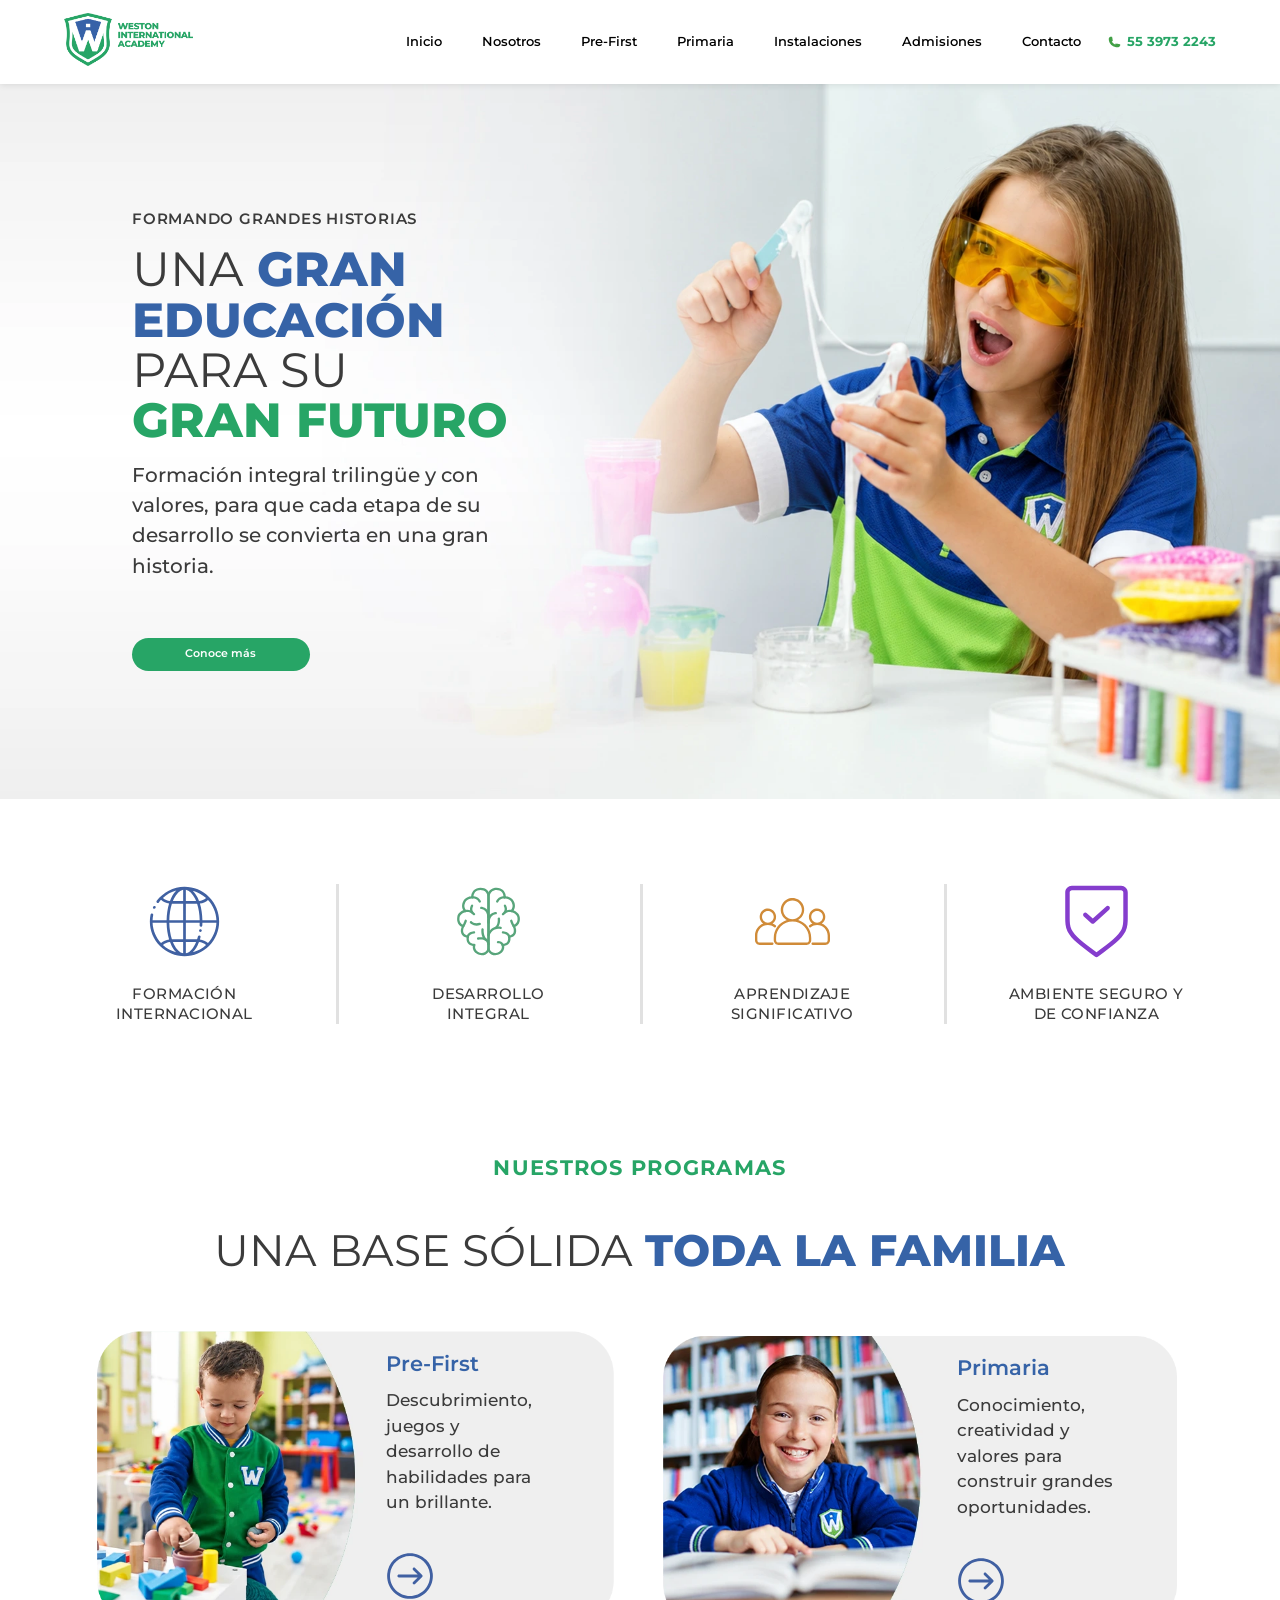
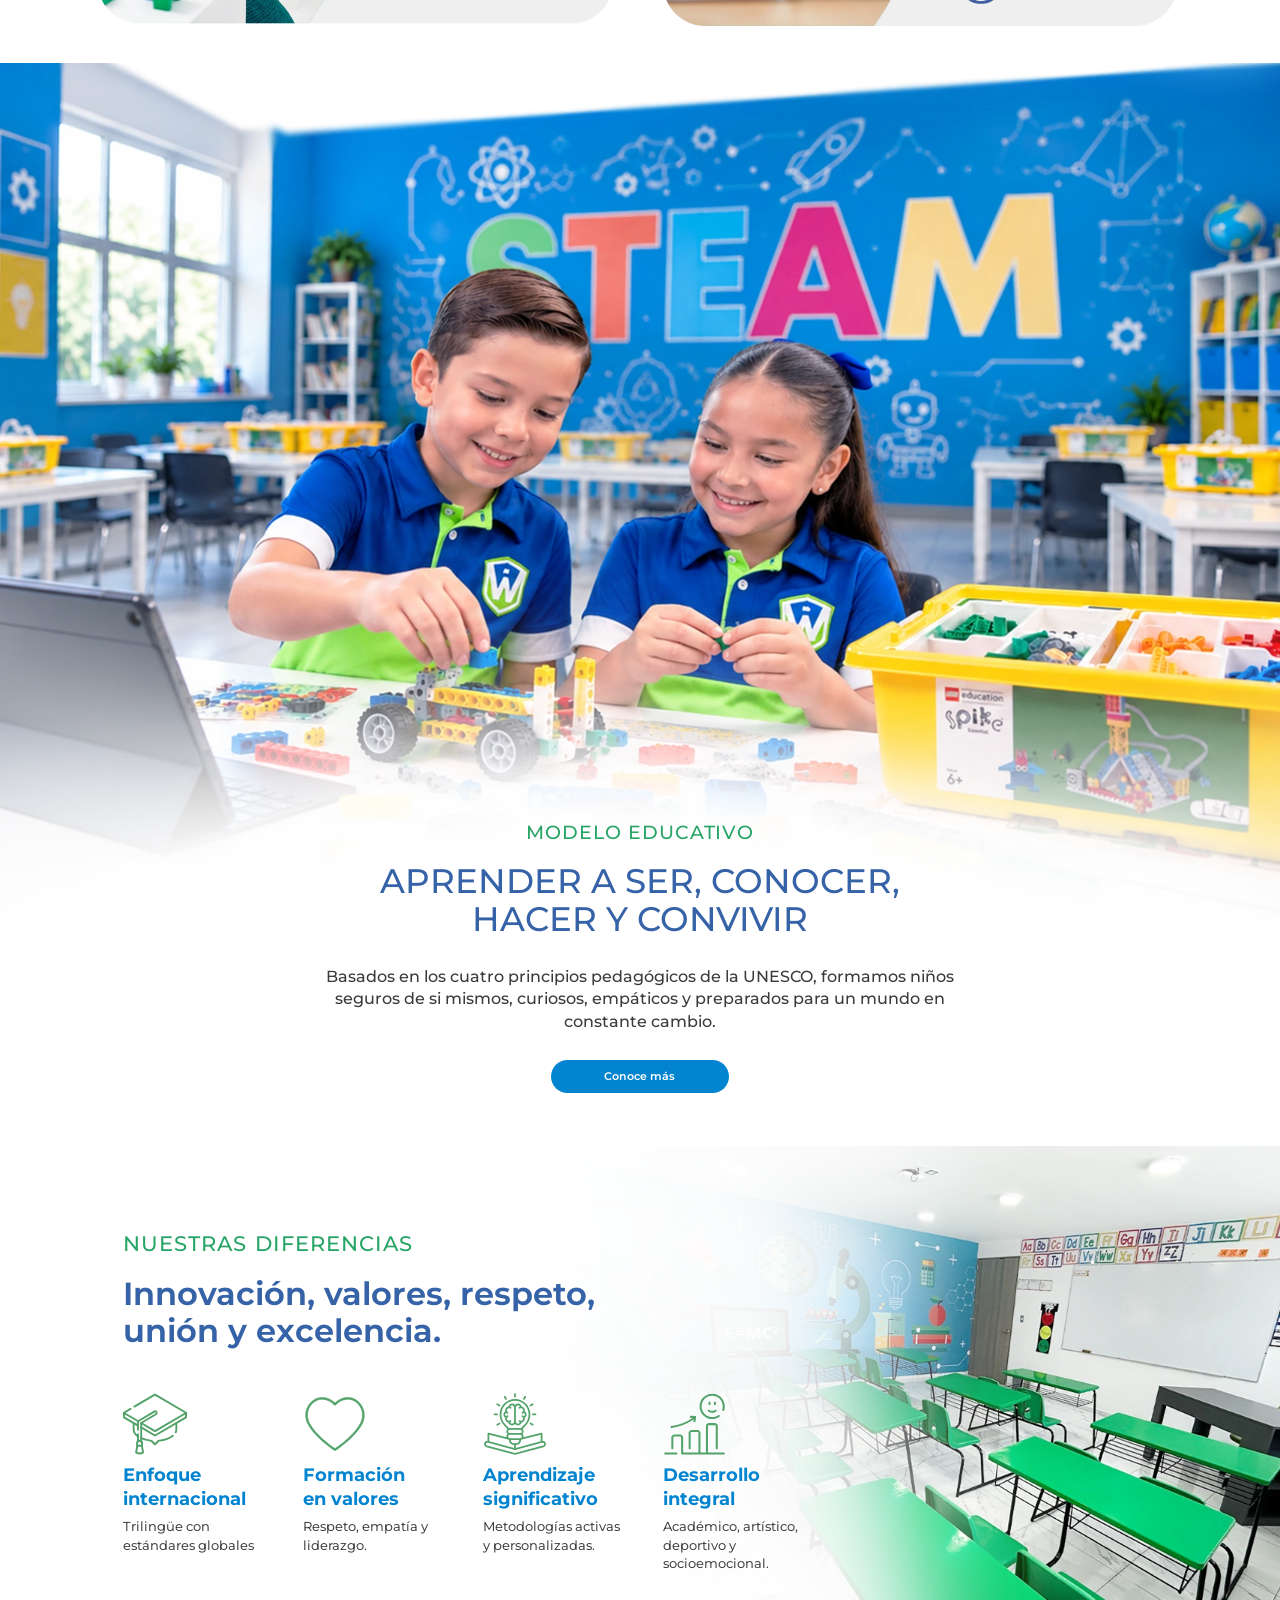
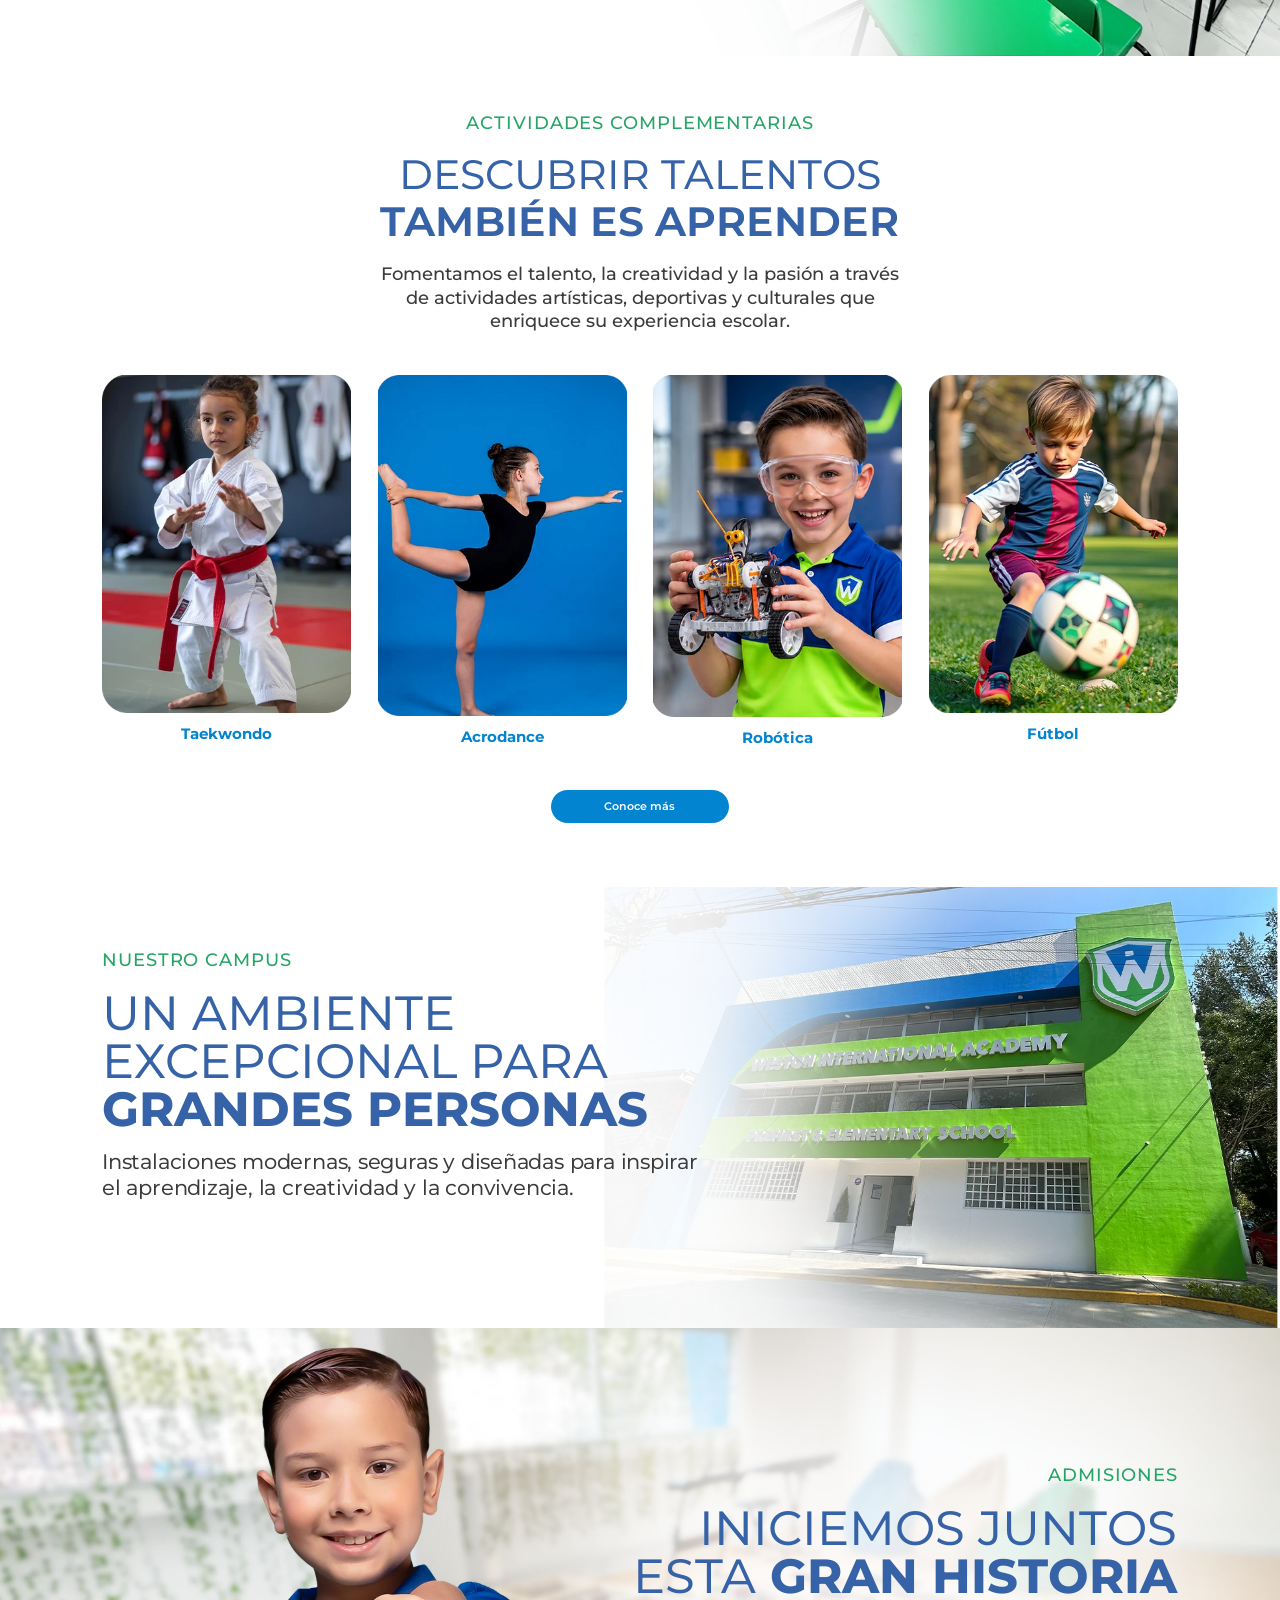
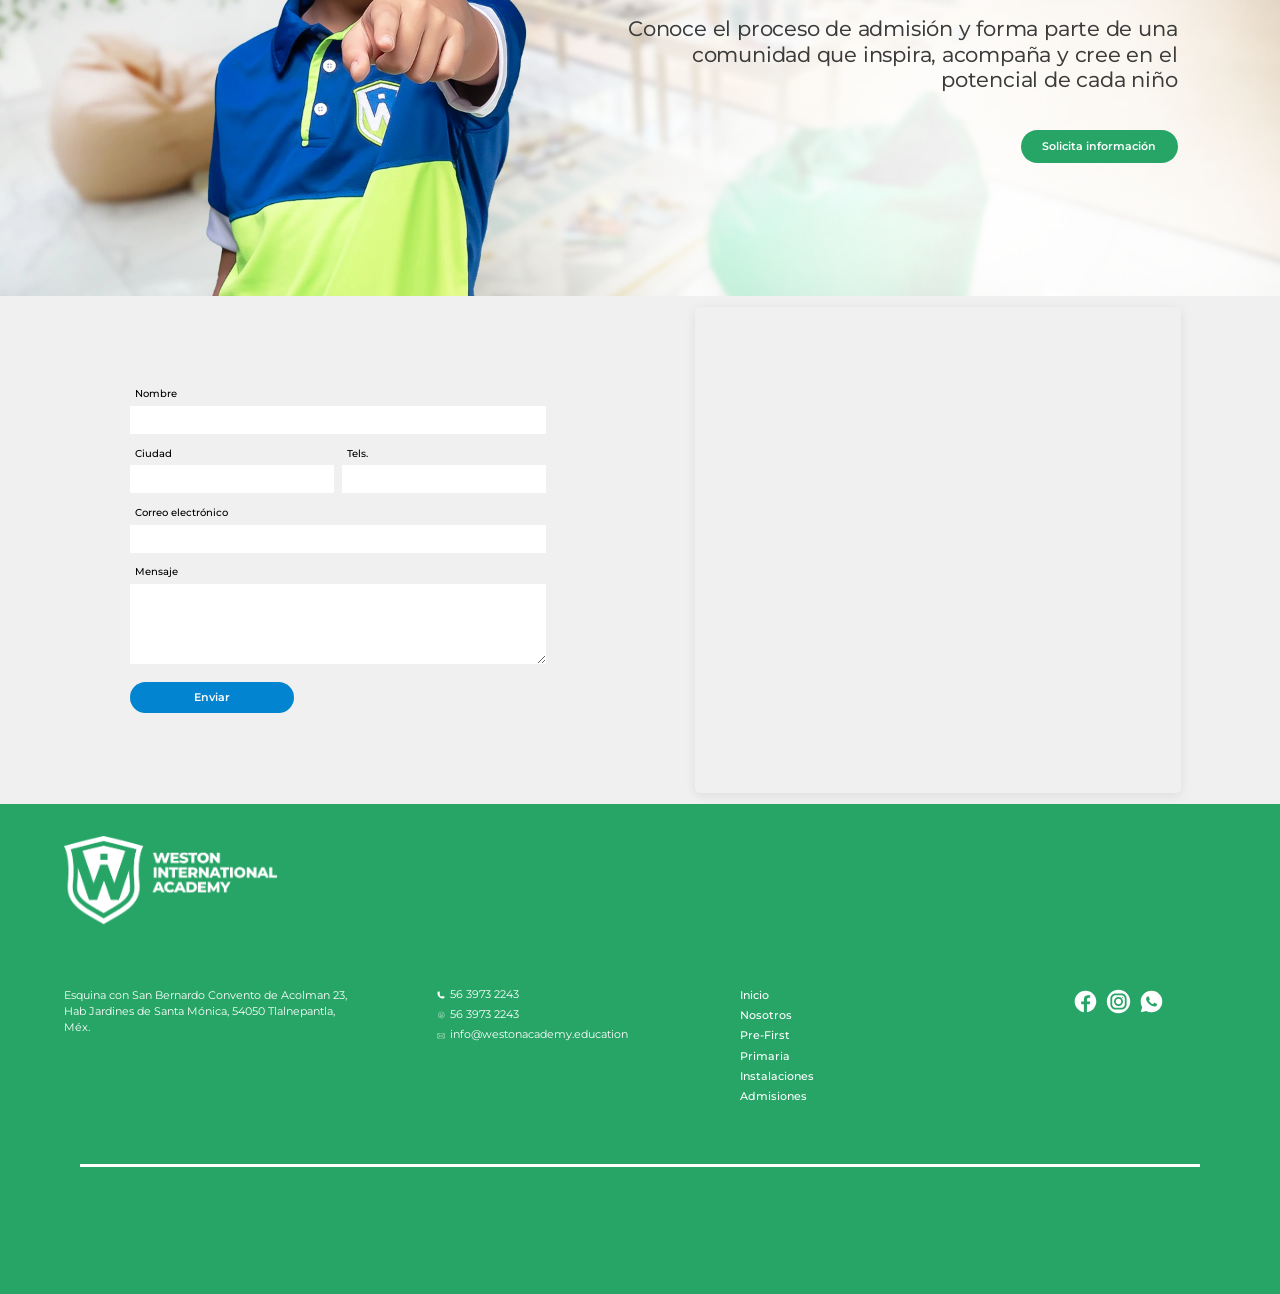
<file: index.html>
<!DOCTYPE html>
<html lang="es">
<head>
    <meta charset="UTF-8">
    <meta name="viewport" content="width=device-width, initial-scale=1.0">
    <meta name="description" content="Weston Academy - Plataforma educativa">
    <title>Weston Academy</title>
    <link rel="icon" type="image/svg+xml" href="imgs/weston_ico.svg">

    <!-- una pagina hecha por Jurado Flores Santiago @sareth.jpg -->

    <!-- Fuente Montserrat (variable: permite cualquier font-weight entre 100 y 900) -->
    <link rel="preconnect" href="https://fonts.googleapis.com">
    <link rel="preconnect" href="https://fonts.gstatic.com" crossorigin>
    <link href="https://fonts.googleapis.com/css2?family=Montserrat:wght@100..900&display=swap" rel="stylesheet">
    <link href="https://fonts.googleapis.com/css2?family=Oswald:wght@100..900&display=swap" rel="stylesheet">

    <!-- CSS global -->
    <link rel="stylesheet" href="style.css">
</head>
<body>
    <!-- =========================================
        NAVBAR
    ========================================= -->
    <nav class="navbar" id="navbar">
        <!-- Contenedor principal de la navbar -->
        <div class="seccion-a">

            <!-- Logo (izquierda) -->
            <div class="seccion-b">
                <a href="index.html" class="enlace-logo">
                    <img src="imgs/logo.webp" alt="Logo Weston Academy" class="logo" loading="lazy">
                </a>
            </div>

            <!-- Botón sándwich (solo móvil) -->
            <button class="btn-hamburguesa" id="btn-hamburguesa" aria-label="Abrir menú">
                <span></span>
                <span></span>
                <span></span>
            </button>

            <!-- Navegación y teléfono (derecha) -->
            <div class="seccion-d">

                <!-- Pestañas de navegación -->
                <div class="seccion-2">
                    <a href="index.html" class="nav-link">Inicio</a>
                    <a href="modelo_educativo.html" class="nav-link">Nosotros</a>
                    <a href="pre-first.html" class="nav-link">Pre-First</a>
                    <a href="modelo_educativo.html" class="nav-link">Primaria</a>
                    <a href="instalaciones.html" class="nav-link">Instalaciones</a>
                    <a href="informes.html" class="nav-link">Admisiones</a>
                    <a href="#contacto" class="nav-link">Contacto</a>
                </div>

                <!-- Teléfono de contacto -->
                <div class="seccion-3">
                    <img src="imgs/telefono_verde.svg" alt="Icono Teléfono" class="icono-telefono" loading="lazy">
                    <span class="texto-telefono">55 3973 2243</span>
                </div>

            </div>
        </div>
    </nav>
    <!-- Fin de la Navbar -->

    <!-- =========================================
     SECCIÓN HERO: CARRUSEL DE 3 CARDS
     (sin animaciones porque el JS clona los slides)
    ========================================= -->
    <section class="hero" id="hero">

        <!-- Pista del carrusel (se moverá horizontalmente con JS) -->
        <div>

            <!-- ============================================= -->
            <!-- CARD 1                                        -->
            <!-- ============================================= -->
            <div class="carrusel-slide">

                <!-- Capa 1: Imagen de fondo (define la altura de la sección) -->
                <img src="imgs/banner_1.webp" alt="Weston Academy" class="hero-img-fondo" loading="lazy">

                <!-- Capa 2: Contenido superpuesto -->
                <div class="hero-contenedor">

                    <!-- Mitad izquierda: textos apilados y centrados -->
                    <div class="hero-mitad-izq">
                        <div class="hero-textos">

                            <!-- Subtítulo -->
                            <h2 class="hero-subtitulo">FORMANDO GRANDES HISTORIAS</h2>

                            <!-- Título principal -->
                            <h1 class="hero-titulo">
                                <span class="hero-normal">UNA</span> <span class="hero-azul">GRAN</span>
                                <br><span class="hero-azul">EDUCACIÓN</span>
                                <br><span class="hero-normal">PARA SU</span>
                                <br><span class="hero-verde">GRAN FUTURO</span>
                            </h1>

                            <!-- Párrafo -->
                            <p class="hero-parrafo">
                                Formación integral trilingüe y con valores, para que cada etapa de su desarrollo se convierta en una gran historia.
                            </p>

                            <!-- Botón -->
                            <a href="modelo_educativo.html" class="hero-btn">Conoce más</a>

                        </div>
                    </div>

                    <!-- Mitad derecha: vacía (deja ver la imagen del banner) -->
                    <div class="hero-mitad-der"></div>

                </div>
            </div>


        </div>

        

    </section>
    <!-- Fin del Hero Carrusel -->

    <!-- =========================================
         SECCIÓN VALORES (4 grupos con iconos)
    ========================================= -->
    <section class="seccion-valores">

       <!-- Contenedor de los 4 grupos -->
       <div class="valores-contenedor">

           <!-- Grupo 1 -->
           <div class="valores-grupo anim anim-fade-up anim-delay-1">
               <img src="imgs/mundo.svg" alt="Formación internacional" class="valores-icono" loading="lazy">
               <p class="valores-texto">FORMACIÓN INTERNACIONAL</p>
           </div>

           <!-- Grupo 2 -->
           <div class="valores-grupo anim anim-fade-up anim-delay-2">
               <img src="imgs/cerebro.svg" alt="Desarrollo integral" class="valores-icono" loading="lazy">
               <p class="valores-texto">DESARROLLO INTEGRAL</p>
           </div>

           <!-- Grupo 3 -->
           <div class="valores-grupo anim anim-fade-up anim-delay-3">
               <img src="imgs/gente.svg" alt="Aprendizaje significativo" class="valores-icono" loading="lazy">
               <p class="valores-texto">APRENDIZAJE SIGNIFICATIVO</p>
           </div>

           <!-- Grupo 4 -->
           <div class="valores-grupo anim anim-fade-up anim-delay-4">
               <img src="imgs/escudo.svg" alt="Ambiente seguro y de confianza" class="valores-icono" loading="lazy">
               <p class="valores-texto">AMBIENTE SEGURO Y DE CONFIANZA</p>
           </div>

       </div>

    </section>
    <!-- Fin de la Sección Valores -->

    <!-- =========================================
         SECCIÓN PROGRAMAS (2 cards con imagen)
    ========================================= -->
    <section class="seccion-programas" id="programas">

        <!-- Subtítulo -->
        <h2 class="programas-subtitulo anim anim-fade-up">NUESTROS PROGRAMAS</h2>

        <!-- Título principal con estilos mixtos -->
        <h2 class="programas-titulo anim anim-fade-up anim-delay-1">
            <span class="programas-titulo-normal">UNA BASE SÓLIDA</span>
            <span class="programas-titulo-azul">TODA LA FAMILIA</span>
        </h2>

        <!-- Contenedor de las 2 cards -->
        <div class="programas-contenedor">

            <!-- Card 1: Pre-First -->
            <div class="programa-card anim anim-fade-up anim-delay-2">
                <!-- Imagen de fondo (en flujo normal, define la altura de la card) -->
                <img src="imgs/pre_first.webp" alt="Pre-First" class="programa-bg" loading="lazy">

                <!-- Contenido superpuesto en la mitad derecha -->
                <div class="programa-contenido">
                    <h3 class="programa-titulo">Pre-First</h3>
                    <p class="programa-parrafo">Descubrimiento, juegos y desarrollo de habilidades para un brillante.</p>
                    <a href="pre-first.html" class="programa-link">
                        <img src="imgs/flecha.svg" alt="Conoce más sobre Pre-First" class="programa-img" loading="lazy">
                    </a>
                </div>
            </div>

            <!-- Card 2: Primaria -->
            <div class="programa-card anim anim-fade-up anim-delay-3">
                <!-- Imagen de fondo (en flujo normal, define la altura de la card) -->
                <img src="imgs/primaria.webp" alt="Primaria" class="programa-bg" loading="lazy">

                <!-- Contenido superpuesto en la mitad derecha -->
                <div class="programa-contenido">
                    <h3 class="programa-titulo">Primaria</h3>
                    <p class="programa-parrafo">Conocimiento, creatividad y valores para construir grandes oportunidades.</p>
                    <a href="modelo_educativo.html" class="programa-link">
                        <img src="imgs/flecha.svg" alt="Conoce más sobre Primaria" class="programa-img" loading="lazy">
                    </a>
                </div>
            </div>

        </div>

    </section>
    <!-- Fin de la Sección Programas -->

    <!-- =========================================
         SECCIÓN MODELO EDUCATIVO
    ========================================= -->
    <section class="seccion-modelo">

        <!-- Contenedor de la imagen con overlay -->
        <div class="modelo-imagen-wrapper">

            <!-- Imagen de fondo (define la altura de la sección superior) -->
            <img src="imgs/steam.webp" alt="Modelo educativo Weston Academy" class="modelo-bg" loading="lazy">

            <!-- Contenido superpuesto sobre la imagen (subtítulo + título) -->
            <div class="modelo-overlay">
                <h2 class="modelo-subtitulo anim anim-fade-up">MODELO EDUCATIVO</h2>
                <h2 class="modelo-titulo anim anim-fade-up anim-delay-1">APRENDER A SER, CONOCER, HACER Y CONVIVIR</h2>
            </div>

        </div>

        <!-- Párrafo descriptivo (fuera de la imagen, parte de la sección) -->
        <p class="modelo-parrafo anim anim-fade-up anim-delay-2">
            Basados en los cuatro principios pedagógicos de la UNESCO, formamos niños seguros de si mismos, curiosos, empáticos y preparados para un mundo en constante cambio.
        </p>

        <!-- Botón (azul, centrado) -->
        <a href="modelo_educativo.html" class="modelo-btn anim anim-fade-up anim-delay-3">Conoce más</a>

    </section>
    <!-- Fin de la Sección Modelo Educativo -->

    <!-- =========================================
         SECCIÓN NUESTRAS DIFERENCIAS
    ========================================= -->
    <section class="seccion-diferencias" id="nosotros">

        <!-- Capa 1: Fondo dividido 2/3 - 1/3 -->
        <div class="diferencias-fondo">

            <!-- Mitad izquierda: vacía (fondo blanco) -->
            <div class="diferencias-fondo-izq"></div>

            <!-- Tercio derecho: imagen que dicta la altura -->
            <div class="diferencias-fondo-der">
                <img src="imgs/salon.webp" alt="Salón de clases Weston Academy" class="diferencias-bg" loading="lazy">
            </div>

        </div>

        <!-- Capa 2: Contenido superpuesto -->
        <div class="diferencias-contenido">
            <div class="diferencias-contenido-wrapper">

                <!-- Subtítulo -->
                <h2 class="diferencias-subtitulo anim anim-fade-up">NUESTRAS DIFERENCIAS</h2>

                <!-- Título con dos estilos -->
                <h2 class="diferencias-titulo anim anim-fade-up anim-delay-1">
                    <span class="diferencias-titulo-normal"></span>
                    <span class="diferencias-titulo-azul">Innovación, valores, respeto, unión y excelencia.</span>
                </h2>

                <!-- Grupos de elementos -->
                <div class="diferencias-grupos">

                    <!-- Grupo 1 -->
                    <div class="diferencia-grupo anim anim-fade-up anim-delay-1">
                        <img src="imgs/birrete.svg" alt="Enfoque internacional" class="diferencia-icono" loading="lazy">
                        <h3 class="diferencia-titulo">Enfoque internacional</h3>
                        <p class="diferencia-parrafo">Trilingüe con estándares globales</p>
                    </div>

                    <!-- Grupo 2 -->
                    <div class="diferencia-grupo anim anim-fade-up anim-delay-2">
                        <img src="imgs/corazon.svg" alt="Formación en valores" class="diferencia-icono" loading="lazy">
                        <h3 class="diferencia-titulo">Formación en valores</h3>
                        <p class="diferencia-parrafo">Respeto, empatía y liderazgo.</p>
                    </div>

                    <!-- Grupo 3 -->
                    <div class="diferencia-grupo anim anim-fade-up anim-delay-3">
                        <img src="imgs/aprendizaje.svg" alt="Aprendizaje significativo" class="diferencia-icono" loading="lazy">
                        <h3 class="diferencia-titulo">Aprendizaje significativo</h3>
                        <p class="diferencia-parrafo">Metodologías activas y personalizadas.</p>
                    </div>

                    <!-- Grupo 4 -->
                    <div class="diferencia-grupo anim anim-fade-up anim-delay-4">
                        <img src="imgs/grafico.svg" alt="Desarrollo integral" class="diferencia-icono" loading="lazy">
                        <h3 class="diferencia-titulo">Desarrollo integral</h3>
                        <p class="diferencia-parrafo">Académico, artístico, deportivo y socioemocional.</p>
                    </div>

                </div>

            </div>
        </div>

    </section>
    <!-- Fin de la Sección Nuestras Diferencias -->

    <!-- =========================================
         SECCIÓN ACTIVIDADES COMPLEMENTARIAS
    ========================================= -->
    <section class="seccion-actividades">

        <!-- Subtítulo verde -->
        <h2 class="actividades-subtitulo anim anim-fade-up">ACTIVIDADES COMPLEMENTARIAS</h2>

        <!-- Título con dos pesos -->
        <h2 class="actividades-titulo anim anim-fade-up anim-delay-1">
            <span class="actividades-titulo-normal">DESCUBRIR TALENTOS</span>
            <span class="actividades-titulo-azul">TAMBIÉN ES APRENDER</span>
        </h2>

        <!-- Párrafo descriptivo -->
        <p class="actividades-parrafo anim anim-fade-up anim-delay-2">
            Fomentamos el talento, la creatividad y la pasión a través de actividades artísticas, deportivas y culturales que enriquece su experiencia escolar.
        </p>

        <!-- Contenedor de las 4 cards -->
        <div class="actividades-cards">

            <!-- Card 1: Taekwondo -->
            <div class="actividad-card anim anim-fade-up anim-delay-1">
                <img src="imgs/taekwondo.webp" alt="Taekwondo" class="actividad-img" loading="lazy">
                <h3 class="actividad-titulo">Taekwondo</h3>
            </div>

            <!-- Card 2: Salsa Cubana -->
            <div class="actividad-card anim anim-fade-up anim-delay-2">
                <img src="imgs/acrodance.webp" alt="Salsa Cubana" class="actividad-img" loading="lazy">
                <h3 class="actividad-titulo">Acrodance</h3>
            </div>

            <!-- Card 3: Tahitiano -->
            <div class="actividad-card anim anim-fade-up anim-delay-3">
                <img src="imgs/robotica.webp" alt="Tahitiano" class="actividad-img" loading="lazy">
                <h3 class="actividad-titulo">Robótica</h3>
            </div>

            <!-- Card 4: Fútbol -->
            <div class="actividad-card anim anim-fade-up anim-delay-4">
                <img src="imgs/futbol.webp" alt="Fútbol" class="actividad-img" loading="lazy">
                <h3 class="actividad-titulo">Fútbol</h3>
            </div>

        </div>

        <!-- Botón "Conoce más" -->
        <a href="modelo_educativo.html" class="actividades-btn anim anim-fade-up anim-delay-5">Conoce más</a>

    </section>
    <!-- Fin de la Sección Actividades Complementarias -->

    <!-- =========================================
         SECCIÓN NUESTRO CAMPUS
    ========================================= -->
    <section class="seccion-campus" id="instalaciones">

        <!-- Capa 1: Fondo dividido (izquierda blanca + derecha imagen) -->
        <div class="campus-fondo">

            <!-- Lado izquierdo: vacío (fondo blanco) -->
            <div class="campus-fondo-izq"></div>

            <!-- Lado derecho: imagen que dicta la altura -->
            <div class="campus-fondo-der">
                <img src="imgs/fachada.webp" alt="Fachada Weston Academy" class="campus-bg" loading="lazy">
            </div>

        </div>

        <!-- Capa 2: Contenido superpuesto -->
        <div class="campus-contenido">
            <div class="campus-contenido-wrapper">

                <!-- Subtítulo -->
                <h2 class="campus-subtitulo anim anim-fade-up">NUESTRO CAMPUS</h2>

                <!-- Título con dos pesos -->
                <h2 class="campus-titulo anim anim-fade-up anim-delay-1">
                    <span class="campus-titulo-normal">UN AMBIENTE</span>
                    <br>
                    <span class="campus-titulo-normal">EXCEPCIONAL PARA</span>
                    <br>
                    <span class="campus-titulo-azul">GRANDES PERSONAS</span>
                </h2>

                <!-- Párrafo -->
                <p class="campus-parrafo anim anim-fade-up anim-delay-2">
                    Instalaciones modernas, seguras y diseñadas para inspirar el aprendizaje, la creatividad y la convivencia.
                </p>

                <!-- Botón -->
                <a href="instalaciones.html" class="campus-btn anim anim-fade-up anim-delay-3">Conoce nuestro campus</a>

            </div>
        </div>

    </section>
    <!-- Fin de la Sección Nuestro Campus -->

    <!-- =========================================
         SECCIÓN ADMISIONES (imagen a la izquierda)
    ========================================= -->
    <section class="seccion-admisiones" id="admisiones">

        <!-- Capa 1: Fondo dividido (izquierda imagen + derecha vacía) -->
        <div class="admisiones-fondo">

            <!-- Lado izquierdo: imagen que dicta la altura -->
            <div class="admisiones-fondo-izq">
                <img src="imgs/admisiones.webp" alt="Admisiones Weston Academy" class="admisiones-bg" loading="lazy">
            </div>

            <!-- Lado derecho: vacío (fondo blanco) -->
            <div class="admisiones-fondo-der"></div>

        </div>

        <!-- Capa 2: Contenido superpuesto -->
        <div class="admisiones-contenido">
            <div class="admisiones-contenido-wrapper">

                <!-- Subtítulo -->
                <h2 class="admisiones-subtitulo anim anim-fade-up">ADMISIONES</h2>

                <!-- Título con dos pesos -->
                <h2 class="admisiones-titulo anim anim-fade-up anim-delay-1">
                    <span class="admisiones-titulo-normal">INICIEMOS JUNTOS ESTA</span>
                    <span class="admisiones-titulo-azul">GRAN HISTORIA</span>
                </h2>

                <!-- Párrafo -->
                <p class="admisiones-parrafo anim anim-fade-up anim-delay-2">
                    Conoce el proceso de admisión y forma parte de una comunidad que inspira, acompaña y cree en el potencial de cada niño
                </p>

                <!-- Botón verde -->
                <a href="#contacto" class="admisiones-btn anim anim-fade-up anim-delay-3">Solicita información</a>

            </div>
        </div>

    </section>
    <!-- Fin de la Sección Admisiones -->

    <!-- =========================================
         SECCIÓN CONTACTO (Formulario + Mapa)
    ========================================= -->
    <section class="seccion-contacto" id="contacto">

        <div class="contacto-contenedor">

            <!-- ============================================= -->
            <!-- Lado Izquierdo: Formulario de Contacto        -->
            <!-- ============================================= -->
            <div class="contacto-form-wrapper anim anim-fade-right">

                <form id="form-contacto" class="form-weston" novalidate>

                    <!-- Nombre -->
                    <div class="form-grupo">
                        <label for="nombre" class="form-label">Nombre</label>
                        <input type="text" id="nombre" name="nombre" class="form-input" required>
                        <span class="error-msg">Por favor ingresa un nombre válido (mín. 2 letras, sin números).</span>
                    </div>

                    <!-- Ciudad + Teléfono (fila doble) -->
                    <div class="form-fila-doble">
                        <div class="form-grupo">
                            <label for="ciudad" class="form-label">Ciudad</label>
                            <input type="text" id="ciudad" name="ciudad" class="form-input" maxlength="50" required>
                            <span class="error-msg">Máximo 50 caracteres.</span>
                        </div>
                        <div class="form-grupo">
                            <label for="telefono" class="form-label">Tels.</label>
                            <input type="tel" id="telefono" name="telefono" class="form-input" required>
                            <span class="error-msg">Solo se permiten números.</span>
                        </div>
                    </div>

                    <!-- Correo -->
                    <div class="form-grupo">
                        <label for="correo" class="form-label">Correo electrónico</label>
                        <input type="email" id="correo" name="correo" class="form-input" required>
                        <span class="error-msg">Por favor ingresa un correo válido (con "@" y extensión).</span>
                    </div>

                    <!-- Mensaje -->
                    <div class="form-grupo">
                        <label for="mensaje" class="form-label">Mensaje</label>
                        <textarea id="mensaje" name="mensaje" class="form-textarea" rows="5" maxlength="500" required></textarea>
                        <span class="error-msg">Máximo 500 caracteres.</span>
                    </div>

                    <!-- Botón Enviar -->
                    <button type="submit" class="btn-enviar-form">Enviar</button>

                </form>

            </div>

            <!-- ============================================= -->
            <!-- Lado Derecho: Mapa de Google Maps             -->
            <!-- ============================================= -->
            <div class="contacto-mapa-wrapper anim anim-fade-left anim-delay-2">
                <iframe
                    src="https://www.google.com/maps/embed?pb=!1m18!1m12!1m3!1d3760.19061002777!2d-99.22941432392157!3d19.53342858176761!2m3!1f0!2f0!3f0!3m2!1i1024!2i768!4f13.1!3m3!1m2!1s0x85d21d9a6b47d611%3A0xab8dc670c589f47a!2sWeston%20International%20Academy!5e0!3m2!1ses!2smx!4v1791431881738!5m2!1ses!2smx"
                    class="contacto-mapa-iframe"
                    allowfullscreen=""
                    loading="lazy"
                    referrerpolicy="strict-origin-when-cross-origin">
                </iframe>
            </div>

        </div>

    </section>
    <!-- Fin de la Sección Contacto -->


    <!-- =========================================
         FOOTER
    ========================================= -->
    <footer class="footer-weston">

        <!-- ============================================= -->
        <!-- Subsección 1: Logo                             -->
        <!-- La imagen dicta la altura de esta subsección   -->
        <!-- ============================================= -->
        <div class="footer-logo-seccion anim anim-fade-up">
            <img src="imgs/weston_logo_blanco.webp" alt="Weston International Academy" class="footer-logo-img" loading="lazy">
        </div>

        <!-- ============================================= -->
        <!-- Subsección 2: 4 grupos proporcionales          -->
        <!-- 30% | 30% | 30% | 10%                          -->
        <!-- ============================================= -->
        <div class="footer-grupos anim anim-fade-up anim-delay-1">

            <!-- Grupo 1: Dirección -->
            <div class="footer-grupo footer-grupo-direccion">
                <p class="footer-direccion">
                    Esquina con San Bernardo Convento de Acolman 23, Hab Jardines de Santa Mónica, 54050 Tlalnepantla, Méx.
                </p>
            </div>

            <!-- Grupo 2: Contacto (lista con iconos como viñetas) -->
            <div class="footer-grupo footer-grupo-contacto">
                <ul class="footer-lista-contacto">
                    <li>
                        <img src="imgs/telefono.svg" alt="Teléfono" class="footer-icono-lista" loading="lazy">
                        <span>56 3973 2243</span>
                    </li>
                    <li>
                        <img src="imgs/whatsapp.svg" alt="WhatsApp" class="footer-icono-lista" loading="lazy">
                        <span>56 3973 2243</span>
                    </li>
                    <li>
                        <img src="imgs/correo.svg" alt="Correo" class="footer-icono-lista" loading="lazy">
                        <span>info@westonacademy.education</span>
                    </li>
                </ul>
            </div>

            <!-- Grupo 3: Navegación (hipervínculos con autoscroll) -->
            <div class="footer-grupo footer-grupo-nav">
                <ul class="footer-lista-nav">
                    <li><a href="#hero" class="footer-nav-link">Inicio</a></li>
                    <li><a href="#nosotros.html" class="footer-nav-link">Nosotros</a></li>
                    <li><a href="pre-first.html" class="footer-nav-link">Pre-First</a></li>
                    <li><a href="modelo_educativo.html" class="footer-nav-link">Primaria</a></li>
                    <li><a href="instalaciones.html" class="footer-nav-link">Instalaciones</a></li>
                    <li><a href="informes.html" class="footer-nav-link">Admisiones</a></li>
                </ul>
            </div>

            <!-- Grupo 4: Redes sociales (3 iconos) -->
            <div class="footer-grupo footer-grupo-social">
                <a href="#" class="footer-social-link" aria-label="Facebook">
                    <img src="imgs/facebook_logo.svg" alt="Facebook" loading="lazy">
                </a>
                <a href="#" class="footer-social-link" aria-label="Instagram">
                    <img src="imgs/instagram_logo.svg" alt="Instagram" loading="lazy">
                </a>
                <a href="#" class="footer-social-link" aria-label="WhatsApp">
                    <img src="imgs/whatsapp_logo.svg" alt="WhatsApp" loading="lazy">
                </a>
            </div>

        </div>

        <!-- ============================================= -->
        <!-- Línea divisoria (HR)                           -->
        <!-- ============================================= -->
        <br>
        <hr class="footer-hr anim anim-fade-in anim-delay-2">
        <br>
        <br>

        <!-- ============================================= -->
        <!-- Subsección 3: Copyright                        -->
        <!-- ============================================= -->
        <div class="footer-copyright-seccion anim anim-fade-up anim-delay-3">
            <p class="footer-copyright">Copyright © 2026 Weston International Academy todos los derechos reservados</p>
        </div>
        <br>
        <br>

    </footer>
    <!-- Fin del Footer -->

    <!-- JS global -->
    <script src="script.js"></script>
</body>
</html>
</file>
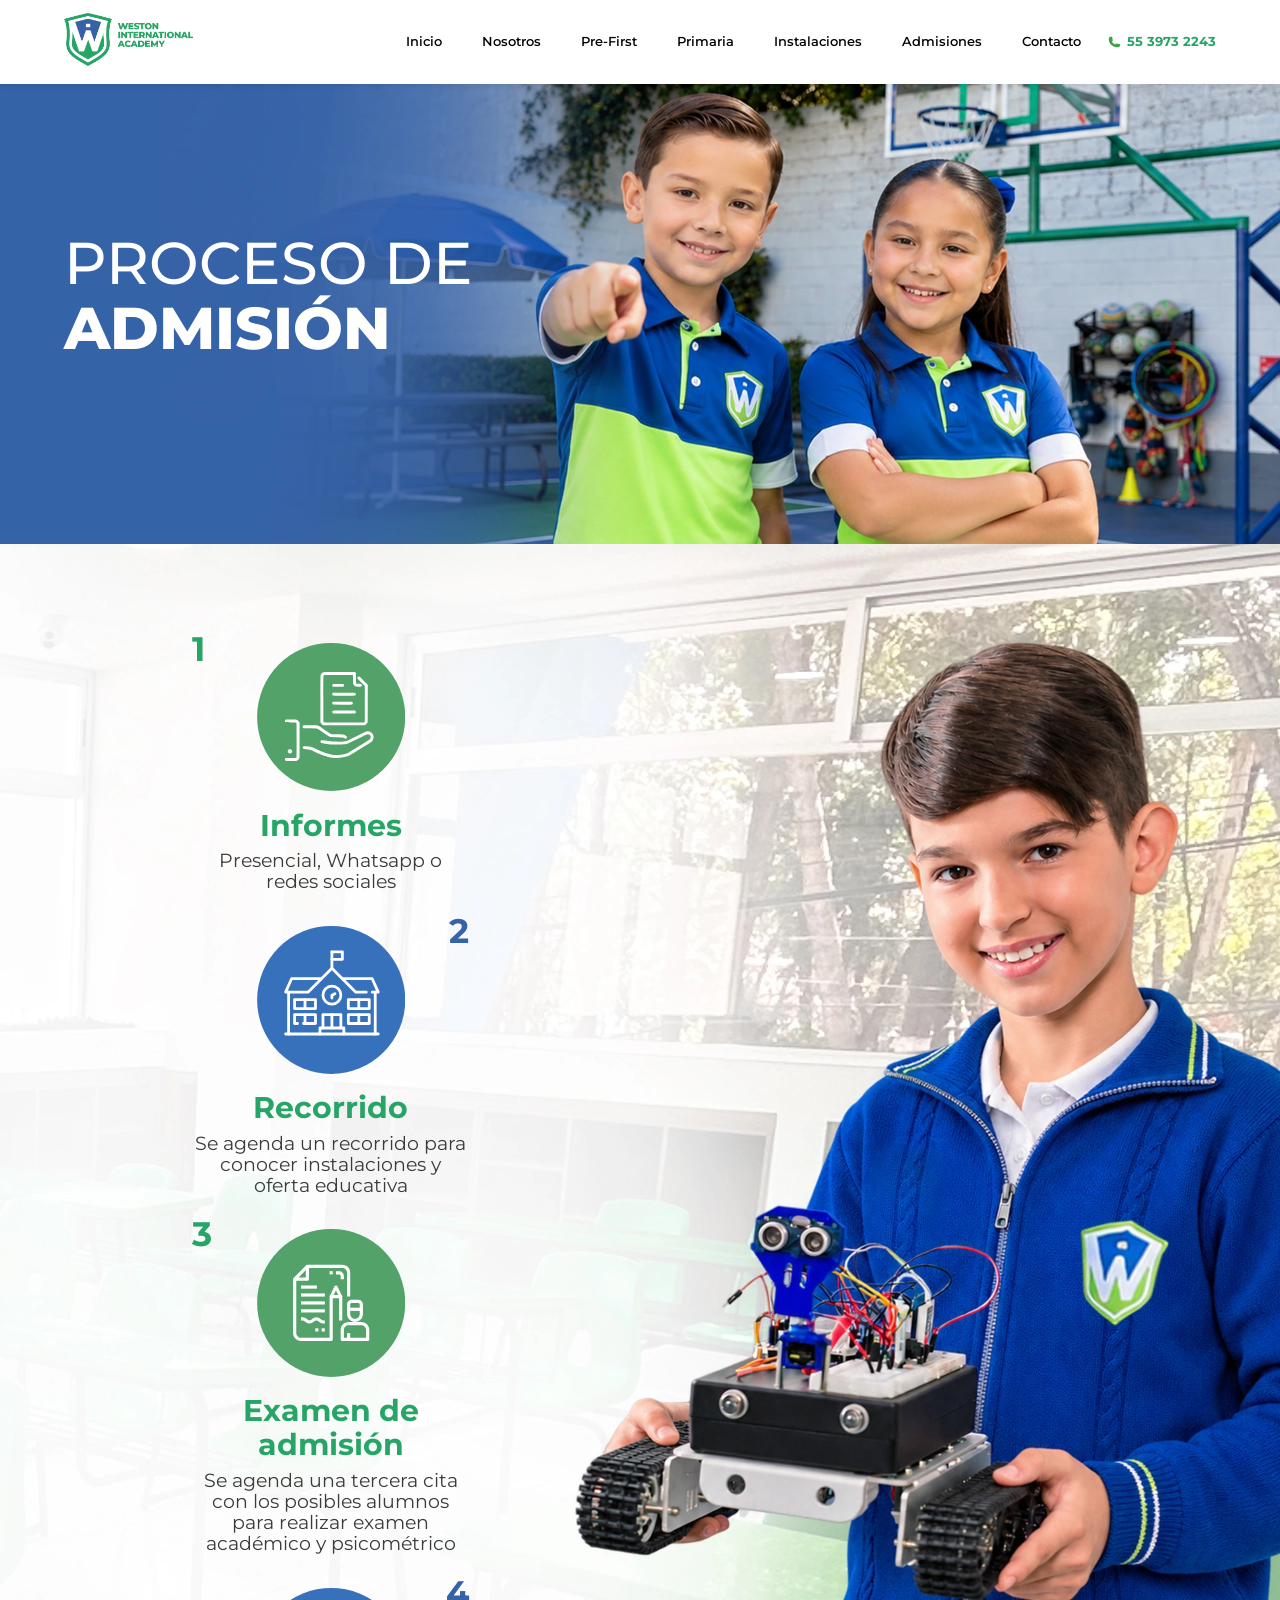
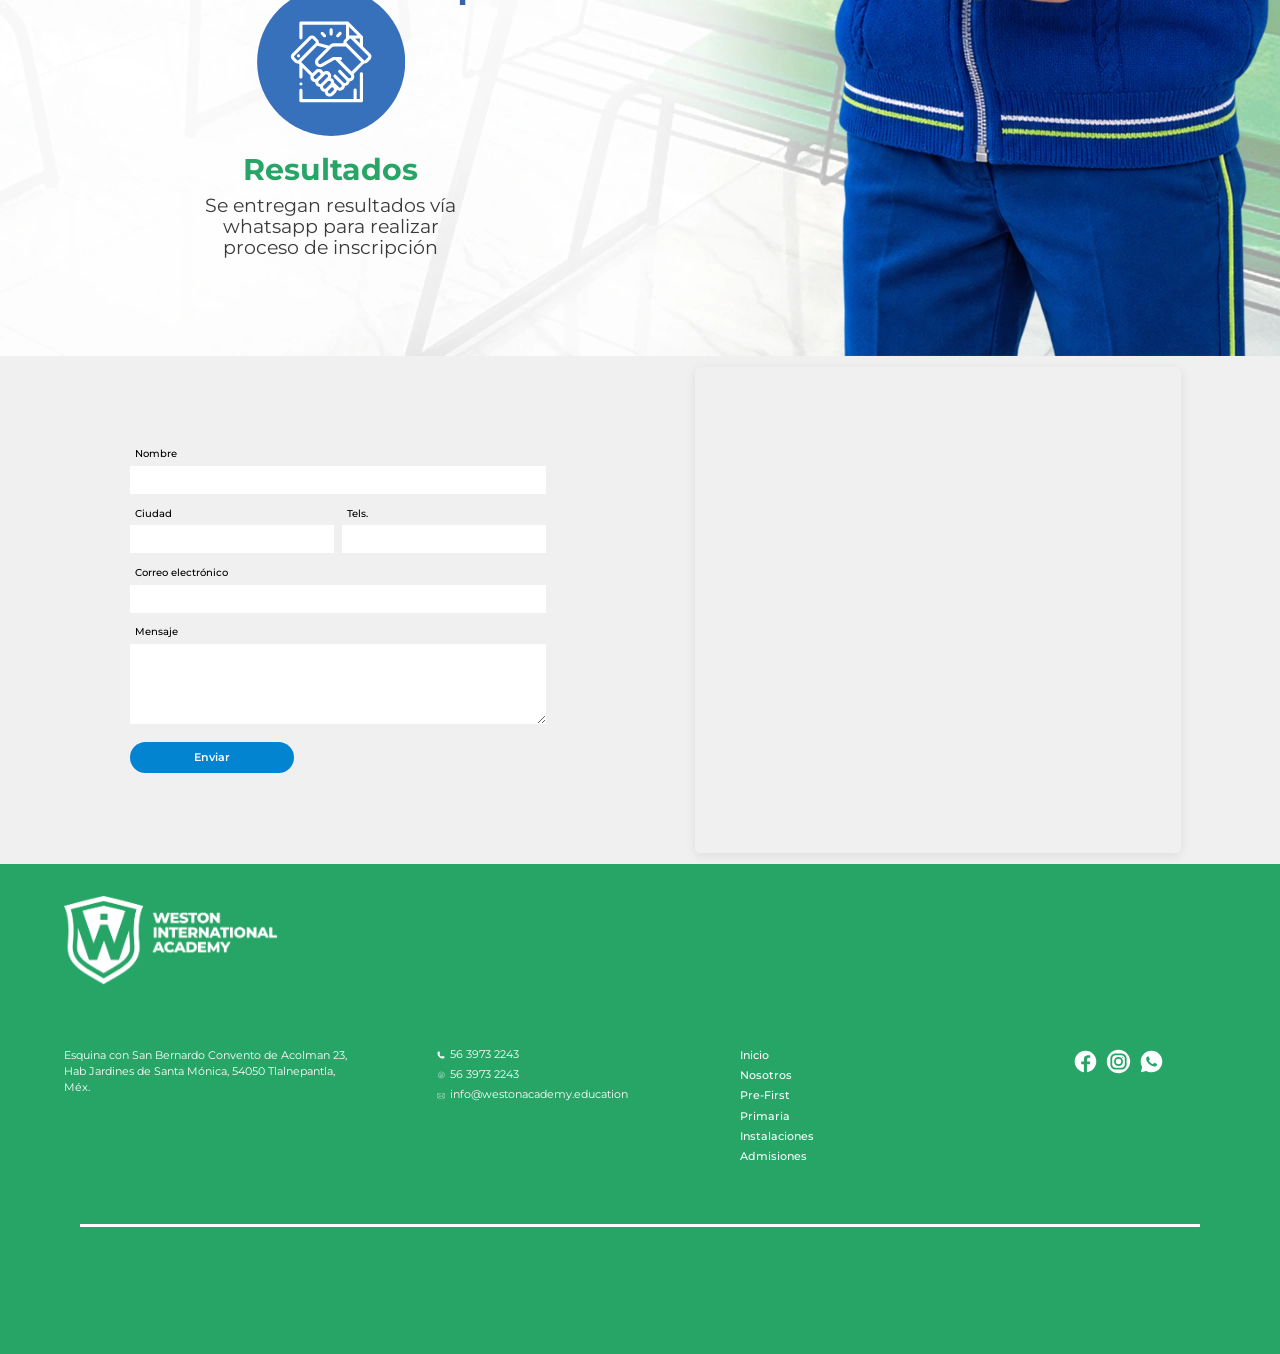
<file: informes.html>
<!DOCTYPE html>
<html lang="es">
<head>
    <meta charset="UTF-8">
    <meta name="viewport" content="width=device-width, initial-scale=1.0">
    <meta name="description" content="Weston Academy - Plataforma educativa">
    <title>Admisiones | Weston Academy</title>
    <link rel="icon" type="image/svg+xml" href="imgs/weston_ico.svg">

    <!-- una pagina hecha por Jurado Flores Santiago @sareth.jpg -->

    <!-- Fuente Montserrat -->
    <link rel="preconnect" href="https://fonts.googleapis.com">
    <link rel="preconnect" href="https://fonts.gstatic.com" crossorigin>
    <link href="https://fonts.googleapis.com/css2?family=Montserrat:wght@100..900&display=swap" rel="stylesheet">
    
    <!-- Fuente Oswald (para flechas y detalles) -->
    <link href="https://fonts.googleapis.com/css2?family=Oswald:wght@100..900&display=swap" rel="stylesheet">

    <!-- CSS global -->
    <link rel="stylesheet" href="style.css">
</head>
<body>
    
    <!-- =========================================
        NAVBAR
    ========================================= -->
    <nav class="navbar" id="navbar">
        <div class="seccion-a">

            <!-- Logo (izquierda) -->
            <div class="seccion-b">
                <a href="index.html" class="enlace-logo">
                    <img src="imgs/logo.webp" alt="Logo Weston Academy" class="logo" loading="lazy">
                </a>
            </div>

            <!-- Botón sándwich (solo móvil) -->
            <button class="btn-hamburguesa" id="btn-hamburguesa" aria-label="Abrir menú">
                <span></span>
                <span></span>
                <span></span>
            </button>

            <!-- Navegación y teléfono (derecha) -->
            <div class="seccion-d">

                <!-- Pestañas de navegación -->
                <div class="seccion-2">
                    <a href="index.html" class="nav-link">Inicio</a>
                    <a href="index.html#nosotros" class="nav-link">Nosotros</a>
                    <a href="pre-first.html" class="nav-link">Pre-First</a>
                    <a href="modelo_educativo.html" class="nav-link">Primaria</a>
                    <a href="instalaciones.html" class="nav-link">Instalaciones</a>
                    <a href="informes.html" class="nav-link">Admisiones</a> 
                    <a href="#contacto" class="nav-link">Contacto</a>
                </div>

                <!-- Teléfono de contacto -->
                <div class="seccion-3">
                    <img src="imgs/telefono_verde.svg" alt="Icono Teléfono" class="icono-telefono" loading="lazy">
                    <span class="texto-telefono">55 3973 2243</span>
                </div>

            </div>
        </div>
    </nav>
    <!-- Fin de la Navbar -->

    <!-- =========================================
         SECCIÓN HERO: INFORMES / ADMISIONES
    ========================================= -->
    <section class="hero-informes" id="hero">

        <!-- Capa 1: Imagen de fondo (ajustable en desktop, controlada en celular) -->
        <img src="imgs/banner_informes_1.webp" alt="Admisiones Weston Academy" class="hero-informes-bg" loading="lazy">
        
        <!-- Capa blanca translúcida (Solo se muestra en celular) -->
        <div class="hero-informes-overlay"></div>

        <!-- Capa 2: Contenedor del título -->
        <div class="hero-informes-contenedor">
            <h1 class="hero-informes-titulo anim anim-fade-right">
                <span class="informes-normal">PROCESO DE</span>
                <br>
                <span class="informes-negrita">ADMISIÓN</span>
            </h1>
        </div>

    </section>

    <!-- =========================================
         SECCIÓN PROCESO DE ADMISIÓN (4 Pasos)
    ========================================= -->
    <section class="seccion-proceso" id="pasos-admision">

        <!-- Capa 1: Imagen de fondo (en flujo normal para dictar la altura real) -->
        <img src="imgs/banner_informes_2.webp" alt="Fondo Proceso de Admisión" class="proceso-bg" loading="lazy">

        <!-- Capa 2: Contenedor superpuesto absoluto -->
        <div class="proceso-overlay">

            <!-- Contenedor principal de la pila (desplazado a la izquierda) -->
            <div class="proceso-pila">

                <!-- ============================================= -->
                <!-- GRUPO 1: Informes                             -->
                <!-- ============================================= -->
                <div class="proceso-grupo">
                    <!-- Número (Esquina superior izquierda, Verde) -->
                    <span class="proceso-numero numero-verde ancla-izq anim anim-fade-right">1</span>
                    
                    <!-- Contenido centrado -->
                    <img src="imgs/informes.svg" alt="Informes" class="proceso-icono anim anim-fade-up">
                    <h3 class="proceso-titulo anim anim-fade-up anim-delay-1">Informes</h3>
                    <p class="proceso-parrafo anim anim-fade-up anim-delay-2">Presencial, Whatsapp o redes sociales</p>
                </div>

                <!-- ============================================= -->
                <!-- GRUPO 2: Recorrido                            -->
                <!-- ============================================= -->
                <div class="proceso-grupo">
                    <!-- Número (Esquina superior derecha, Azul) -->
                    <span class="proceso-numero numero-azul ancla-der anim anim-fade-left">2</span>
                    
                    <!-- Contenido centrado -->
                    <img src="imgs/recorrido.svg" alt="Recorrido" class="proceso-icono anim anim-fade-up">
                    <h3 class="proceso-titulo anim anim-fade-up anim-delay-1">Recorrido</h3>
                    <p class="proceso-parrafo anim anim-fade-up anim-delay-2">Se agenda un recorrido para conocer instalaciones y oferta educativa</p>
                </div>

                <!-- ============================================= -->
                <!-- GRUPO 3: Examen de admisión                   -->
                <!-- ============================================= -->
                <div class="proceso-grupo">
                    <!-- Número (Esquina superior izquierda, Verde) -->
                    <span class="proceso-numero numero-verde ancla-izq anim anim-fade-right">3</span>
                    
                    <!-- Contenido centrado -->
                    <img src="imgs/examen.svg" alt="Examen de admisión" class="proceso-icono anim anim-fade-up">
                    <h3 class="proceso-titulo anim anim-fade-up anim-delay-1">Examen de admisión</h3>
                    <p class="proceso-parrafo anim anim-fade-up anim-delay-2">Se agenda una tercera cita con los posibles alumnos para realizar examen académico y psicométrico</p>
                </div>

                <!-- ============================================= -->
                <!-- GRUPO 4: Resultados                           -->
                <!-- ============================================= -->
                <div class="proceso-grupo">
                    <!-- Número (Esquina superior derecha, Azul) -->
                    <span class="proceso-numero numero-azul ancla-der anim anim-fade-left">4</span>
                    
                    <!-- Contenido centrado -->
                    <img src="imgs/resultados.svg" alt="Resultados" class="proceso-icono anim anim-fade-up">
                    <h3 class="proceso-titulo anim anim-fade-up anim-delay-1">Resultados</h3>
                    <p class="proceso-parrafo anim anim-fade-up anim-delay-2">Se entregan resultados vía whatsapp para realizar proceso de inscripción</p>
                </div>

            </div>
            
        </div>

    </section>
    <!-- Fin de la Sección Proceso de Admisión -->

    <!-- =========================================
         SECCIÓN CONTACTO (Formulario + Mapa)
    ========================================= -->
    <section class="seccion-contacto" id="contacto">
        
        <!-- Contenedor general que divide en 2 columnas (desktop) o las apila (móvil) -->
        <div class="contacto-contenedor">

            <!-- ============================================= -->
            <!-- Lado Izquierdo: Formulario de Contacto        -->
            <!-- ============================================= -->
            <div class="contacto-form-wrapper anim anim-fade-right">

                <!-- Importante mantener el ID 'form-contacto' y 'novalidate' para nuestro JS -->
                <form id="form-contacto" class="form-weston" novalidate>

                    <!-- Nombre -->
                    <div class="form-grupo">
                        <label for="nombre" class="form-label">Nombre</label>
                        <input type="text" id="nombre" name="nombre" class="form-input" required>
                        <span class="error-msg">Por favor ingresa un nombre válido (mín. 2 letras, sin números).</span>
                    </div>

                    <!-- Fila dividida: Ciudad y Teléfono -->
                    <div class="form-fila-doble">
                        <div class="form-grupo">
                            <label for="ciudad" class="form-label">Ciudad</label>
                            <input type="text" id="ciudad" name="ciudad" class="form-input" maxlength="50" required>
                            <span class="error-msg">Máximo 50 caracteres.</span>
                        </div>
                        <div class="form-grupo">
                            <label for="telefono" class="form-label">Tels.</label>
                            <input type="tel" id="telefono" name="telefono" class="form-input" required>
                            <span class="error-msg">Solo se permiten números.</span>
                        </div>
                    </div>

                    <!-- Correo Electrónico -->
                    <div class="form-grupo">
                        <label for="correo" class="form-label">Correo electrónico</label>
                        <input type="email" id="correo" name="correo" class="form-input" required>
                        <span class="error-msg">Por favor ingresa un correo válido (con "@" y extensión).</span>
                    </div>

                    <!-- Mensaje -->
                    <div class="form-grupo">
                        <label for="mensaje" class="form-label">Mensaje</label>
                        <textarea id="mensaje" name="mensaje" class="form-textarea" rows="5" maxlength="500" required></textarea>
                        <span class="error-msg">Máximo 500 caracteres.</span>
                    </div>

                    <!-- Botón Enviar -->
                    <button type="submit" class="btn-enviar-form">Enviar</button>

                </form>

            </div>

            <!-- ============================================= -->
            <!-- Lado Derecho: Mapa de Google Maps             -->
            <!-- ============================================= -->
            <div class="contacto-mapa-wrapper anim anim-fade-left anim-delay-2">
                <iframe
                    src="https://www.google.com/maps/embed?pb=!1m18!1m12!1m3!1d3760.19061002777!2d-99.22941432392157!3d19.53342858176761!2m3!1f0!2f0!3f0!3m2!1i1024!2i768!4f13.1!3m3!1m2!1s0x85d21d9a6b47d611%3A0xab8dc670c589f47a!2sWeston%20International%20Academy!5e0!3m2!1ses!2smx!4v1791431881738!5m2!1ses!2smx"
                    class="contacto-mapa-iframe"
                    allowfullscreen=""
                    loading="lazy"
                    referrerpolicy="strict-origin-when-cross-origin">
                </iframe>
            </div>

        </div>

    </section>
    <!-- Fin de la Sección Contacto -->

    <!-- =========================================
         FOOTER
    ========================================= -->
    <footer class="footer-weston">

        <!-- Subsección 1: Logo -->
        <div class="footer-logo-seccion anim anim-fade-up">
            <img src="imgs/weston_logo_blanco.webp" alt="Weston International Academy" class="footer-logo-img" loading="lazy">
        </div>

        <!-- Subsección 2: Grupos de Enlaces/Info (30/30/30/10) -->
        <div class="footer-grupos anim anim-fade-up anim-delay-1">

            <!-- Dirección -->
            <div class="footer-grupo footer-grupo-direccion">
                <p class="footer-direccion">
                    Esquina con San Bernardo Convento de Acolman 23, Hab Jardines de Santa Mónica, 54050 Tlalnepantla, Méx.
                </p>
            </div>

            <!-- Contacto (Viñetas con icono) -->
            <div class="footer-grupo footer-grupo-contacto">
                <ul class="footer-lista-contacto">
                    <li>
                        <img src="imgs/telefono.svg" alt="Teléfono" class="footer-icono-lista" loading="lazy">
                        <span>56 3973 2243</span>
                    </li>
                    <li>
                        <img src="imgs/whatsapp.svg" alt="WhatsApp" class="footer-icono-lista" loading="lazy">
                        <span>56 3973 2243</span>
                    </li>
                    <li>
                        <img src="imgs/correo.svg" alt="Correo" class="footer-icono-lista" loading="lazy">
                        <span>info@westonacademy.education</span>
                    </li>
                </ul>
            </div>

            <!-- Navegación -->
            <div class="footer-grupo footer-grupo-nav">
                <ul class="footer-lista-nav">
                    <li><a href="index.html" class="footer-nav-link">Inicio</a></li>
                    <li><a href="index.html#nosotros" class="footer-nav-link">Nosotros</a></li>
                    <li><a href="pre-first.html" class="footer-nav-link">Pre-First</a></li>
                    <li><a href="modelo_educativo.html" class="footer-nav-link">Primaria</a></li>
                    <li><a href="instalaciones.html" class="footer-nav-link">Instalaciones</a></li>
                    <li><a href="informes.html" class="footer-nav-link">Admisiones</a></li>
                </ul>
            </div>

            <!-- Redes Sociales -->
            <div class="footer-grupo footer-grupo-social">
                <a href="#" class="footer-social-link" aria-label="Facebook">
                    <img src="imgs/facebook_logo.svg" alt="Facebook" loading="lazy">
                </a>
                <a href="#" class="footer-social-link" aria-label="Instagram">
                    <img src="imgs/instagram_logo.svg" alt="Instagram" loading="lazy">
                </a>
                <a href="#" class="footer-social-link" aria-label="WhatsApp">
                    <img src="imgs/whatsapp_logo.svg" alt="WhatsApp" loading="lazy">
                </a>
            </div>

        </div>

        <!-- Línea separadora -->
        <br>
        <hr class="footer-hr anim anim-fade-in anim-delay-2">
        <br>
        <br>

        <!-- Copyright -->
        <div class="footer-copyright-seccion anim anim-fade-up anim-delay-3">
            <p class="footer-copyright">Copyright © 2026 Weston International Academy todos los derechos reservados</p>
        </div>
        <br>
        <br>

    </footer>
    <!-- Fin del Footer -->

    <!-- Archivo principal de JS (Navbar oculta, menú hamburguesa, animaciones, form validation) -->
    <script src="script.js"></script>
</body>
</html>
</file>
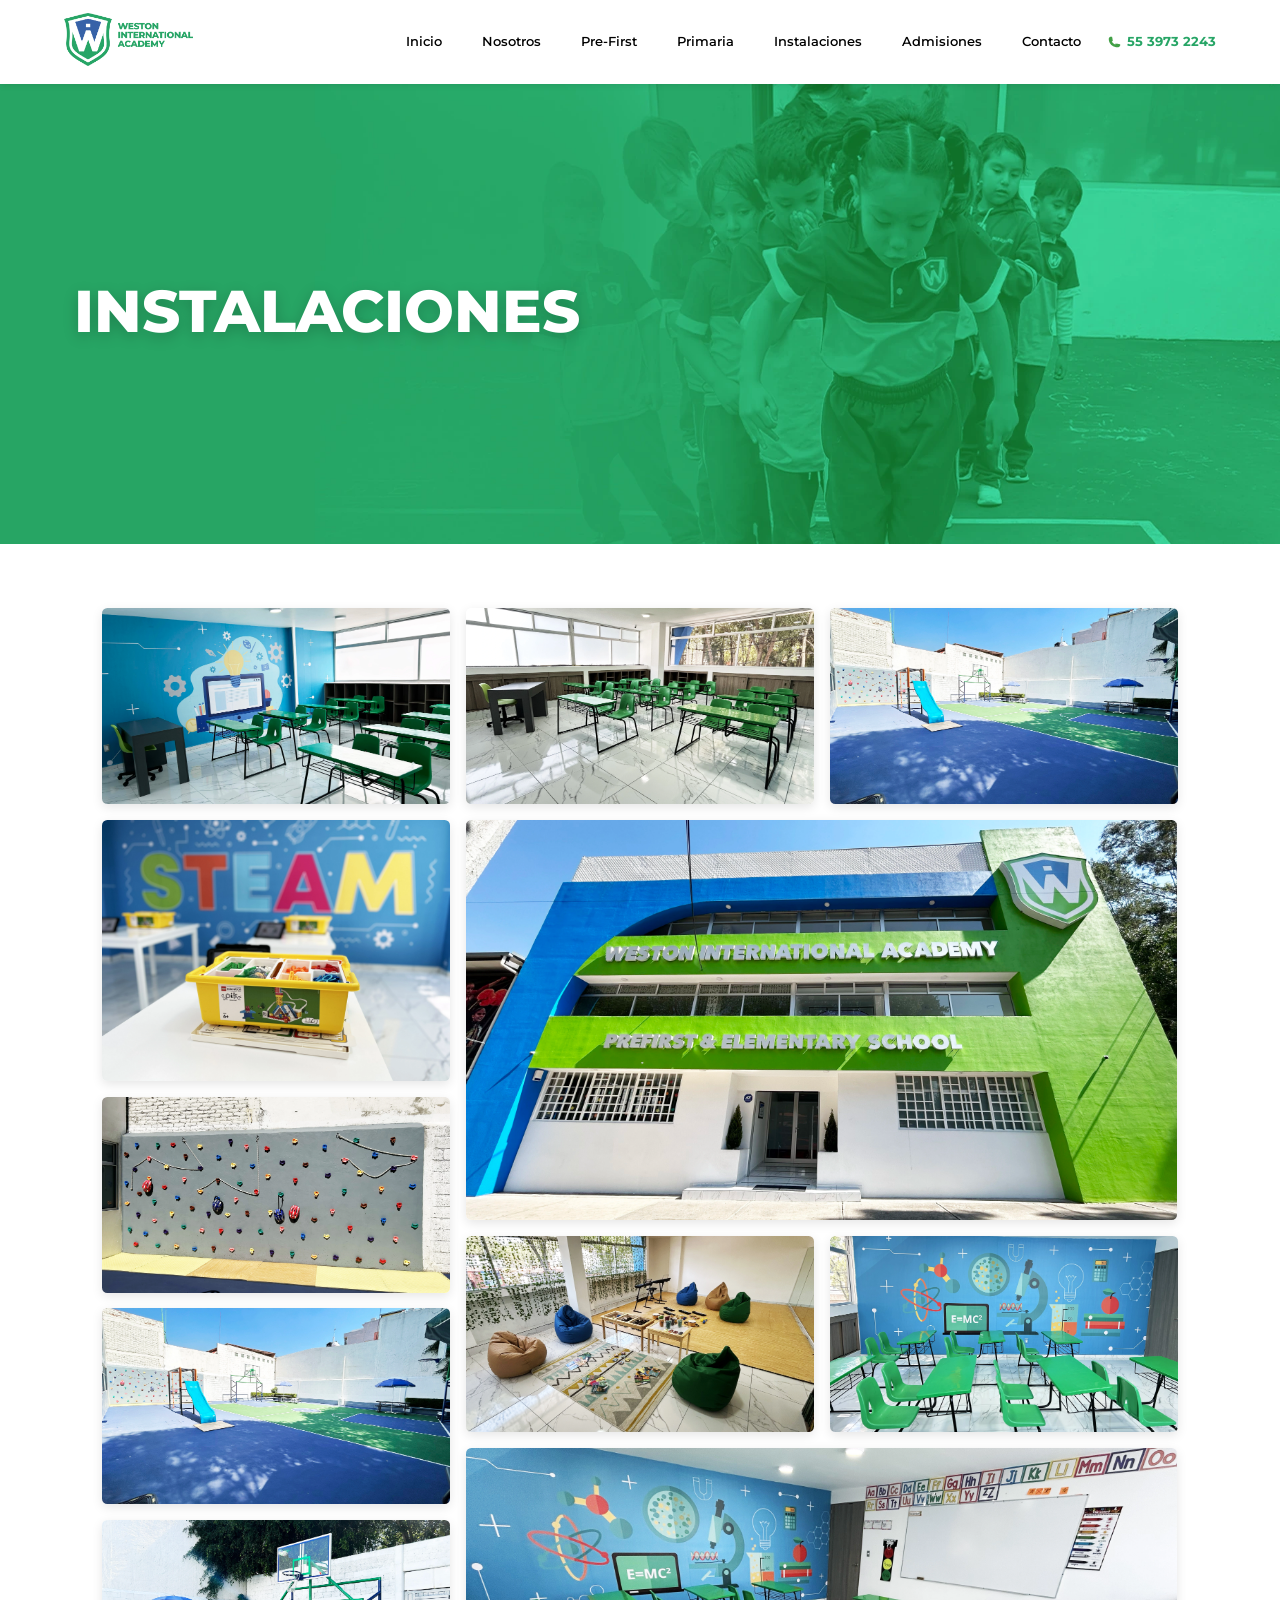
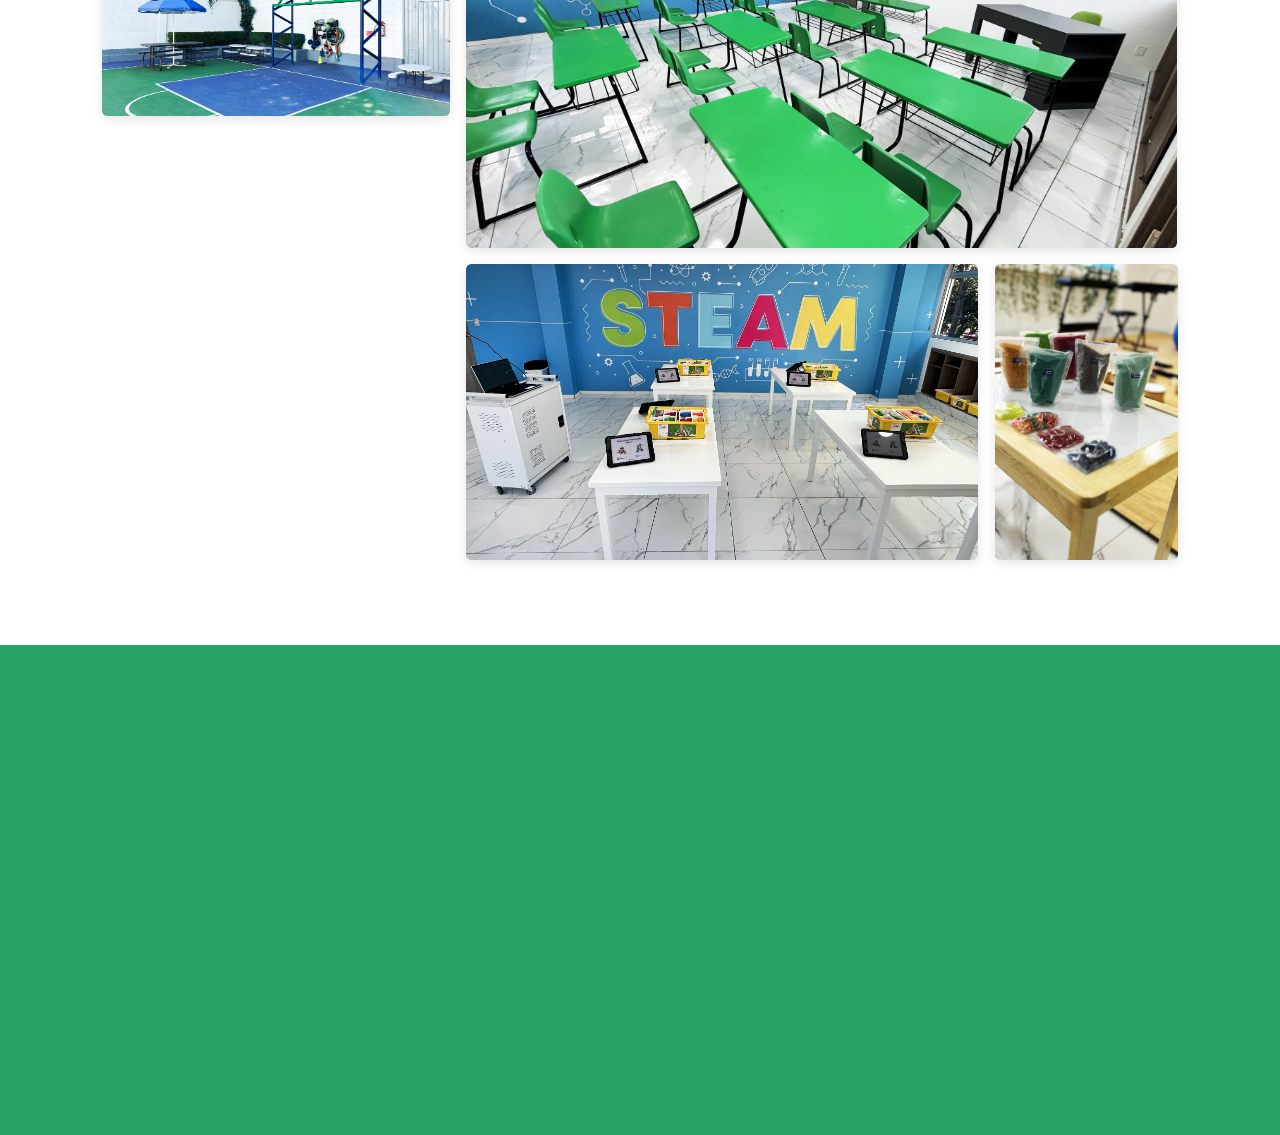
<file: instalaciones.html>
<!DOCTYPE html>
<html lang="es">
<head>
    <meta charset="UTF-8">
    <meta name="viewport" content="width=device-width, initial-scale=1.0">
    <meta name="description" content="Nuestras Instalaciones - Weston Academy">
    <title>Instalaciones | Weston Academy</title>
    <link rel="icon" type="image/svg+xml" href="imgs/weston_ico.svg">

    <!-- Fuente Montserrat y Oswald -->
    <link rel="preconnect" href="https://fonts.googleapis.com">
    <link rel="preconnect" href="https://fonts.gstatic.com" crossorigin>
    <link href="https://fonts.googleapis.com/css2?family=Montserrat:wght@100..900&display=swap" rel="stylesheet">
    <link href="https://fonts.googleapis.com/css2?family=Oswald:wght@100..900&display=swap" rel="stylesheet">

    <!-- CSS global -->
    <link rel="stylesheet" href="style.css">
</head>
<body>

    <!-- =========================================
         NAVBAR
    ========================================= -->
    <nav class="navbar" id="navbar">
        <div class="seccion-a">
            
            <!-- Logo (izquierda) -->
            <div class="seccion-b">
                <a href="index.html" class="enlace-logo">
                    <img src="imgs/logo.webp" alt="Logo Weston Academy" class="logo" loading="lazy">
                </a>
            </div>

            <!-- Botón sándwich (solo móvil) -->
            <button class="btn-hamburguesa" id="btn-hamburguesa" aria-label="Abrir menú">
                <span></span>
                <span></span>
                <span></span>
            </button>

            <!-- Navegación y teléfono (derecha) -->
            <div class="seccion-d">
                <div class="seccion-2">
                    <a href="index.html" class="nav-link">Inicio</a>
                    <a href="index.html#nosotros" class="nav-link">Nosotros</a>
                    <a href="pre-first.html" class="nav-link">Pre-First</a>
                    <a href="modelo_educativo.html" class="nav-link">Primaria</a>
                    <a href="instalaciones.html" class="nav-link">Instalaciones</a>
                    <a href="informes.html" class="nav-link">Admisiones</a>
                    <a href="index.html#contacto" class="nav-link">Contacto</a>
                </div>
                <div class="seccion-3">
                    <img src="imgs/telefono_verde.svg" alt="Icono Teléfono" class="icono-telefono" loading="lazy">
                    <span class="texto-telefono">55 3973 2243</span>
                </div>
            </div>
            
        </div>
    </nav>
    <!-- Fin de la Navbar -->

    <!-- =========================================
         SECCIÓN 1: HERO INSTALACIONES
    ========================================= -->
    <section class="hero-instalaciones" id="hero">

        <!-- Capa 1: Imagen de fondo (define la altura de la sección) -->
        <img src="imgs/instalaciones_hero.webp" alt="Instalaciones Weston Academy" class="hero-inst-bg" loading="lazy">

        <!-- Capa 2: Contenedor superpuesto para los textos -->
        <div class="hero-inst-overlay">
            
            <!-- Contenedor izquierdo (ocupa el 50% para empujar el texto) -->
            <div class="hero-inst-contenedor">
                <!-- Título blanco animado -->
                <h1 class="hero-inst-titulo anim anim-fade-up">INSTALACIONES</h1>
            </div>

        </div>

    </section>
    <!-- Fin del Hero Instalaciones -->

    <!-- =========================================
         SECCIÓN 2: GALERÍA DE INSTALACIONES (CASCADA FINAL)
    ========================================= -->
    <section class="seccion-galeria" id="galeria">
        
        <div class="galeria-tiras-contenedor">

            <!-- ============================================= -->
            <!-- COLUMNA IZQUIERDA (1/3 del espacio)           -->
            <!-- ============================================= -->
            <div class="galeria-tira-izq">
                <!-- Fotos 1, 4 y 6 -->
                <img src="imgs/instalaciones_1.webp" alt="Instalaciones 1" class="galeria-img img-16-9 anim anim-fade-up" loading="lazy">
                <img src="imgs/instalaciones_4.webp" alt="Instalaciones 4" class="galeria-img anim anim-fade-up anim-delay-1" loading="lazy">
                <img src="imgs/instalaciones_6.webp" alt="Instalaciones 6" class="galeria-img anim anim-fade-up anim-delay-2" loading="lazy">
                
                <!-- Fotos 9, 10, 11 y 12 (Mismo tamaño y relación 16:9) -->
                <img src="imgs/instalaciones_9.webp" alt="Instalaciones 9" class="galeria-img img-16-9 anim anim-fade-up anim-delay-3" loading="lazy">
                <img src="imgs/instalaciones_10.webp" alt="Instalaciones 10" class="galeria-img img-16-9 anim anim-fade-up anim-delay-4" loading="lazy">
                <img src="imgs/instalaciones_11.webp" alt="Instalaciones 11" class="galeria-img img-16-9 anim anim-fade-up anim-delay-5" loading="lazy">
                <img src="imgs/instalaciones_12.webp" alt="Instalaciones 12" class="galeria-img img-16-9 anim anim-fade-up anim-delay-6" loading="lazy">
            </div>

            <!-- ============================================= -->
            <!-- COLUMNA DERECHA (2/3 del espacio)             -->
            <!-- ============================================= -->
            <div class="galeria-tira-der">
                
                <!-- Fila de fotos 2 y 3 -->
                <div class="galeria-fila-der">
                    <img src="imgs/instalaciones_2.webp" alt="Instalaciones 2" class="galeria-img img-16-9 anim anim-fade-up anim-delay-1" loading="lazy">
                    <img src="imgs/instalaciones_3.webp" alt="Instalaciones 3" class="galeria-img img-16-9 anim anim-fade-up anim-delay-2" loading="lazy">
                </div>

                <!-- Foto 5 (Ancho completo) -->
                <img src="imgs/instalaciones_5.webp" alt="Instalaciones 5" class="galeria-img anim anim-fade-up anim-delay-3" loading="lazy">
                
                <!-- Fila de fotos 7 y 8 -->
                <div class="galeria-fila-der">
                    <img src="imgs/instalaciones_7.webp" alt="Instalaciones 7" class="galeria-img img-16-9 anim anim-fade-up anim-delay-4" loading="lazy">
                    <img src="imgs/instalaciones_8.webp" alt="Instalaciones 8" class="galeria-img img-16-9 anim anim-fade-up anim-delay-5" loading="lazy">
                </div>
                
                <!-- Foto 13 (Ancho completo, como la 5) -->
                <img src="imgs/instalaciones_13.webp" alt="Instalaciones 13" class="galeria-img anim anim-fade-up anim-delay-6" loading="lazy">

                <!-- Fila final asimétrica: Foto 14 (16:9) y Foto 15 (Vertical) -->
                <div class="galeria-fila-final-der">
                    <img src="imgs/instalaciones_14.webp" alt="Instalaciones 14" class="galeria-img img-16-9 anim anim-fade-up anim-delay-7" loading="lazy">
                    <img src="imgs/instalaciones_15.webp" alt="Instalaciones 15" class="galeria-img img-vertical anim anim-fade-up anim-delay-8" loading="lazy">
                </div>

            </div>

        </div>

    </section>
    <!-- Fin de la Galería -->

    <!-- =========================================
         FOOTER
    ========================================= -->
    <footer class="footer-weston">
        
        <div class="footer-logo-seccion anim anim-fade-up">
            <img src="imgs/weston_logo_blanco.webp" alt="Weston International Academy" class="footer-logo-img" loading="lazy">
        </div>

        <div class="footer-grupos anim anim-fade-up anim-delay-1">
            <div class="footer-grupo footer-grupo-direccion">
                <p class="footer-direccion">
                    Esquina con San Bernardo Convento de Acolman 23, Hab Jardines de Santa Mónica, 54050 Tlalnepantla, Méx.
                </p>
            </div>
            
            <div class="footer-grupo footer-grupo-contacto">
                <ul class="footer-lista-contacto">
                    <li>
                        <img src="imgs/telefono.svg" alt="Teléfono" class="footer-icono-lista" loading="lazy">
                        <span>56 3973 2243</span>
                    </li>
                    <li>
                        <img src="imgs/whatsapp.svg" alt="WhatsApp" class="footer-icono-lista" loading="lazy">
                        <span>56 3973 2243</span>
                    </li>
                    <li>
                        <img src="imgs/correo.svg" alt="Correo" class="footer-icono-lista" loading="lazy">
                        <span>info@westonacademy.education</span>
                    </li>
                </ul>
            </div>
            
            <div class="footer-grupo footer-grupo-nav">
                <ul class="footer-lista-nav">
                    <li><a href="index.html#hero" class="footer-nav-link">Inicio</a></li>
                    <li><a href="index.html#nosotros" class="footer-nav-link">Nosotros</a></li>
                    <li><a href="pre-first.html" class="footer-nav-link">Pre-First</a></li>
                    <li><a href="modelo_educativo.html" class="footer-nav-link">Primaria</a></li>
                    <li><a href="instalaciones.html" class="footer-nav-link">Instalaciones</a></li>
                    <li><a href="informes.html" class="footer-nav-link">Admisiones</a></li>
                </ul>
            </div>
            
            <div class="footer-grupo footer-grupo-social">
                <a href="#" class="footer-social-link" aria-label="Facebook">
                    <img src="imgs/facebook_logo.svg" alt="Facebook" loading="lazy">
                </a>
                <a href="#" class="footer-social-link" aria-label="Instagram">
                    <img src="imgs/instagram_logo.svg" alt="Instagram" loading="lazy">
                </a>
                <a href="#" class="footer-social-link" aria-label="WhatsApp">
                    <img src="imgs/whatsapp_logo.svg" alt="WhatsApp" loading="lazy">
                </a>
            </div>
        </div>

        <br>
        <hr class="footer-hr anim anim-fade-in anim-delay-2">
        <br>
        <br>

        <div class="footer-copyright-seccion anim anim-fade-up anim-delay-3">
            <p class="footer-copyright">Copyright © 2026 Weston International Academy todos los derechos reservados</p>
        </div>
        <br>
        <br>
        
    </footer>
    <!-- Fin del Footer -->

    <!-- JS global -->
    <script src="script.js"></script>
</body>
</html>
</file>
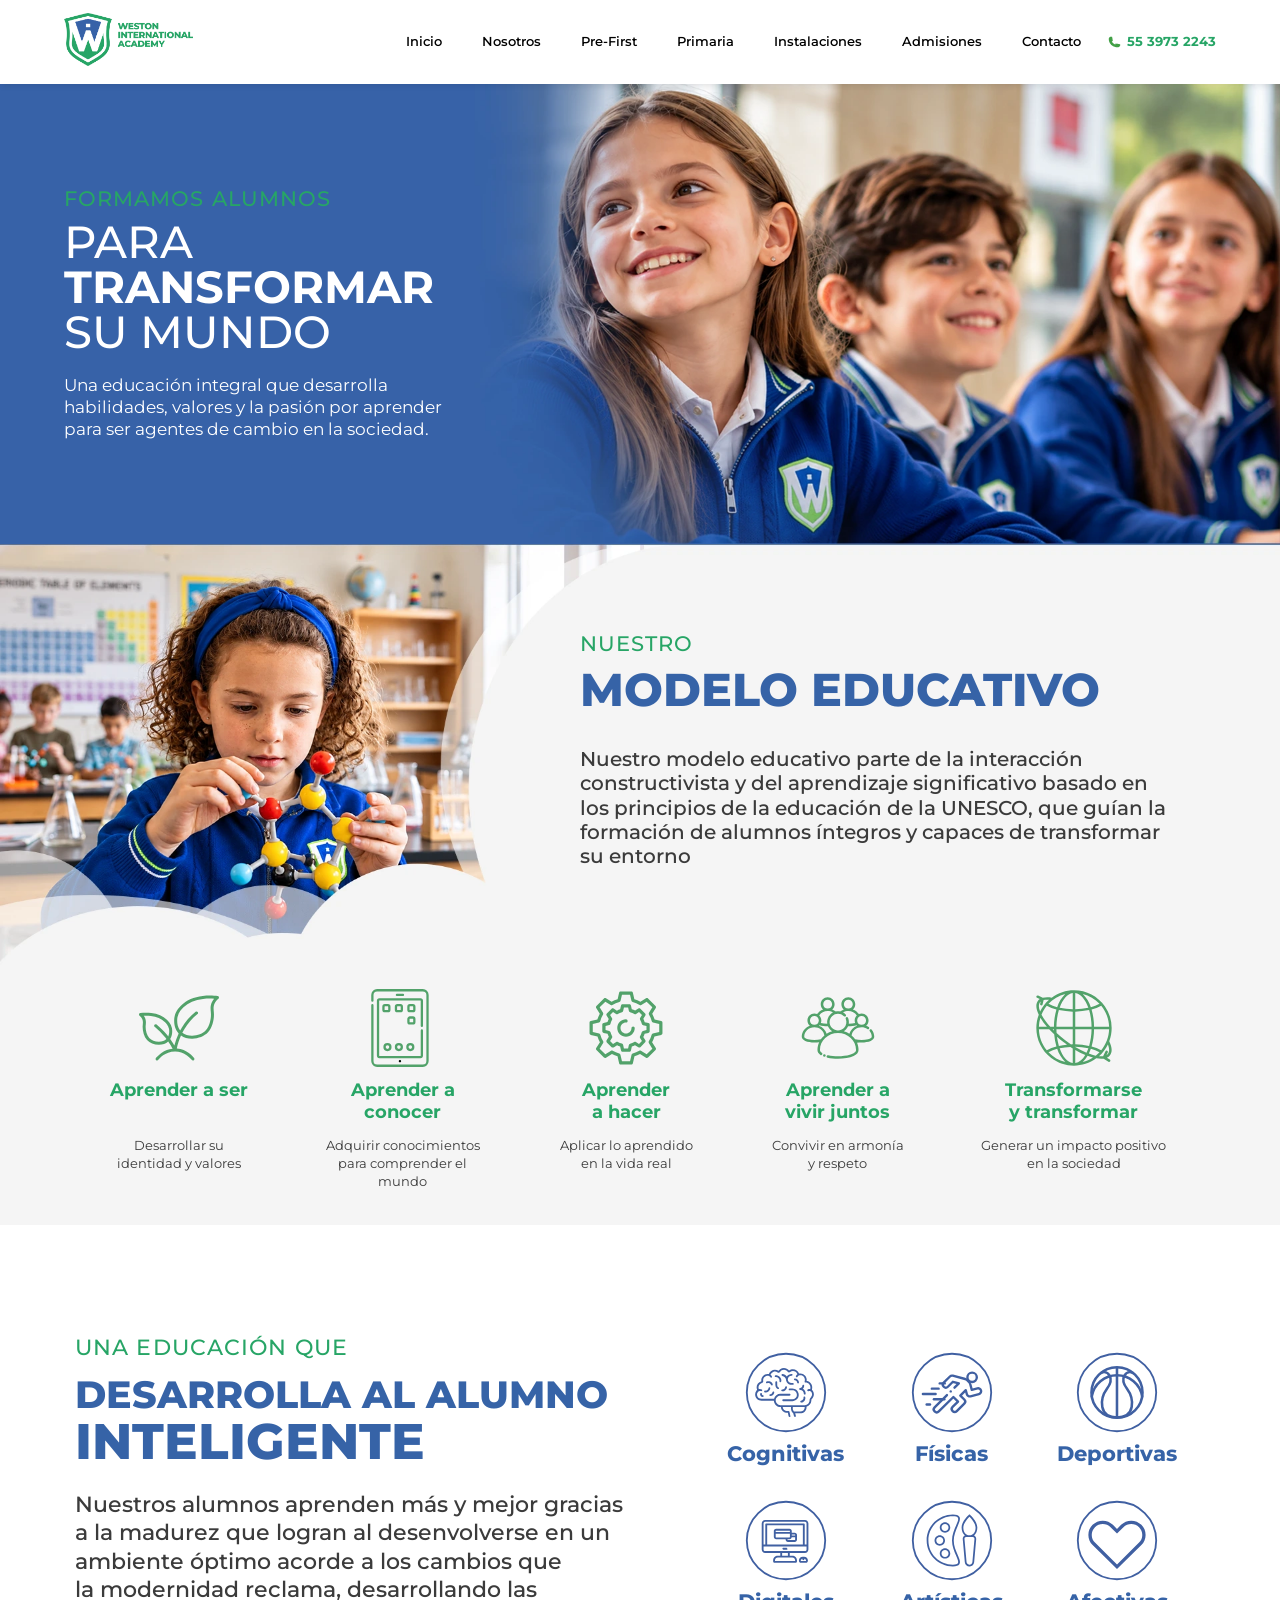
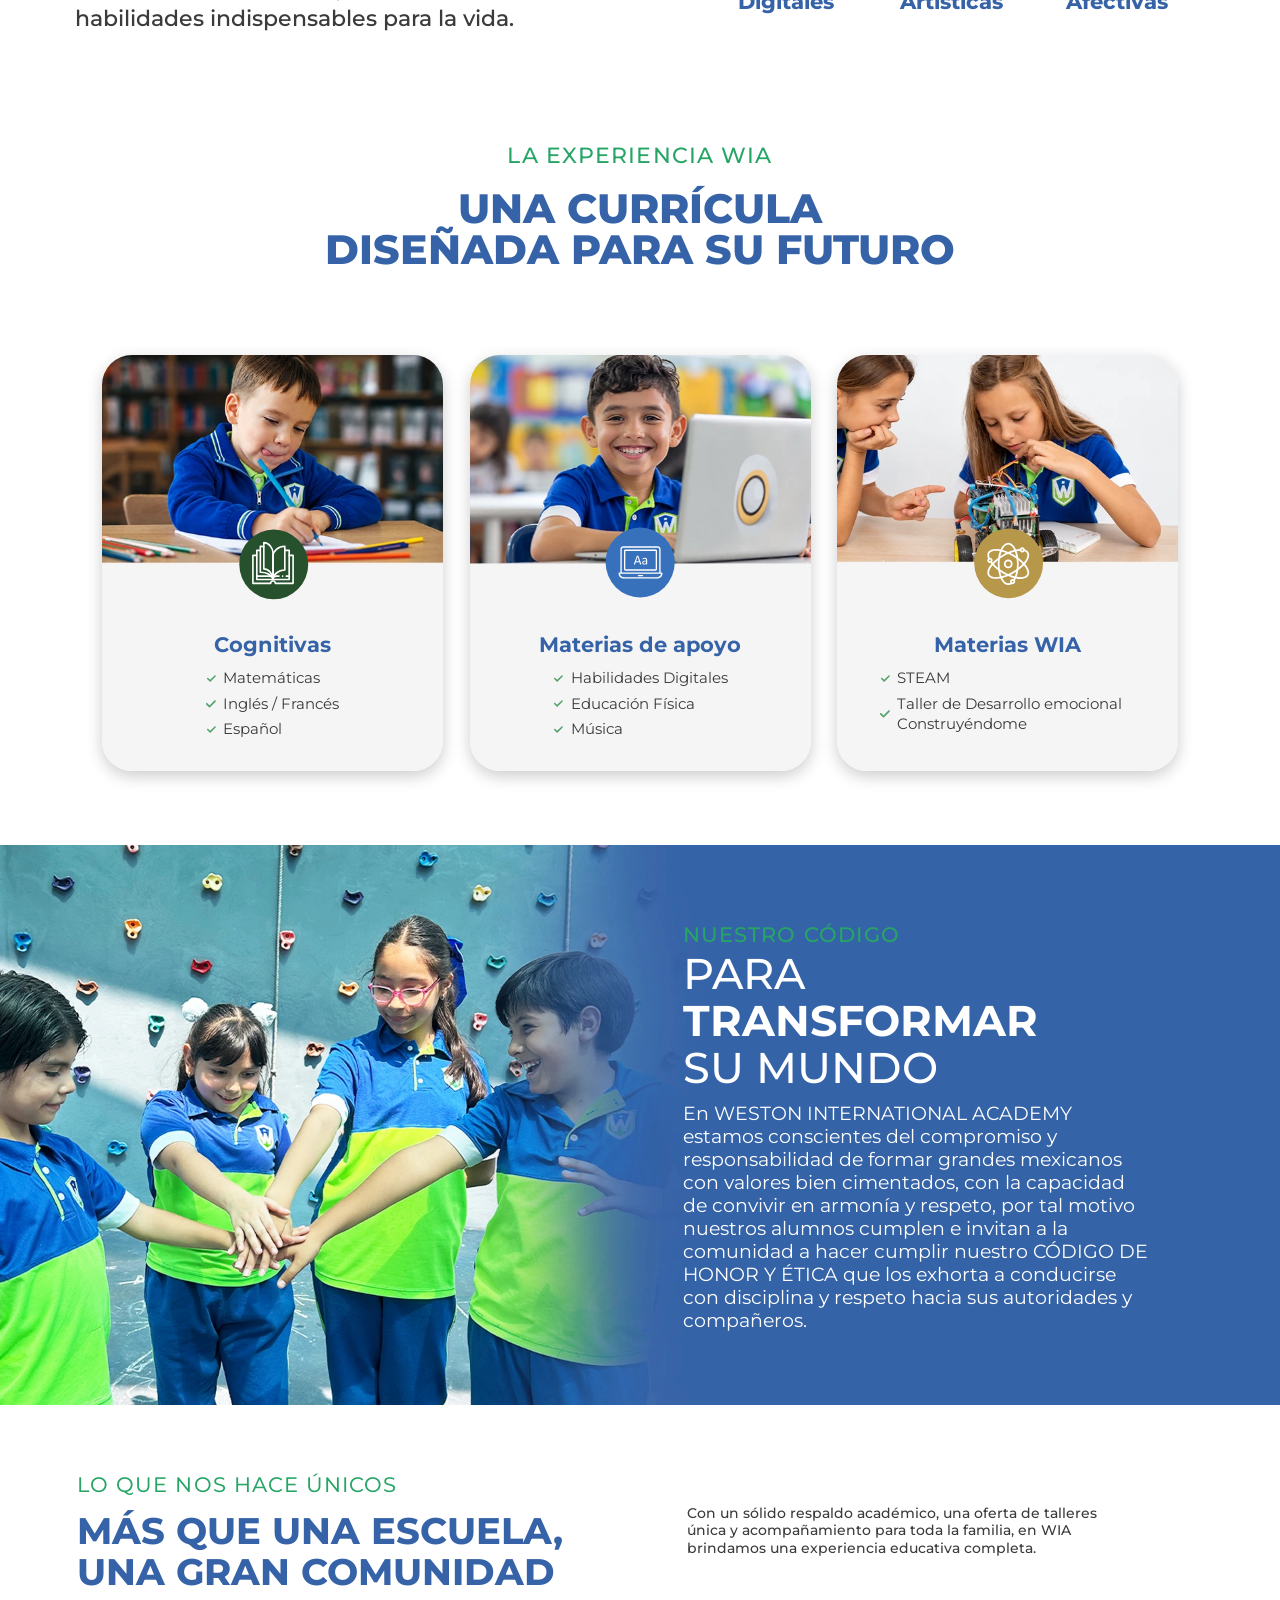
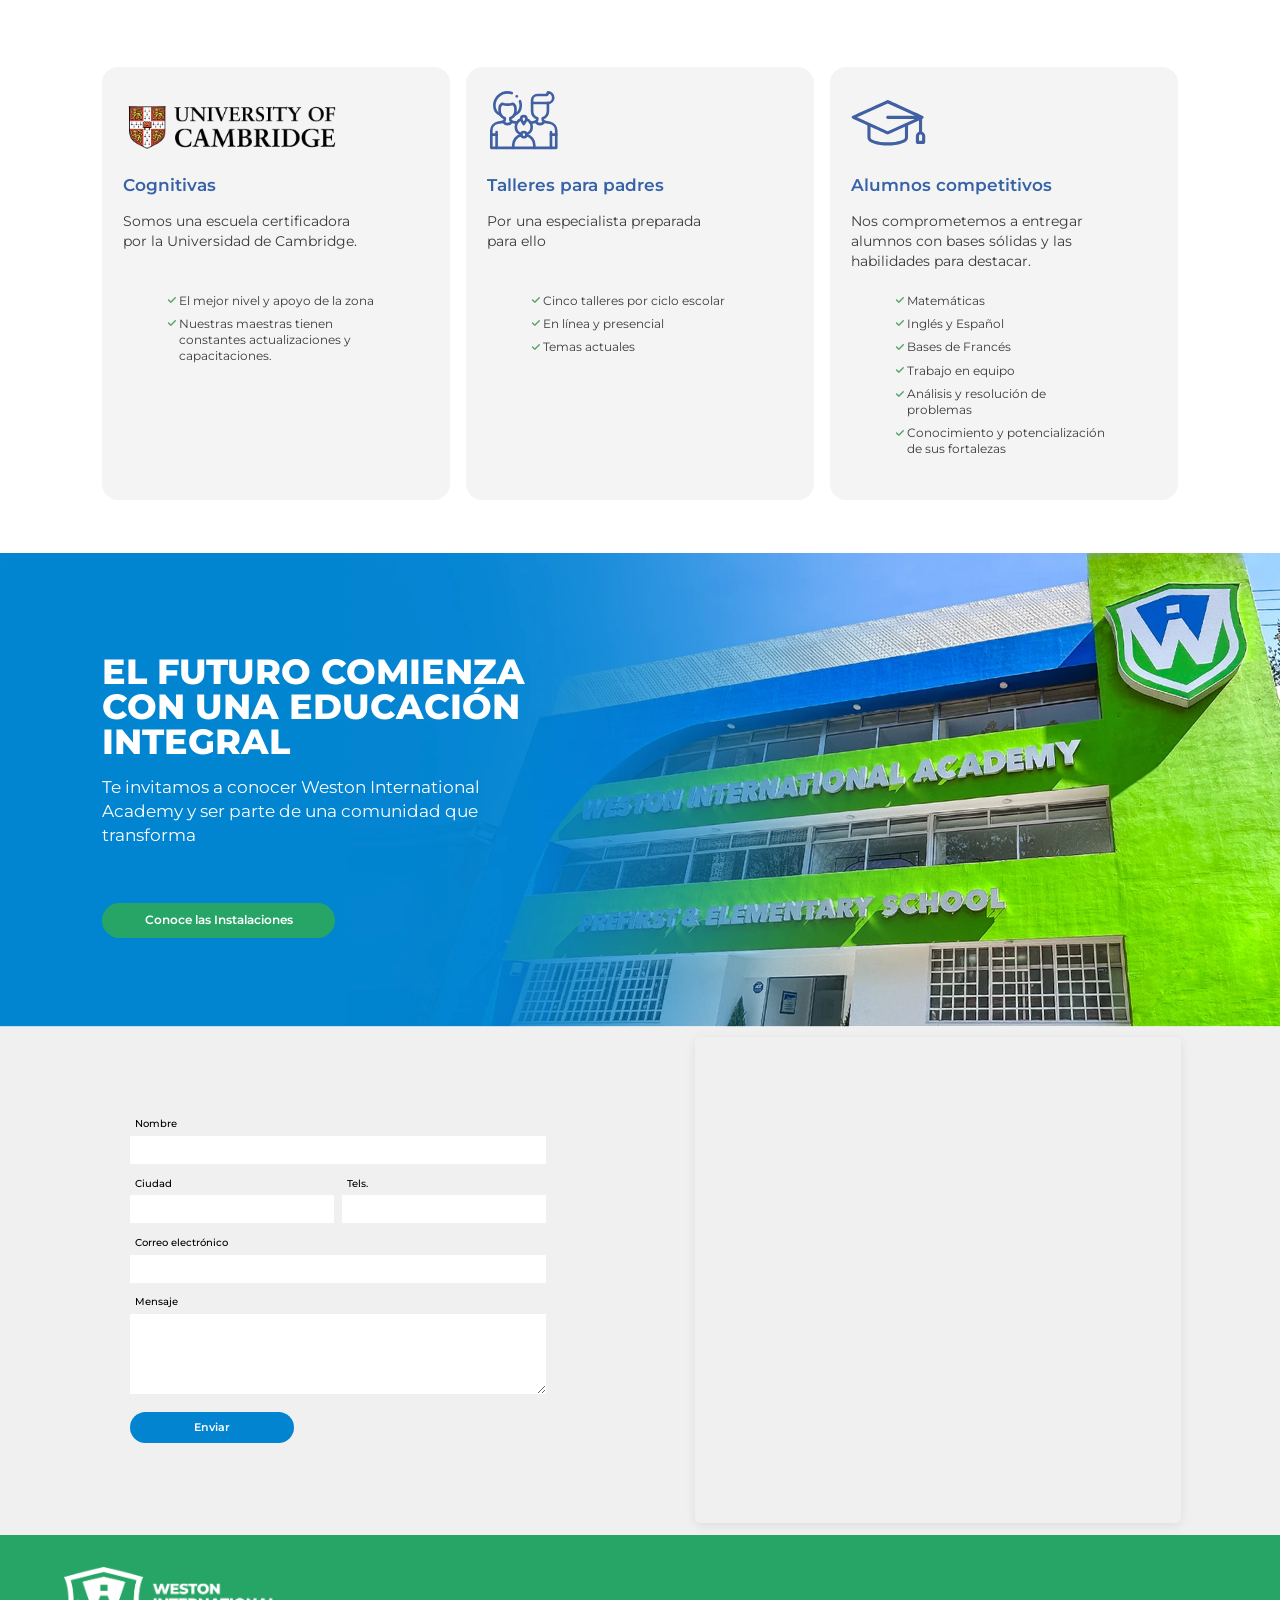
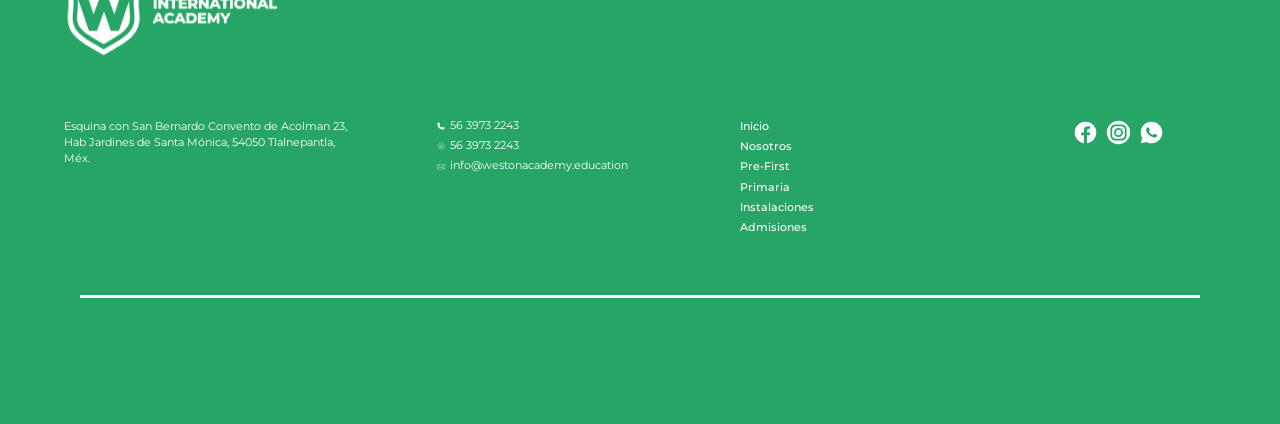
<file: modelo_educativo.html>
<!DOCTYPE html>
<!-- una pagina hecha por Jurado Flores Santiago @sareth.jpg -->
<html lang="es">
<head>
    <meta charset="UTF-8">
    <meta name="viewport" content="width=device-width, initial-scale=1.0">
    <title>Modelo Educativo | Weston Academy</title>

    <!-- Fuente Montserrat y Oswald (variables: permiten cualquier font-weight entre 100 y 900) -->
    <link rel="preconnect" href="https://fonts.googleapis.com">
    <link rel="preconnect" href="https://fonts.gstatic.com" crossorigin>
    <link href="https://fonts.googleapis.com/css2?family=Montserrat:wght@100..900&display=swap" rel="stylesheet">
    <link href="https://fonts.googleapis.com/css2?family=Oswald:wght@100..900&display=swap" rel="stylesheet">

    <!-- CSS global -->
    <link rel="stylesheet" href="style.css">
</head>
<body>

<!-- =========================================
     NAVBAR
========================================= -->
<nav class="navbar" id="navbar">
    <div class="seccion-a">

        <!-- Logo (izquierda) -->
        <div class="seccion-b">
            <a href="index.html" class="enlace-logo">
                <img src="imgs/logo.webp" alt="Logo Weston Academy" class="logo" loading="lazy">
            </a>
        </div>

        <!-- Botón sándwich (solo móvil) -->
        <button class="btn-hamburguesa" id="btn-hamburguesa" aria-label="Abrir menú">
            <span></span>
            <span></span>
            <span></span>
        </button>

        <!-- Navegación y teléfono (derecha) -->
        <div class="seccion-d">

            <!-- Pestañas de navegación -->
            <div class="seccion-2">
                <a href="index.html" class="nav-link">Inicio</a>
                <a href="index.html#nosotros" class="nav-link">Nosotros</a>
                <a href="pre-first.html" class="nav-link">Pre-First</a>
                <a href="modelo_educativo.html" class="nav-link">Primaria</a>
                <a href="instalaciones.html" class="nav-link">Instalaciones</a>
                <a href="informes.html" class="nav-link">Admisiones</a>
                <a href="#contacto" class="nav-link">Contacto</a>
            </div>

            <!-- Teléfono de contacto -->
            <div class="seccion-3">
                <img src="imgs/telefono_verde.svg" alt="Icono Teléfono" class="icono-telefono" loading="lazy">
                <span class="texto-telefono">55 3973 2243</span>
            </div>

        </div>
    </div>
</nav>
<!-- Fin de la Navbar -->

<!-- =========================================
     SECCIÓN HERO 1: MODELO EDUCATIVO
========================================= -->
<section class="hero-me" id="hero">

    <!-- Capa 1: Imagen de fondo (define la altura de la sección en desktop) -->
    <img src="imgs/banner_me_1.webp" alt="Modelo Educativo Weston Academy" class="hero-me-bg" loading="lazy">

    <!-- Capa 2: Contenido superpuesto -->
    <div class="hero-me-overlay">

        <!-- Contenedor de los 3 elementos (ocupa el 35% izquierdo ajustable) -->
        <div class="hero-me-contenedor">

            <!-- Subtítulo verde -->
            <h2 class="hero-me-subtitulo anim anim-fade-up">FORMAMOS ALUMNOS</h2>

            <!-- Título blanco con saltos de línea forzados y "TRANSFORMAR" en negritas -->
            <h1 class="hero-me-titulo anim anim-fade-up anim-delay-1">
                PARA<br><span class="hero-me-bold">TRANSFORMAR</span><br>SU MUNDO
            </h1>

            <!-- Párrafo blanco -->
            <p class="hero-me-parrafo anim anim-fade-up anim-delay-2">
                Una educación integral que desarrolla habilidades, valores y la pasión por aprender para ser agentes de cambio en la sociedad.
            </p>

        </div>

    </div>

</section>
<!-- Fin del Hero 1: Modelo Educativo -->

<!-- =========================================
     SECCIÓN 2: NUESTRO MODELO EDUCATIVO (UNESCO)
========================================= -->
<section class="seccion-unesco" id="nuestro-modelo">

    <!-- Capa 1: Imagen de fondo (dicta la altura en desktop y pasa a ser la subsección 1 en móvil) -->
    <img src="imgs/banner_me_2.webp" alt="Nuestro Modelo Educativo Weston Academy" class="unesco-bg" loading="lazy">

    <!-- Capa 2: Contenedor general superpuesto (dividido en mitad superior y mitad inferior) -->
    <div class="unesco-overlay">

        <!-- ============================================= -->
        <!-- Mitad 1 (Arriba - 50% ajustable)              -->
        <!-- Subsección 2 en móvil (fondo #f4f4f4)         -->
        <!-- ============================================= -->
        <div class="unesco-mitad-arriba">

            <!-- Contenedor del lado derecho (ocupa el 60% derecho ajustable) -->
            <div class="unesco-caja-derecha">

                <!-- Bloque de 3 elementos apilados y alineados a la izquierda -->
                <div class="unesco-textos">
                    <h2 class="unesco-subtitulo anim anim-fade-up">NUESTRO</h2>
                    <h2 class="unesco-titulo anim anim-fade-up anim-delay-1">MODELO EDUCATIVO</h2>
                    <p class="unesco-parrafo anim anim-fade-up anim-delay-2">
                        Nuestro modelo educativo parte de la interacción constructivista y del aprendizaje significativo basado en los principios de la educación de la UNESCO, que guían la formación de alumnos íntegros y capaces de transformar su entorno
                    </p>
                </div>

            </div>

        </div>

        <!-- ============================================= -->
        <!-- Mitad 2 (Abajo - 50% ajustable)               -->
        <!-- Subsección 3 en móvil (fondo #f4f4f4)         -->
        <!-- ============================================= -->
        <div class="unesco-mitad-abajo">

            <!-- Arreglo de 5 grupos -->
            <div class="unesco-grupos">

                <!-- Grupo 1 -->
                <div class="unesco-grupo anim anim-fade-up anim-delay-1">
                    <img src="imgs/planta.svg" alt="Aprende a ser" class="unesco-icono" loading="lazy">
                    <h3 class="unesco-grupo-titulo">Aprender a ser</h3>
                    <p class="unesco-grupo-parrafo">Desarrollar su identidad y valores</p>
                </div>

                <!-- Grupo 2 -->
                <div class="unesco-grupo anim anim-fade-up anim-delay-2">
                    <img src="imgs/celular.svg" alt="Aprender a conocer" class="unesco-icono" loading="lazy">
                    <h3 class="unesco-grupo-titulo">Aprender a conocer</h3>
                    <p class="unesco-grupo-parrafo">Adquirir conocimientos para comprender el mundo</p>
                </div>

                <!-- Grupo 3 -->
                <div class="unesco-grupo anim anim-fade-up anim-delay-3">
                    <img src="imgs/engranaje.svg" alt="Aprender a hacer" class="unesco-icono" loading="lazy">
                    <h3 class="unesco-grupo-titulo">Aprender a hacer</h3>
                    <p class="unesco-grupo-parrafo">Aplicar lo aprendido en la vida real</p>
                </div>

                <!-- Grupo 4 -->
                <div class="unesco-grupo anim anim-fade-up anim-delay-4">
                    <img src="imgs/grupo.svg" alt="Aprender a vivir juntos" class="unesco-icono" loading="lazy">
                    <h3 class="unesco-grupo-titulo">Aprender a vivir juntos</h3>
                    <p class="unesco-grupo-parrafo">Convivir en armonía y respeto</p>
                </div>

                <!-- Grupo 5 -->
                <div class="unesco-grupo anim anim-fade-up anim-delay-5">
                    <img src="imgs/planeta.svg" alt="Transformarse y transformar" class="unesco-icono" loading="lazy">
                    <h3 class="unesco-grupo-titulo">Transformarse y transformar</h3>
                    <p class="unesco-grupo-parrafo">Generar un impacto positivo en la sociedad</p>
                </div>

            </div>

        </div>

    </div>

</section>
<!-- Fin de la Sección 2: Nuestro Modelo Educativo -->

<!-- =========================================
     SECCIÓN 3: DESARROLLA AL ALUMNO INTELIGENTE (HABILIDADES)
========================================= -->
<section class="seccion-habilidades" id="habilidades">

    <!-- ============================================= -->
    <!-- Mitad Izquierda: Textos apilados              -->
    <!-- ============================================= -->
    <div class="habilidades-mitad-izq">

        <div class="habilidades-textos">
            <h2 class="habilidades-subtitulo anim anim-fade-up">UNA EDUCACIÓN QUE</h2>
            <h2 class="habilidades-titulo anim anim-fade-up anim-delay-1">
                DESARROLLA AL ALUMNO <span class="habilidades-bold">INTELIGENTE</span>
            </h2>
            <p class="habilidades-parrafo anim anim-fade-up anim-delay-2">
                Nuestros alumnos aprenden más y mejor gracias <br> a la madurez que logran al desenvolverse en un <br> ambiente óptimo acorde a los cambios que <br> la modernidad reclama, desarrollando las <br> habilidades indispensables para la vida.
            </p>
        </div>

    </div>

    <!-- ============================================= -->
    <!-- Mitad Derecha: Matriz 2x3 (2 filas x 3 cols)  -->
    <!-- ============================================= -->
    <div class="habilidades-mitad-der">

        <div class="habilidades-matriz">

            <!-- 1x1: Cognitivas -->
            <div class="habilidad-item anim anim-fade-up anim-delay-1">
                <img src="imgs/cognitivas.svg" alt="Habilidades Cognitivas" class="habilidad-icono" loading="lazy">
                <p class="habilidad-nombre">Cognitivas</p>
            </div>

            <!-- 1x2: Físicas -->
            <div class="habilidad-item anim anim-fade-up anim-delay-2">
                <img src="imgs/fisicas.svg" alt="Habilidades Físicas" class="habilidad-icono" loading="lazy">
                <p class="habilidad-nombre">Físicas</p>
            </div>

            <!-- 1x3: Deportivas -->
            <div class="habilidad-item anim anim-fade-up anim-delay-3">
                <img src="imgs/deportivas.svg" alt="Habilidades Deportivas" class="habilidad-icono" loading="lazy">
                <p class="habilidad-nombre">Deportivas</p>
            </div>

            <!-- 2x1: Digitales -->
            <div class="habilidad-item anim anim-fade-up anim-delay-4">
                <img src="imgs/digitales.svg" alt="Habilidades Digitales" class="habilidad-icono" loading="lazy">
                <p class="habilidad-nombre">Digitales</p>
            </div>

            <!-- 2x2: Artísticas -->
            <div class="habilidad-item anim anim-fade-up anim-delay-5">
                <img src="imgs/artisticas.svg" alt="Habilidades Artísticas" class="habilidad-icono" loading="lazy">
                <p class="habilidad-nombre">Artísticas</p>
            </div>

            <!-- 2x3: Afectivas -->
            <div class="habilidad-item anim anim-fade-up anim-delay-6">
                <img src="imgs/afectivas.svg" alt="Habilidades Afectivas" class="habilidad-icono" loading="lazy">
                <p class="habilidad-nombre">Afectivas</p>
            </div>

        </div>

    </div>

</section>
<!-- Fin de la Sección 3: Habilidades -->

<!-- =========================================
     SECCIÓN 4: LA EXPERIENCIA WIA (CURRÍCULA)
========================================= -->
<section class="seccion-curricula" id="curricula">

    <!-- Subtítulo verde centrado -->
    <h2 class="curricula-subtitulo anim anim-fade-up">LA EXPERIENCIA WIA</h2>

    <!-- Título azul centrado -->
    <h2 class="curricula-titulo anim anim-fade-up anim-delay-1">UNA CURRÍCULA <br> DISEÑADA PARA SU FUTURO</h2>

    <!-- Contenedor general de las 3 cards (centrado horizontalmente) -->
    <div class="curricula-contenedor">

        <!-- ============================================= -->
        <!-- CARD 1                                        -->
        <!-- ============================================= -->
        <div class="curricula-card anim anim-fade-up anim-delay-1">
            <img src="imgs/card_1.webp" alt="Currícula - Matemáticas, Inglés y Español" class="curricula-card-bg" loading="lazy">
            <img src="imgs/libro.svg" alt="Icono Libro" class="curricula-card-icono" loading="lazy">
            <div class="curricula-card-inferior">
                <h3 class="curricula-card-titulo">Cognitivas</h3>
                <ul class="curricula-lista">
                    <li>Matemáticas</li>
                    <li>Inglés / Francés</li>
                    <li>Español</li>
                </ul>
            </div>
        </div>

        <!-- ============================================= -->
        <!-- CARD 2                                        -->
        <!-- ============================================= -->
        <div class="curricula-card anim anim-fade-up anim-delay-2">
            <img src="imgs/card_2.webp" alt="Currícula - Habilidades Digitales, Educación Física y Música" class="curricula-card-bg" loading="lazy">
            <img src="imgs/computadora.svg" alt="Icono Computadora" class="curricula-card-icono" loading="lazy">
            <div class="curricula-card-inferior">
                <h3 class="curricula-card-titulo">Materias de apoyo</h3>
                <ul class="curricula-lista">
                    <li>Habilidades Digitales</li>
                    <li>Educación Física</li>
                    <li>Música</li>
                </ul>
            </div>
        </div>

        <!-- ============================================= -->
        <!-- CARD 3                                        -->
        <!-- ============================================= -->
        <div class="curricula-card anim anim-fade-up anim-delay-3">
            <img src="imgs/card_3.webp" alt="Currícula - STEAM, Desarrollo emocional y Construyéndome" class="curricula-card-bg" loading="lazy">
            <img src="imgs/atomo.svg" alt="Icono Átomo STEAM" class="curricula-card-icono" loading="lazy">
            <div class="curricula-card-inferior">
                <h3 class="curricula-card-titulo">Materias WIA</h3>
                <ul class="curricula-lista">
                    <li>STEAM</li>
                    <li>Taller de Desarrollo emocional Construyéndome</li>
                </ul>
            </div>
        </div>

    </div>

</section>
<!-- Fin de la Sección 4: La Experiencia WIA -->

<!-- =========================================
     SECCIÓN 5: NUESTRO CÓDIGO DE HONOR
========================================= -->
<section class="seccion-transformar" id="codigo-honor">

    <!-- Capa 1: Imagen de fondo (dicta la altura de la sección en desktop) -->
    <img src="imgs/banner_me_3.webp" alt="Para transformar su mundo" class="transformar-bg" loading="lazy">

    <!-- Capa 2: Contenedor dividido superpuesto -->
    <div class="transformar-overlay">

        <!-- Mitad izquierda: vacía para lucir la imagen -->
        <div class="transformar-mitad-izq"></div>

        <!-- Mitad derecha: Contenedor de textos -->
        <div class="transformar-mitad-der">
            
            <div class="transformar-textos">
                <!-- Subtítulo verde -->
                <h2 class="transformar-subtitulo anim anim-fade-up">NUESTRO CÓDIGO</h2>
                
                <!-- Título blanco con "TRANSFORMAR" en bold -->
                <h2 class="transformar-titulo anim anim-fade-up anim-delay-1">
                    PARA <span class="transformar-bold">TRANSFORMAR</span> SU MUNDO
                </h2>
                
                <!-- Párrafo blanco descriptivo -->
                <p class="transformar-parrafo anim anim-fade-up anim-delay-2">
                    En WESTON INTERNATIONAL ACADEMY estamos conscientes del compromiso y responsabilidad de formar grandes mexicanos con valores bien cimentados, con la capacidad de convivir en armonía y respeto, por tal motivo nuestros alumnos cumplen e invitan a la comunidad a hacer cumplir nuestro CÓDIGO DE HONOR Y ÉTICA que los exhorta a conducirse con disciplina y respeto hacia sus autoridades y compañeros.
                </p>
            </div>

        </div>

    </div>

</section>
<!-- Fin de la Sección 5: Nuestro Código de Honor -->

<!-- =========================================
     SECCIÓN 6: LO QUE NOS HACE ÚNICOS
========================================= -->
<section class="seccion-unicos" id="nos-hace-unicos">

    <!-- ============================================= -->
    <!-- Mitad Izquierda: Contenedor centrado          -->
    <!-- ============================================= -->
    <div class="unicos-mitad-izq">
        <div class="unicos-textos-izq">
            <!-- Animación horizontal en desktop (fade-right) que pasaremos a vertical (fade-up) en móvil con CSS -->
            <h2 class="unicos-subtitulo anim anim-fade-right">LO QUE NOS HACE ÚNICOS</h2>
            <h2 class="unicos-titulo anim anim-fade-right anim-delay-1">MÁS QUE UNA ESCUELA, UNA GRAN COMUNIDAD</h2>
        </div>
    </div>

    <!-- ============================================= -->
    <!-- Mitad Derecha: Párrafo                        -->
    <!-- ============================================= -->
    <div class="unicos-mitad-der">
        <!-- Animación horizontal en desktop (fade-left) que pasaremos a vertical (fade-up) en móvil con CSS -->
        <p class="unicos-parrafo anim anim-fade-left anim-delay-2">
            Con un sólido respaldo académico, una oferta de talleres única y acompañamiento para toda la familia, en WIA brindamos una experiencia educativa completa.
        </p>
    </div>

</section>
<!-- Fin de la Sección 6: Lo que nos hace únicos -->

<!-- =========================================
     SECCIÓN 7: CARACTERÍSTICAS Y VENTAJAS (3 CARDS)
========================================= -->
<section class="seccion-caracteristicas" id="ventajas">

    <!-- Contenedor del arreglo de 3 cards -->
    <div class="caracteristicas-contenedor">

        <!-- ============================================= -->
        <!-- CARD 1: Cognitivas                            -->
        <!-- ============================================= -->
        <div class="caract-card anim anim-fade-up anim-delay-1">
            <img src="imgs/university.webp" alt="Universidad de Cambridge" class="caract-icono" loading="lazy">
            <h3 class="caract-titulo">Cognitivas</h3>
            <p class="caract-parrafo">Somos una escuela certificadora por la Universidad de Cambridge.</p>
            <!-- Lista con clase extra para las viñetas de check -->
            <ul class="caract-lista caract-lista-check">
                <li>El mejor nivel y apoyo de la zona</li>
                <li>Nuestras maestras tienen constantes actualizaciones y capacitaciones.</li>
            </ul>
        </div>

        <!-- ============================================= -->
        <!-- CARD 2: Talleres para padres                  -->
        <!-- ============================================= -->
        <div class="caract-card anim anim-fade-up anim-delay-2">
            <img src="imgs/familia.svg" alt="Talleres para padres" class="caract-icono" loading="lazy">
            <h3 class="caract-titulo">Talleres para padres</h3>
            <p class="caract-parrafo">Por una especialista preparada para ello</p>
            <ul class="caract-lista caract-lista-check">
                <li>Cinco talleres por ciclo escolar</li>
                <li>En línea y presencial</li>
                <li>Temas actuales</li>
            </ul>
        </div>

        <!-- ============================================= -->
        <!-- CARD 3: Alumnos competitivos                  -->
        <!-- ============================================= -->
        <div class="caract-card anim anim-fade-up anim-delay-3">
            <img src="imgs/birrete_2.svg" alt="Alumnos competitivos" class="caract-icono" loading="lazy">
            <h3 class="caract-titulo">Alumnos competitivos</h3>
            <p class="caract-parrafo">Nos comprometemos a entregar alumnos con bases sólidas y las habilidades para destacar.</p>
            <ul class="caract-lista caract-lista-check">
                <li>Matemáticas</li>
                <li>Inglés y Español</li>
                <li>Bases de Francés</li>
                <li>Trabajo en equipo</li>
                <li>Análisis y resolución de problemas</li>
                <li>Conocimiento y potencialización de sus fortalezas</li>
            </ul>
        </div>

    </div>

</section>
<!-- Fin de la Sección 7: Características -->

<!-- =========================================
     SECCIÓN 8: EL FUTURO COMIENZA
========================================= -->
<section class="seccion-futuro" id="futuro">

    <!-- Capa 1: Imagen de fondo (dicta la altura de la sección en desktop) -->
    <img src="imgs/banner_me_4.webp" alt="El futuro comienza con una educación integral" class="futuro-bg" loading="lazy">

    <!-- Capa 2: Contenedor dividido superpuesto -->
    <div class="futuro-overlay">

        <!-- Mitad izquierda: Contenedor de textos -->
        <div class="futuro-mitad-izq">
            
            <div class="futuro-textos">
                <!-- Título blanco -->
                <h2 class="futuro-titulo anim anim-fade-up">EL FUTURO COMIENZA CON UNA EDUCACIÓN INTEGRAL</h2>
                
                <!-- Párrafo blanco -->
                <p class="futuro-parrafo anim anim-fade-up anim-delay-1">
                    Te invitamos a conocer Weston International Academy y ser parte de una comunidad que transforma
                </p>

                <!-- Botón verde -->
                <a href="instalaciones.html" class="futuro-btn anim anim-fade-up anim-delay-2">Conoce las Instalaciones</a>
            </div>

        </div>

        <!-- Mitad derecha: vacía para lucir la imagen de fondo -->
        <div class="futuro-mitad-der"></div>

    </div>

</section>
<!-- Fin de la Sección 8: El Futuro Comienza -->

<!-- =========================================
     SECCIÓN CONTACTO (Formulario + Mapa)
========================================= -->
<section class="seccion-contacto" id="contacto">

    <div class="contacto-contenedor">

        <!-- ============================================= -->
        <!-- Lado Izquierdo: Formulario de Contacto        -->
        <!-- ============================================= -->
        <div class="contacto-form-wrapper anim anim-fade-right">

            <form id="form-contacto" class="form-weston" novalidate>

                <!-- Nombre -->
                <div class="form-grupo">
                    <label for="nombre" class="form-label">Nombre</label>
                    <input type="text" id="nombre" name="nombre" class="form-input" required>
                    <span class="error-msg">Por favor ingresa un nombre válido (mín. 2 letras, sin números).</span>
                </div>

                <!-- Ciudad + Teléfono (fila doble) -->
                <div class="form-fila-doble">
                    <div class="form-grupo">
                        <label for="ciudad" class="form-label">Ciudad</label>
                        <input type="text" id="ciudad" name="ciudad" class="form-input" maxlength="50" required>
                        <span class="error-msg">Máximo 50 caracteres.</span>
                    </div>
                    <div class="form-grupo">
                        <label for="telefono" class="form-label">Tels.</label>
                        <input type="tel" id="telefono" name="telefono" class="form-input" required>
                        <span class="error-msg">Solo se permiten números.</span>
                    </div>
                </div>

                <!-- Correo -->
                <div class="form-grupo">
                    <label for="correo" class="form-label">Correo electrónico</label>
                    <input type="email" id="correo" name="correo" class="form-input" required>
                    <span class="error-msg">Por favor ingresa un correo válido (con "@" y extensión).</span>
                </div>

                <!-- Mensaje -->
                <div class="form-grupo">
                    <label for="mensaje" class="form-label">Mensaje</label>
                    <textarea id="mensaje" name="mensaje" class="form-textarea" rows="5" maxlength="500" required></textarea>
                    <span class="error-msg">Máximo 500 caracteres.</span>
                </div>

                <!-- Botón Enviar -->
                <button type="submit" class="btn-enviar-form">Enviar</button>

            </form>

        </div>

        <!-- ============================================= -->
        <!-- Lado Derecho: Mapa de Google Maps             -->
        <!-- ============================================= -->
        <div class="contacto-mapa-wrapper anim anim-fade-left anim-delay-2">
            <iframe
                src="https://www.google.com/maps/embed?pb=!1m18!1m12!1m3!1d3760.19061002777!2d-99.22941432392157!3d19.53342858176761!2m3!1f0!2f0!3f0!3m2!1i1024!2i768!4f13.1!3m3!1m2!1s0x85d21d9a6b47d611%3A0xab8dc670c589f47a!2sWeston%20International%20Academy!5e0!3m2!1ses!2smx!4v1791431881738!5m2!1ses!2smx"
                class="contacto-mapa-iframe"
                allowfullscreen=""
                loading="lazy"
                referrerpolicy="strict-origin-when-cross-origin">
            </iframe>
        </div>

    </div>

</section>
<!-- Fin de la Sección Contacto -->


<!-- =========================================
     FOOTER
========================================= -->
<footer class="footer-weston">

    <!-- ============================================= -->
    <!-- Subsección 1: Logo                             -->
    <!-- La imagen dicta la altura de esta subsección   -->
    <!-- ============================================= -->
    <div class="footer-logo-seccion anim anim-fade-up">
        <img src="imgs/weston_logo_blanco.webp" alt="Weston International Academy" class="footer-logo-img" loading="lazy">
    </div>

    <!-- ============================================= -->
    <!-- Subsección 2: 4 grupos proporcionales          -->
    <!-- 30% | 30% | 30% | 10%                          -->
    <!-- ============================================= -->
    <div class="footer-grupos anim anim-fade-up anim-delay-1">

        <!-- Grupo 1: Dirección -->
        <div class="footer-grupo footer-grupo-direccion">
            <p class="footer-direccion">
                Esquina con San Bernardo Convento de Acolman 23, Hab Jardines de Santa Mónica, 54050 Tlalnepantla, Méx.
            </p>
        </div>

        <!-- Grupo 2: Contacto (lista con iconos como viñetas) -->
        <div class="footer-grupo footer-grupo-contacto">
            <ul class="footer-lista-contacto">
                <li>
                    <img src="imgs/telefono.svg" alt="Teléfono" class="footer-icono-lista" loading="lazy">
                    <span>56 3973 2243</span>
                </li>
                <li>
                    <img src="imgs/whatsapp.svg" alt="WhatsApp" class="footer-icono-lista" loading="lazy">
                    <span>56 3973 2243</span>
                </li>
                <li>
                    <img src="imgs/correo.svg" alt="Correo" class="footer-icono-lista" loading="lazy">
                    <span>info@westonacademy.education</span>
                </li>
            </ul>
        </div>

        <!-- Grupo 3: Navegación (hipervínculos hacia las secciones del index) -->
        <div class="footer-grupo footer-grupo-nav">
            <ul class="footer-lista-nav">
                <li><a href="index.html" class="footer-nav-link">Inicio</a></li>
                <li><a href="index.html#contacto" class="footer-nav-link">Nosotros</a></li>
                <li><a href="pre-first.html" class="footer-nav-link">Pre-First</a></li>
                <li><a href="modelo_educativo.html" class="footer-nav-link">Primaria</a></li>
                <li><a href="instalaciones.html" class="footer-nav-link">Instalaciones</a></li>
                <li><a href="informes.html" class="footer-nav-link">Admisiones</a></li>
            </ul>
        </div>

        <!-- Grupo 4: Redes sociales (3 iconos) -->
        <div class="footer-grupo footer-grupo-social">
            <a href="#" class="footer-social-link" aria-label="Facebook">
                <img src="imgs/facebook_logo.svg" alt="Facebook" loading="lazy">
            </a>
            <a href="#" class="footer-social-link" aria-label="Instagram">
                <img src="imgs/instagram_logo.svg" alt="Instagram" loading="lazy">
            </a>
            <a href="#" class="footer-social-link" aria-label="WhatsApp">
                <img src="imgs/whatsapp_logo.svg" alt="WhatsApp" loading="lazy">
            </a>
        </div>

    </div>

    <!-- ============================================= -->
    <!-- Línea divisoria (HR)                           -->
    <!-- ============================================= -->
    <br>
    <hr class="footer-hr anim anim-fade-in anim-delay-2">
    <br>
    <br>

    <!-- ============================================= -->
    <!-- Subsección 3: Copyright                        -->
    <!-- ============================================= -->
    <div class="footer-copyright-seccion anim anim-fade-up anim-delay-3">
        <p class="footer-copyright">Copyright © 2026 Weston International Academy todos los derechos reservados</p>
    </div>
    <br>
    <br>

</footer>
<!-- Fin del Footer -->

<!-- JS global -->
<script src="script.js"></script>
</body>
</html>
</file>
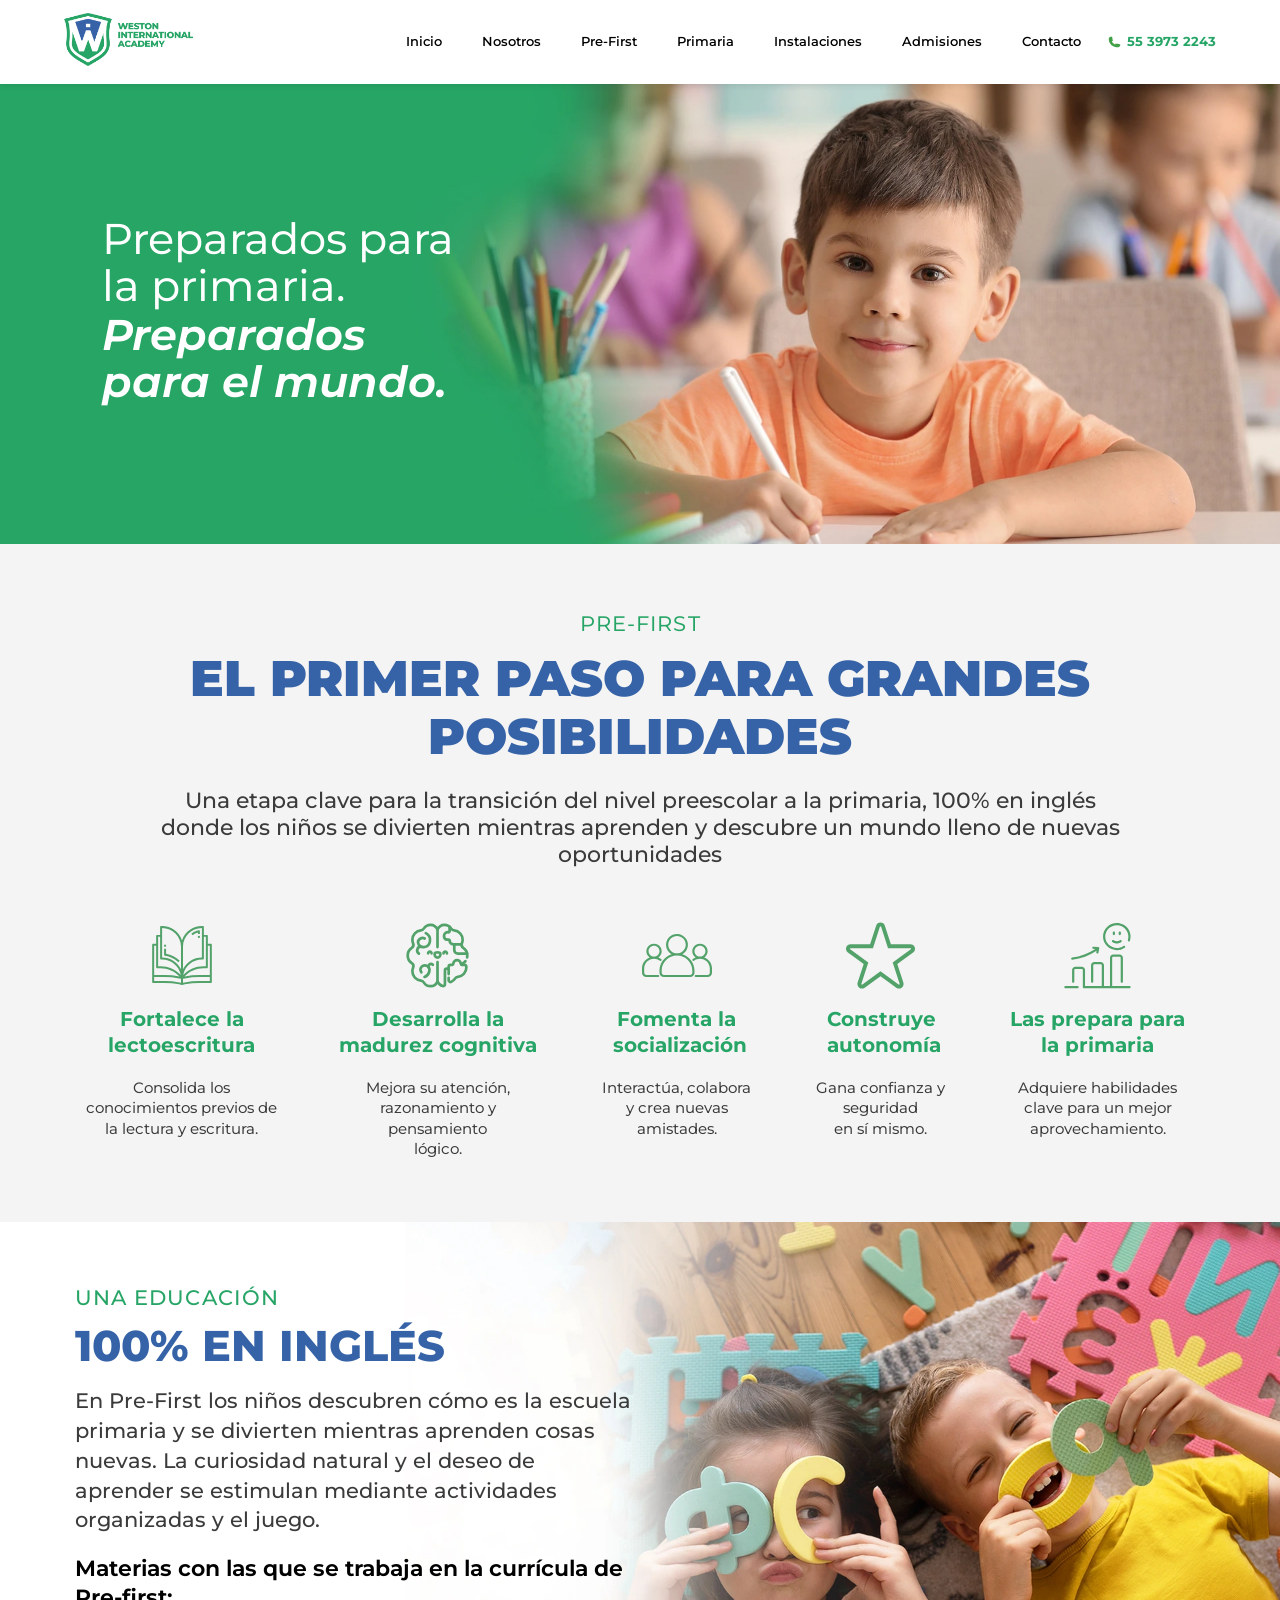
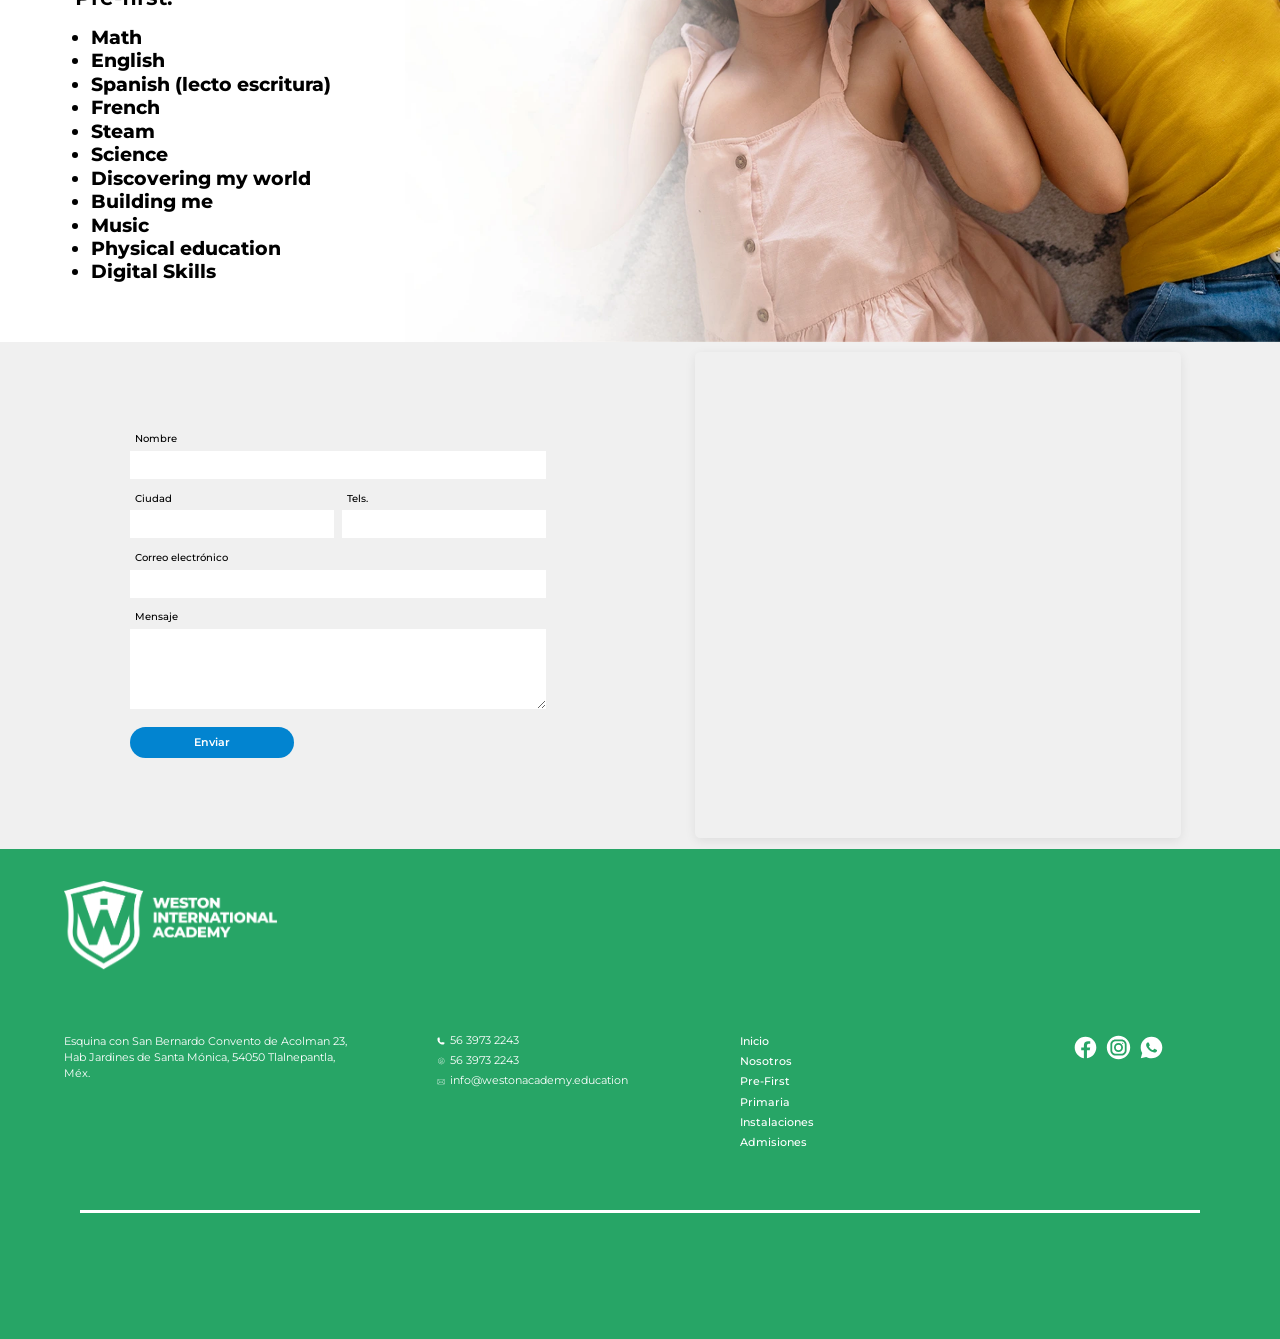
<file: pre-first.html>
<!DOCTYPE html>
<html lang="es">
<head>
    <meta charset="UTF-8">
    <meta name="viewport" content="width=device-width, initial-scale=1.0">
    <meta name="description" content="Pre-First | Weston Academy">
    <title>Pre-First | Weston Academy</title>
    <link rel="icon" type="image/svg+xml" href="imgs/weston_ico.svg">

    <!-- una pagina hecha por Jurado Flores Santiago @sareth.jpg -->

    <!-- Fuente Montserrat y Oswald -->
    <link rel="preconnect" href="https://fonts.googleapis.com">
    <link rel="preconnect" href="https://fonts.gstatic.com" crossorigin>
    <link href="https://fonts.googleapis.com/css2?family=Montserrat:wght@100..900&display=swap" rel="stylesheet">
    <link href="https://fonts.googleapis.com/css2?family=Oswald:wght@100..900&display=swap" rel="stylesheet">

    <!-- CSS global -->
    <link rel="stylesheet" href="style.css">
</head>
<body>
    
    <!-- =========================================
        NAVBAR
    ========================================= -->
    <nav class="navbar" id="navbar">
        <div class="seccion-a">

            <!-- Logo (izquierda) -->
            <div class="seccion-b">
                <a href="index.html" class="enlace-logo">
                    <img src="imgs/logo.webp" alt="Logo Weston Academy" class="logo" loading="lazy">
                </a>
            </div>

            <!-- Botón sándwich (solo móvil) -->
            <button class="btn-hamburguesa" id="btn-hamburguesa" aria-label="Abrir menú">
                <span></span>
                <span></span>
                <span></span>
            </button>

            <!-- Navegación y teléfono (derecha) -->
            <div class="seccion-d">

                <!-- Pestañas de navegación -->
                <div class="seccion-2">
                    <a href="index.html" class="nav-link">Inicio</a>
                    <a href="index.html#nosotros" class="nav-link">Nosotros</a>
                    <a href="pre-first.html" class="nav-link">Pre-First</a>
                    <a href="modelo_educativo.html" class="nav-link">Primaria</a>
                    <a href="instalaciones.html" class="nav-link">Instalaciones</a>
                    <a href="informes.html" class="nav-link">Admisiones</a>
                    <a href="#contacto" class="nav-link">Contacto</a>
                </div>

                <!-- Teléfono de contacto -->
                <div class="seccion-3">
                    <img src="imgs/telefono_verde.svg" alt="Icono Teléfono" class="icono-telefono" loading="lazy">
                    <span class="texto-telefono">55 3973 2243</span>
                </div>

            </div>
        </div>
    </nav>
    <!-- Fin de la Navbar -->

    <!-- =========================================
         SECCIÓN HERO: PRE-FIRST
    ========================================= -->
    <section class="hero-prefirst" id="hero">

        <!-- Capa 1: Imagen de fondo (ajustable en desktop, controlada en celular) -->
        <img src="imgs/banner_pre-first_1.webp" alt="Pre-First Weston Academy" class="hero-prefirst-bg" loading="lazy">
        
        <!-- Capa blanca translúcida (Solo se muestra en celular) -->
        <div class="hero-prefirst-overlay"></div>

        <!-- Capa 2: Contenedor del título -->
        <div class="hero-prefirst-contenedor">
            
            <div class="hero-prefirst-titulos-wrapper">
                <h1 class="hero-prefirst-titulo1 anim anim-fade-right">Preparados para la primaria.</h1>
                <h2 class="hero-prefirst-titulo2 anim anim-fade-right anim-delay-1">Preparados para el mundo.</h2>
            </div>
            
        </div>

    </section>

    <!-- =========================================
         SECCIÓN 2: BENEFICIOS PRE-FIRST
    ========================================= -->
    <section class="seccion-beneficios-prefirst" id="beneficios">

        <!-- ============================================= -->
        <!-- Contenedor Superior (Textos Centrados)        -->
        <!-- ============================================= -->
        <div class="prefirst-textos-contenedor">
            <h2 class="prefirst-subtitulo anim anim-fade-up">PRE-FIRST</h2>
            <h2 class="prefirst-titulo anim anim-fade-up anim-delay-1">EL PRIMER PASO PARA GRANDES POSIBILIDADES</h2>
            <p class="prefirst-parrafo anim anim-fade-up anim-delay-2">
                Una etapa clave para la transición del nivel preescolar a la primaria, 100% en inglés donde los niños se divierten mientras aprenden y descubre un mundo lleno de nuevas oportunidades
            </p>
        </div>

        <!-- ============================================= -->
        <!-- Contenedor Inferior (Cola de 5 grupos)        -->
        <!-- ============================================= -->
        <div class="prefirst-cola-grupos">

            <!-- Grupo 1 -->
            <div class="prefirst-grupo anim anim-fade-up anim-delay-1">
                <img src="imgs/fortalece.svg" alt="Fortalece" class="prefirst-icono">
                <h3 class="prefirst-grupo-titulo">Fortalece la lectoescritura</h3>
                <p class="prefirst-grupo-parrafo">Consolida los conocimientos previos de la lectura y escritura.</p>
            </div>

            <!-- Grupo 2 -->
            <div class="prefirst-grupo anim anim-fade-up anim-delay-2">
                <img src="imgs/desarrolla.svg" alt="Desarrolla" class="prefirst-icono">
                <h3 class="prefirst-grupo-titulo">Desarrolla la madurez cognitiva</h3>
                <p class="prefirst-grupo-parrafo">Mejora su atención, razonamiento y pensamiento lógico.</p>
            </div>

            <!-- Grupo 3 -->
            <div class="prefirst-grupo anim anim-fade-up anim-delay-3">
                <img src="imgs/fomenta.svg" alt="Fomenta" class="prefirst-icono">
                <h3 class="prefirst-grupo-titulo">Fomenta la socialización</h3>
                <p class="prefirst-grupo-parrafo">Interactúa, colabora y crea nuevas amistades.</p>
            </div>

            <!-- Grupo 4 -->
            <div class="prefirst-grupo anim anim-fade-up anim-delay-4">
                <img src="imgs/construye.svg" alt="Construye" class="prefirst-icono">
                <h3 class="prefirst-grupo-titulo">Construye autonomía</h3>
                <p class="prefirst-grupo-parrafo">Gana confianza y seguridad <br> en sí mismo.</p>
            </div>

            <!-- Grupo 5 -->
            <div class="prefirst-grupo anim anim-fade-up anim-delay-5">
                <img src="imgs/prepara.svg" alt="Prepara" class="prefirst-icono">
                <h3 class="prefirst-grupo-titulo">Las prepara para la primaria</h3>
                <p class="prefirst-grupo-parrafo">Adquiere habilidades clave para un mejor aprovechamiento.</p>
            </div>

        </div>

    </section>

    
    <!-- =========================================
         SECCIÓN 3: 100% EN INGLÉS (Pre-First)
    ========================================= -->
    <section class="seccion-ingles" id="ingles">
        
        <!-- Capa 1: Fondo dividido (Izquierda sólida + Derecha imagen) -->
        <div class="ingles-fondo">
            <div class="ingles-fondo-izq"></div>
            <div class="ingles-fondo-der">
                <img src="imgs/banner_pre-first_2.webp" alt="Educación 100% en Inglés" class="ingles-bg" loading="lazy">
            </div>
        </div>

        <!-- Capa 2: Contenido superpuesto (fluye con la imagen) -->
        <div class="ingles-contenido">
            
            <!-- Mitad Izquierda (Contenedor de los textos) -->
            <div class="ingles-mitad-izq">
                <div class="ingles-textos-wrapper">
                    
                    <h2 class="ingles-subtitulo anim anim-fade-up">UNA EDUCACIÓN</h2>
                    
                    <h2 class="ingles-titulo anim anim-fade-up anim-delay-1">100% EN INGLÉS</h2>
                    
                    <p class="ingles-parrafo anim anim-fade-up anim-delay-2">
                        En Pre-First los niños descubren cómo es la escuela primaria y se divierten mientras aprenden cosas nuevas. La curiosidad natural y el deseo de aprender se estimulan mediante actividades organizadas y el juego.
                    </p>
                    
                    <p class="ingles-texto anim anim-fade-up anim-delay-3">
                        Materias con las que se trabaja en la currícula de Pre-first:
                    </p>
                    
                    <ul class="ingles-lista anim anim-fade-up anim-delay-4">
                        <li>Math</li>
                        <li>English</li>
                        <li>Spanish (lecto escritura)</li>
                        <li>French</li>
                        <li>Steam</li>
                        <li>Science</li>
                        <li>Discovering my world</li>
                        <li>Building me</li>
                        <li>Music</li>
                        <li>Physical education</li>
                        <li>Digital Skills</li>
                    </ul>

                </div>
            </div>

            <!-- Mitad Derecha (Vacía para dejar ver la imagen de fondo) -->
            <div class="ingles-mitad-der"></div>

        </div>
    </section>


    <!-- =========================================
         SECCIÓN CONTACTO (Formulario + Mapa)
    ========================================= -->
    <section class="seccion-contacto" id="contacto">
        
        <div class="contacto-contenedor">

            <!-- ============================================= -->
            <!-- Lado Izquierdo: Formulario de Contacto        -->
            <!-- ============================================= -->
            <div class="contacto-form-wrapper anim anim-fade-right">

                <form id="form-contacto" class="form-weston" novalidate>

                    <!-- Nombre -->
                    <div class="form-grupo">
                        <label for="nombre" class="form-label">Nombre</label>
                        <input type="text" id="nombre" name="nombre" class="form-input" required>
                        <span class="error-msg">Por favor ingresa un nombre válido (mín. 2 letras, sin números).</span>
                    </div>

                    <!-- Fila dividida: Ciudad y Teléfono -->
                    <div class="form-fila-doble">
                        <div class="form-grupo">
                            <label for="ciudad" class="form-label">Ciudad</label>
                            <input type="text" id="ciudad" name="ciudad" class="form-input" maxlength="50" required>
                            <span class="error-msg">Máximo 50 caracteres.</span>
                        </div>
                        <div class="form-grupo">
                            <label for="telefono" class="form-label">Tels.</label>
                            <input type="tel" id="telefono" name="telefono" class="form-input" required>
                            <span class="error-msg">Solo se permiten números.</span>
                        </div>
                    </div>

                    <!-- Correo Electrónico -->
                    <div class="form-grupo">
                        <label for="correo" class="form-label">Correo electrónico</label>
                        <input type="email" id="correo" name="correo" class="form-input" required>
                        <span class="error-msg">Por favor ingresa un correo válido (con "@" y extensión).</span>
                    </div>

                    <!-- Mensaje -->
                    <div class="form-grupo">
                        <label for="mensaje" class="form-label">Mensaje</label>
                        <textarea id="mensaje" name="mensaje" class="form-textarea" rows="5" maxlength="500" required></textarea>
                        <span class="error-msg">Máximo 500 caracteres.</span>
                    </div>

                    <!-- Botón Enviar -->
                    <button type="submit" class="btn-enviar-form">Enviar</button>

                </form>

            </div>

            <!-- ============================================= -->
            <!-- Lado Derecho: Mapa de Google Maps             -->
            <!-- ============================================= -->
            <div class="contacto-mapa-wrapper anim anim-fade-left anim-delay-2">
                <iframe
                    src="https://www.google.com/maps/embed?pb=!1m18!1m12!1m3!1d3760.19061002777!2d-99.22941432392157!3d19.53342858176761!2m3!1f0!2f0!3f0!3m2!1i1024!2i768!4f13.1!3m3!1m2!1s0x85d21d9a6b47d611%3A0xab8dc670c589f47a!2sWeston%20International%20Academy!5e0!3m2!1ses!2smx!4v1791431881738!5m2!1ses!2smx"
                    class="contacto-mapa-iframe"
                    allowfullscreen=""
                    loading="lazy"
                    referrerpolicy="strict-origin-when-cross-origin">
                </iframe>
            </div>

        </div>

    </section>
    <!-- Fin de la Sección Contacto -->

    <!-- =========================================
         FOOTER
    ========================================= -->
    <footer class="footer-weston">

        <!-- Subsección 1: Logo -->
        <div class="footer-logo-seccion anim anim-fade-up">
            <img src="imgs/weston_logo_blanco.webp" alt="Weston International Academy" class="footer-logo-img" loading="lazy">
        </div>

        <!-- Subsección 2: Grupos de Enlaces/Info -->
        <div class="footer-grupos anim anim-fade-up anim-delay-1">

            <!-- Dirección -->
            <div class="footer-grupo footer-grupo-direccion">
                <p class="footer-direccion">
                    Esquina con San Bernardo Convento de Acolman 23, Hab Jardines de Santa Mónica, 54050 Tlalnepantla, Méx.
                </p>
            </div>

            <!-- Contacto -->
            <div class="footer-grupo footer-grupo-contacto">
                <ul class="footer-lista-contacto">
                    <li>
                        <img src="imgs/telefono.svg" alt="Teléfono" class="footer-icono-lista" loading="lazy">
                        <span>56 3973 2243</span>
                    </li>
                    <li>
                        <img src="imgs/whatsapp.svg" alt="WhatsApp" class="footer-icono-lista" loading="lazy">
                        <span>56 3973 2243</span>
                    </li>
                    <li>
                        <img src="imgs/correo.svg" alt="Correo" class="footer-icono-lista" loading="lazy">
                        <span>info@westonacademy.education</span>
                    </li>
                </ul>
            </div>

            <!-- Navegación -->
            <div class="footer-grupo footer-grupo-nav">
                <ul class="footer-lista-nav">
                    <li><a href="index.html" class="footer-nav-link">Inicio</a></li>
                    <li><a href="index.html#contacto" class="footer-nav-link">Nosotros</a></li>
                    <li><a href="pre-first.html" class="footer-nav-link">Pre-First</a></li>
                    <li><a href="modelo_educativo.html" class="footer-nav-link">Primaria</a></li>
                    <li><a href="instalaciones.html" class="footer-nav-link">Instalaciones</a></li>
                    <li><a href="informes.html" class="footer-nav-link">Admisiones</a></li>
                </ul>
            </div>

            <!-- Redes Sociales -->
            <div class="footer-grupo footer-grupo-social">
                <a href="#" class="footer-social-link" aria-label="Facebook">
                    <img src="imgs/facebook_logo.svg" alt="Facebook" loading="lazy">
                </a>
                <a href="#" class="footer-social-link" aria-label="Instagram">
                    <img src="imgs/instagram_logo.svg" alt="Instagram" loading="lazy">
                </a>
                <a href="#" class="footer-social-link" aria-label="WhatsApp">
                    <img src="imgs/whatsapp_logo.svg" alt="WhatsApp" loading="lazy">
                </a>
            </div>

        </div>

        <!-- Línea separadora -->
        <br>
        <hr class="footer-hr anim anim-fade-in anim-delay-2">
        <br>
        <br>

        <!-- Copyright -->
        <div class="footer-copyright-seccion anim anim-fade-up anim-delay-3">
            <p class="footer-copyright">Copyright © 2026 Weston International Academy todos los derechos reservados</p>
        </div>
        <br>
        <br>

    </footer>
    <!-- Fin del Footer -->

    <!-- Archivo principal de JS -->
    <script src="script.js"></script>
</body>
</html>
</file>
<file: style.css>
/* ============================================= */
/* BLOQUE: Reset y normalización                 */
/* ============================================= */
*,
*::before,
*::after {
    margin: 0;
    padding: 0;
    box-sizing: border-box;
}

/* ============================================= */
/* BLOQUE: Escalado fluido global                */
/* 1rem escala entre 9px y 16px según el ancho  */
/* de pantalla → todo el sitio se adapta solo   */
/* ============================================= */
html {
    font-size: clamp(9px, 0.833vw, 16px);
    scroll-behavior: smooth;
}

/* ============================================= */
/* BLOQUE: Variables globales                    */
/* ============================================= */
:root {
    /* Familias tipográficas */
    --fuente-principal: 'Montserrat', sans-serif;

    /* Colores base del sitio */
    --color-blanco: #ffffff;
    --color-negro: #000000;
    --color-verde: #27a566;
    --color-texto: #3b3b3b;
    --color-fondo: #ffffff;

    /* Colores pastel (temporales, para secciones de prueba) */
    --pastel-1: #FFD1DC;
    --pastel-2: #AEC6CF;
    --pastel-3: #B5EAD7;
    --pastel-4: #FFF1B6;

    /* Alturas de la navbar (para usar en margin-top de la primera sección) */
    --altura-navbar: 7.4rem;
    --altura-navbar-movil: 4.7rem;
    --fuente-flecha: 'Oswald', sans-serif;
}

/* ============================================= */
/* BLOQUE: Estilos base del body                 */
/* ============================================= */
body {
    font-family: var(--fuente-principal);
    color: var(--color-texto);
    background-color: var(--color-fondo);
    line-height: 1.5;
    -webkit-font-smoothing: antialiased;
    -moz-osx-font-smoothing: grayscale;
}

/* ============================================= */
/* BLOQUE: Animaciones al scroll (sistema base)  */
/* Se aplican agregando la clase ".anim"          */
/* + una variante (.anim-fade-up, etc.) al HTML  */
/* ============================================= */
.anim {
    opacity: 0;
    transition: opacity 0.7s cubic-bezier(0.22, 1, 0.36, 1),
                transform 0.7s cubic-bezier(0.22, 1, 0.36, 1);
    will-change: opacity, transform;
}

/* --- Variantes de dirección --- */
.anim-fade-up    { transform: translateY(30px); }
.anim-fade-down  { transform: translateY(-30px); }
.anim-fade-left  { transform: translateX(-40px); }
.anim-fade-right { transform: translateX(40px); }
.anim-fade-in    { transform: none; }
.anim-zoom       { transform: scale(0.94); }

/* --- Estado activo (lo aplica JS al entrar al viewport) --- */
.anim.visible {
    opacity: 1;
    transform: translate(0, 0) scale(1);
}

/* --- Stagger: retardos escalonados para grupos de elementos --- */
.anim-delay-1 { transition-delay: 0.10s; }
.anim-delay-2 { transition-delay: 0.20s; }
.anim-delay-3 { transition-delay: 0.30s; }
.anim-delay-4 { transition-delay: 0.40s; }
.anim-delay-5 { transition-delay: 0.50s; }
.anim-delay-6 { transition-delay: 0.60s; }

/* --- Accesibilidad: respeta la preferencia "reducir movimiento" --- */
@media (prefers-reduced-motion: reduce) {
    .anim {
        opacity: 1;
        transform: none;
        transition: none;
    }
}

/* ============================================= */
/* BLOQUE: Secciones de prueba (temporales)      */
/* Se eliminarán cuando armemos las reales       */
/* ============================================= */
.seccion-prueba {
    /* Altura fluida: entre 40vh y 80vh según pantalla */
    min-height: clamp(18rem, 60vh, 45rem);

    display: flex;
    align-items: center;
    justify-content: center;

    /* Tipografía fluida entre 1.1rem y 2rem */
    font-size: clamp(1.1rem, 0.9rem + 0.6vw, 2rem);
    font-weight: 600;
    letter-spacing: 0.05em;
    text-align: center;
    padding: 2rem;
}

/* Colores pastel de las secciones */
.pastel-1 { background-color: var(--pastel-1); }
.pastel-2 { background-color: var(--pastel-2); }
.pastel-3 { background-color: var(--pastel-3); }
.pastel-4 { background-color: var(--pastel-4); }

/* ============================================= */
/* BLOQUE: Navbar                                */
/* ============================================= */
.navbar {
    background-color: var(--color-blanco);
    width: 100%;
    position: fixed;
    top: 0;
    left: 0;
    z-index: 1000;
    box-shadow: 0 0.125rem 0.625rem rgba(0, 0, 0, 0.1);
    transition: transform 0.3s ease-in-out;
}

/* Clase dinámica (JS) que oculta la navbar al hacer scroll hacia abajo */
.navbar-oculta {
    transform: translateY(-100%);
}

/* Contenedor principal: la altura la define el logo + el padding vertical */
.seccion-a {
    display: flex;
    justify-content: space-between;
    align-items: center;
    padding: 1.2rem 5%;
}

/* --- Lado izquierdo: Logo --- */
.seccion-b {
    display: flex;
    align-items: center;
}

.logo {
    height: 5rem;
    width: auto;
}

/* --- Lado derecho: pestañas + teléfono --- */
.seccion-d {
    display: flex;
    align-items: center;
    gap: 2.5rem;
}

/* ============================================= */
/* BLOQUE: Pestañas de navegación                */
/* ============================================= */
.seccion-2 {
    display: flex;
    gap: 3.75rem;
}

.nav-link {
    font-family: var(--fuente-principal);
    font-weight: 550;
    color: var(--color-negro);
    text-decoration: none;
    font-size: 1.2rem;
    position: relative;
    display: inline-block;
    transition: color 0.3s ease, transform 0.3s ease;
    white-space: nowrap;
}

.nav-link:hover {
    color: var(--color-verde);
    transform: scale(1.05);
}

/* Línea verde inferior animada desde el centro */
.nav-link::after {
    content: '';
    position: absolute;
    bottom: -0.3rem;
    left: 0;
    width: 100%;
    height: 0.25rem;
    background-color: var(--color-verde);
    transform: scaleX(0);
    transform-origin: center;
    transition: transform 0.3s ease;
}

.nav-link:hover::after {
    transform: scaleX(1);
}

/* ============================================= */
/* BLOQUE: Bloque de teléfono                    */
/* ============================================= */
.seccion-3 {
    display: flex;
    align-items: center;
    gap: 0.6rem;
}

.icono-telefono {
    height: 1.2em;
    width: auto;
}

.texto-telefono {
    font-family: var(--fuente-principal);
    font-weight: 700;
    color: var(--color-verde);
    font-size: 1.2rem;
    white-space: nowrap;
}

/* ============================================= */
/* BLOQUE: Botón sándwich (oculto en desktop)    */
/* ============================================= */
.btn-hamburguesa {
    display: none;
}

/* ============================================= */
/* BLOQUE: RESPONSIVE MÓVIL (≤ 768px)            */
/* Aquí sí hay @media porque el layout cambia    */
/* (apilado vertical + menú sándwich)            */
/* ============================================= */
@media (max-width: 768px) {

    /* Congelamos el tamaño base porque el layout ya se apila */
    html {
        font-size: 14px;
    }

    /* Redefinimos la altura de la navbar para móvil
       (así todas las secciones que usen var(--altura-navbar)
       toman el valor correcto automáticamente) */
    :root {
        --altura-navbar: var(--altura-navbar-movil);
    }

    /* ------------------------------------------------- */
    /* Ajustes de las secciones de prueba                */
    /* ------------------------------------------------- */
    .seccion-prueba {
        min-height: 50vh;
        padding: 1.25rem;
        font-size: clamp(1rem, 4vw, 1.35rem);
        letter-spacing: 0.03em;
    }

    /* ------------------------------------------------- */
    /* Barra principal compacta                          */
    /* ------------------------------------------------- */
    .seccion-a {
        padding: 0.6rem 5%;
        position: relative;
        display: flex;
        justify-content: space-between;
        align-items: center;
    }

    .logo {
        height: 3.5rem;
        width: auto;
    }

    /* ------------------------------------------------- */
    /* Botón sándwich (3 líneas)                         */
    /* ------------------------------------------------- */
    .btn-hamburguesa {
        display: flex;
        flex-direction: column;
        justify-content: space-between;
        width: 2rem;
        height: 1.4rem;
        background: transparent;
        border: none;
        cursor: pointer;
        padding: 0;
        z-index: 1001;
    }

    .btn-hamburguesa span {
        display: block;
        width: 100%;
        height: 0.2rem;
        background-color: var(--color-negro);
        border-radius: 0.125rem;
        transition: transform 0.3s ease, opacity 0.3s ease, background-color 0.3s ease;
    }

    /* Transformación a "X" al abrir */
    .btn-hamburguesa.abierto span:nth-child(1) {
        transform: translateY(0.5rem) rotate(45deg);
        background-color: var(--color-verde);
    }
    .btn-hamburguesa.abierto span:nth-child(2) {
        opacity: 0;
    }
    .btn-hamburguesa.abierto span:nth-child(3) {
        transform: translateY(-0.5rem) rotate(-45deg);
        background-color: var(--color-verde);
    }

    /* ------------------------------------------------- */
    /* Menú desplegable flotante                         */
    /* ------------------------------------------------- */
    .seccion-d {
        position: absolute;
        top: 100%;
        left: 0;
        width: 100%;
        background-color: var(--color-blanco);
        flex-direction: column;
        align-items: center;
        gap: 1.8rem;
        padding: 0 5%;
        box-shadow: 0 0.625rem 0.9375rem rgba(0, 0, 0, 0.08);
        border-top: 0.0625rem solid #f0f0f0;

        max-height: 0;
        opacity: 0;
        overflow: hidden;
        pointer-events: none;
        transition: max-height 0.35s ease, opacity 0.3s ease, padding 0.35s ease;
    }

    .seccion-d.menu-activo {
        max-height: 80vh;
        opacity: 1;
        padding: 2.2rem 5% 2rem 5%;
        pointer-events: auto;
    }

    /* ------------------------------------------------- */
    /* Pestañas apiladas verticalmente                   */
    /* ------------------------------------------------- */
    .seccion-2 {
        flex-direction: column;
        align-items: center;
        gap: 1.4rem;
        width: 100%;
    }

    .nav-link {
        font-size: 1.25rem;
        text-align: center;
        padding: 0.2rem 0;
    }

    /* ------------------------------------------------- */
    /* Bloque teléfono con línea divisoria superior      */
    /* ------------------------------------------------- */
    .seccion-3 {
        display: flex;
        justify-content: center;
        align-items: center;
        gap: 0.8rem;
        padding-top: 1.4rem;
        border-top: 0.0625rem solid #ececec;
        width: 100%;
        max-width: 22rem;
    }

    .texto-telefono {
        font-size: 0.95rem;
        text-align: center;
    }

    .icono-telefono {
        height: 1.1rem;
    }
}

/* ============================================= */
/* BLOQUE: RESPONSIVE MÓVIL PEQUEÑO (≤ 480px)    */
/* ============================================= */
@media (max-width: 480px) {
    .seccion-prueba {
        min-height: 40vh;
        padding: 1rem;
    }
}

/* ============================================= */
/* BLOQUE: Sección Hero (Carrusel de 3 cards)    */
/* ============================================= */
.hero {
    position: relative;
    width: 100%;
    overflow: hidden;
    /* Compensa la navbar fija usando la variable global */
    margin-top: var(--altura-navbar);
}

/* Pista que contiene las 3 cards (se mueve con JS) */
.carrusel-track {
    display: flex;
    width: 100%;
    transition: transform 0.6s ease-in-out;
}

/* Cada card del carrusel */
.carrusel-slide {
    min-width: 100%;
    position: relative;
    display: flex;
    align-items: center;
}

/* ============================================= */
/* BLOQUE: Capa 1 - Imagen de fondo              */
/* (Define la altura de toda la sección)         */
/* ============================================= */
.hero-img-fondo {
    width: 100%;
    height: auto;
    display: block;
    object-fit: cover;
}

/* ============================================= */
/* BLOQUE: Capa 2 - Contenedor superpuesto       */
/* Dividido en 50% izquierda / 50% derecha       */
/* ============================================= */
.hero-contenedor {
    position: absolute;
    top: 0;
    left: 0;
    width: 100%;
    height: 100%;
    display: flex;
}

/* Mitad izquierda: contiene los textos centrados verticalmente */
.hero-mitad-izq {
    width: 50%;
    display: flex;
    align-items: center;
    justify-content: center;
    padding: 0 4rem;
}

/* Mitad derecha: vacía (deja ver la imagen del banner) */
.hero-mitad-der {
    width: 50%;
}

/* ============================================= */
/* BLOQUE: Contenedor de los 5 textos apilados   */
/* (Gap vertical ajustable desde aquí)           */
/* ============================================= */
.hero-textos {
    display: flex;
    flex-direction: column;
    align-items: flex-start;
    text-align: left;
    /* ⬇ Ajusta este gap para cambiar la distancia vertical entre elementos */
    gap: 1.3rem;
    max-width: 42rem;
}

/* ============================================= */
/* BLOQUE: Subtítulo                              */
/* ============================================= */
.hero-subtitulo {
    font-family: var(--fuente-principal);
    color: var(--color-texto);
    font-weight: 600;
    font-size: 1.45rem;
    letter-spacing: 0.05em;
}

/* ============================================= */
/* BLOQUE: Título principal (4 líneas)            */
/* ============================================= */
.hero-titulo {
    font-family: var(--fuente-principal);
    color: var(--color-texto);
    font-size: clamp(2.5rem, 3.8vw, 4.5rem);
    line-height: 1.05;
    margin: 0;
}

/* Variantes de color y peso dentro del título */
.hero-normal {
    font-weight: 400;
    color: var(--color-texto);
}

.hero-azul {
    font-weight: 800;
    color: #3663a7;
}

.hero-verde {
    font-weight: 800;
    color: #27a566;
}

/* ============================================= */
/* BLOQUE: Párrafo                                */
/* ============================================= */
.hero-parrafo {
    font-family: var(--fuente-principal);
    color: var(--color-texto);
    font-weight: 500;
    font-size: 1.9rem;
    line-height: 1.5;
    max-width: 35rem;
}

/* ============================================= */
/* BLOQUE: Botón "Conoce más"                    */
/* ============================================= */
.hero-btn {
    display: inline-block;
    background-color: #27a566;
    color: var(--color-blanco);
    font-family: var(--fuente-principal);
    font-weight: 600;
    font-size: 1rem;
    text-decoration: none;
    padding: 0.8rem 5rem;
    border-radius: 50rem;
    text-align: center;
    transition: background-color 0.3s ease, transform 0.3s ease;
    margin-top: 4rem;
}

.hero-btn:hover {
    background-color: #1f8a54;
    transform: scale(1.03);
}

/* ============================================= */
/* BLOQUE: Flechas laterales del carrusel        */
/* ============================================= */
.hero-flecha {
    position: absolute;
    top: 50%;
    /* Comprimimos horizontalmente al 65% (ajusta a tu gusto) */
    transform: translateY(-100%) scaleX(0.65);
    background-color: transparent;
    color: #27a566;
    border: none;
    font-family: var(--fuente-flecha);
    font-weight: 200;
    font-size: 5rem;
    line-height: 1;
    cursor: pointer;
    z-index: 10;
    padding: 0.5rem 1rem;
    transition: color 0.3s ease, transform 0.3s ease;
    user-select: none;
}

.hero-flecha:hover {
    color: #1f8a54;
    /* En hover mantenemos la compresión y añadimos un poco de escala */
    transform: translateY(-100%) scaleX(0.65) scale(1.15);
}

.hero-flecha-izq {
    left: 1.5rem;
}

.hero-flecha-der {
    right: 1.5rem;
}

/* ============================================= */
/* BLOQUE: Puntos indicadores del carrusel       */
/* ============================================= */
.hero-puntos {
    position: absolute;
    bottom: 1.5rem;
    left: 50%;
    transform: translateX(-50%);
    display: flex;
    gap: 1rem;
    z-index: 10;
}

.hero-punto {
    width: 0.9rem;
    height: 0.9rem;
    background-color: #c4c4c4;
    border-radius: 50%;
    cursor: pointer;
    transition: background-color 0.3s ease, transform 0.3s ease;
}

.hero-punto:hover {
    transform: scale(1.15);
}

/* Estado activo (card actual visible) */
.hero-punto.activo {
    background-color: #27a566;
}

/* ============================================= */
/* BLOQUE: RESPONSIVE MÓVIL (≤ 768px)            */
/* Centra la mitad derecha de la imagen +         */
/* overlay blanco + textos centrados              */
/* ============================================= */
@media (max-width: 768px) {

    /* La sección mantiene su margen superior con la navbar */
    .hero {
        margin-top: var(--altura-navbar);
    }

    /* ------------------------------------------------------------------ */
    /* 1. La imagen pasa a cubrir la sección completa con encuadre derecho */
    /* ------------------------------------------------------------------ */
    .hero-img-fondo {
        min-height: 32rem;
        height: 70vh;
        object-fit: cover;
        /* Centra la mitad derecha de la imagen (65% hacia la derecha) */
        object-position: 95% center;
    }

    /* ------------------------------------------------------------------ */
    /* 2. Overlay blanco translúcido encima de la imagen                   */
    /* ------------------------------------------------------------------ */
    .carrusel-slide::after {
        content: '';
        position: absolute;
        top: 0;
        left: 0;
        width: 100%;
        height: 100%;
        background-color: rgba(255, 255, 255, 0.85);
        pointer-events: none;
        z-index: 1;
    }

    /* ------------------------------------------------------------------ */
    /* 3. El contenedor superpuesto pasa a ser una sola columna centrada   */
    /* ------------------------------------------------------------------ */
    .hero-contenedor {
        display: flex;
        align-items: center;
        justify-content: center;
        z-index: 2;
    }

    /* Ocultamos la mitad derecha vacía en móvil */
    .hero-mitad-der {
        display: none;
    }

    /* La mitad izquierda pasa a ser el 100% y centra su contenido */
    .hero-mitad-izq {
        width: 100%;
        padding: 0 6%;
        justify-content: center;
    }

    /* ------------------------------------------------------------------ */
    /* 4. Bloque de textos centrado con espaciado más compacto             */
    /* ------------------------------------------------------------------ */
    .hero-textos {
        align-items: center;
        text-align: center;
        gap: 1rem;
        max-width: 100%;
    }

    /* ------------------------------------------------------------------ */
    /* 5. Jerarquía tipográfica ajustada a pantalla chica                  */
    /* ------------------------------------------------------------------ */
    .hero-subtitulo {
        font-size: 0.95rem;
        letter-spacing: 0.04em;
        /* Subtítulo justificado con última línea centrada */
        text-align: justify;
        text-align-last: center;
    }

    .hero-titulo {
        font-size: 2.2rem;
        line-height: 1.1;
        text-align: center;
    }

    .hero-parrafo {
        font-size: 0.95rem;
        line-height: 1.45;
        max-width: 70%;
        /* Párrafo justificado con última línea centrada */
        text-align: justify;
        text-align-last: center;
        font-weight: 550;
    }

    /* ------------------------------------------------------------------ */
    /* 6. Botón adaptado a móvil con buen área táctil                      */
    /* ------------------------------------------------------------------ */
    .hero-btn {
        font-size: 1rem;
        padding: 0.8rem 2.8rem;
    }

    /* ------------------------------------------------------------------ */
    /* 7. Flechas laterales visibles, bien ubicadas y con fondo discreto   */
    /* ------------------------------------------------------------------ */
    .hero-flecha {
        font-size: 2.8rem;
        padding: 0.4rem 0.6rem;
        border-radius: 50%;
        width: 3rem;
        height: 3rem;
        display: flex;
        align-items: center;
        justify-content: center;
        z-index: 20;
    }
    .hero-flecha-izq {
        left: 0.8rem;
    }
    .hero-flecha-der {
        right: 0.8rem;
    }
    /* ------------------------------------------------------------------ */
    /* 8. Puntos indicadores: un poco más arriba para dar aire al borde    */
    /* ------------------------------------------------------------------ */
    .hero-puntos {
        bottom: 1rem;
        gap: 0.8rem;
        z-index: 20;
    }
    .hero-punto {
        width: 0.75rem;
        height: 0.75rem;
    }
}

/* ============================================= */
/* BLOQUE: Sección Valores (4 grupos con iconos) */
/* ============================================= */
.seccion-valores {
    background-color: #ffffff;
    width: 100%;

    /* ⬇ VARIABLES AJUSTABLES DE ESTA SECCIÓN */
    --valores-gap-lateral: 2rem;        /* Separación horizontal entre grupos (desktop) */
    --valores-gap-imagen-texto: 2.5rem; /* Separación vertical entre imagen y texto dentro de cada grupo */
    --valores-gap-vertical: 3rem;       /* Separación vertical entre filas/grupos (tablet y móvil) */
}

/* Contenedor con margin de 2 argumentos: vertical | horizontal */
.valores-contenedor {
    margin: 8rem 4rem;
    display: flex;
    justify-content: space-between;
    align-items: stretch;
    gap: var(--valores-gap-lateral);
}

/* ============================================= */
/* BLOQUE: Cada grupo (imagen arriba + texto)     */
/* ============================================= */
.valores-grupo {
    flex: 1;
    display: flex;
    flex-direction: column;
    align-items: center;      /* Centrado horizontal de hijos */
    justify-content: flex-start;
    text-align: center;
    gap: var(--valores-gap-imagen-texto);
    position: relative;
    padding: 0 1rem;
}

/* ============================================= */
/* BLOQUE: Separadores verticales grises         */
/* Se generan solo a partir del grupo 2            */
/* ============================================= */
.valores-grupo:not(:first-child)::before {
    content: '';
    position: absolute;
    left: calc(-1 * var(--valores-gap-lateral) / 2); /* Centrado en el gap */
    height: 100%;   
    width: 3px;
    background-color: #e1e1e1;
}

/* ============================================= */
/* BLOQUE: Icono e imagen                         */
/* ============================================= */
.valores-icono {
    width: 7rem;
    height: 7rem;
    object-fit: contain;
}

/* ============================================= */
/* BLOQUE: Texto                                  */
/* ============================================= */
.valores-texto {
    font-family: var(--fuente-principal);
    color: var(--color-texto);
    font-weight: 500;
    font-size: 1.4rem;
    line-height: 1.3;
    letter-spacing: 0.03em;
    /* Ancho máximo común para que los 4 textos tengan el mismo ancho visual */
    max-width: 17rem;
}

/* ============================================= */
/* BLOQUE: RESPONSIVE TABLET (≤ 1024px)          */
/* Cambia el layout a matriz 2×2                  */
/* ============================================= */
@media (max-width: 1024px) {

    .valores-contenedor {
        margin: 3rem 5rem;
        flex-wrap: wrap;
        justify-content: center;
        /* gap vertical | horizontal */
        gap: var(--valores-gap-vertical) var(--valores-gap-lateral);
    }

    /* Cada grupo ocupa el 50% menos la mitad del gap */
    .valores-grupo {
        flex: 0 0 calc(50% - (var(--valores-gap-lateral) / 2));
        padding: 0;
    }

    /* Apagamos los separadores verticales en este layout */
    .valores-grupo:not(:first-child)::before {
        display: none;
    }
}

/* ============================================= */
/* BLOQUE: RESPONSIVE MÓVIL (≤ 768px)            */
/* Grupos apilados en 1 columna, sin líneas       */
/* ============================================= */
@media (max-width: 768px) {

    .valores-contenedor {
        margin: 3rem 6%;
        flex-direction: column;
        align-items: center;
        gap: var(--valores-gap-vertical);
    }

    .valores-grupo {
        flex: 0 0 auto;
        width: 100%;
        padding: 0;
    }

    .valores-icono {
        width: 7rem;
        height: 7rem;
    }

    .valores-texto {
        font-size: 1.2rem;
        max-width: 80%;
        font-weight: 550;
    }
}

/* ============================================= */
/* BLOQUE: Sección Programas                      */
/* ============================================= */
.seccion-programas {
    background-color: #ffffff;
    width: 100%;
    padding: 2rem 0 0rem 0;

    /* ⬇ VARIABLES AJUSTABLES DE ESTA SECCIÓN */
    --programas-margin-contenedor: 2rem 8rem;   /* Margin del contenedor (vertical | horizontal) */
    --programas-gap-cards: 3rem;                 /* Separación horizontal entre las 2 cards */
    --programas-gap-vertical-movil: 3rem;        /* Separación vertical entre cards apiladas (móvil) */
    --programas-padding-contenido: 2rem 3rem;    /* Padding interno del contenido de cada card */
}

/* ============================================= */
/* BLOQUE: Subtítulo verde                         */
/* ============================================= */
.programas-subtitulo {
    font-family: var(--fuente-principal);
    color: var(--color-verde);
    font-weight: 700;
    font-size: 2rem;
    letter-spacing: 0.06em;
    text-align: center;
    margin-top: 2rem;
    margin-bottom: 4rem;
}

/* ============================================= */
/* BLOQUE: Título principal con estilos mixtos    */
/* ============================================= */
.programas-titulo {
    font-family: var(--fuente-principal);
    font-size: 4.1rem;         /* ← sin clamp */
    line-height: 1.1;
    text-align: center;
    margin: 0 auto;
    margin-bottom: 4rem;
    max-width: 90rem;
    padding: 0 1rem;
}

/* "UNA BASE SÓLIDA" → mismo estilo que "UNA" del hero */
.programas-titulo-normal {
    font-weight: 400;
    color: var(--color-texto);
}

/* "TODA LA FAMILIA" → mismo estilo que "GRAN EDUCACIÓN" del hero */
.programas-titulo-azul {
    font-weight: 800;
    color: #3663a7;
}

/* ============================================= */
/* BLOQUE: Contenedor de las 2 cards              */
/* ============================================= */
.programas-contenedor {
    display: grid;
    grid-template-columns: 1fr 1fr;
    column-gap: var(--programas-gap-cards);
    margin: var(--programas-margin-contenedor);
    align-items: start; /* Ambas cards se alinean arriba */
}

/* ============================================= */
/* BLOQUE: Cada card                              */
/* ============================================= */
.programa-card {
    position: relative;
}

/* ============================================= */
/* BLOQUE: Imagen de fondo (dicta la altura)      */
/* Al estar en flujo normal, la imagen se ve      */
/* COMPLETA, sin recortes de object-fit.          */
/* ============================================= */
.programa-bg {
    width: 100%;
    height: auto;
    display: block;
}

/* ============================================= */
/* BLOQUE: Contenido superpuesto                  */
/* Se posiciona absoluto sobre la mitad derecha   */
/* de la imagen.                                  */
/* ============================================= */
.programa-contenido {
    position: absolute;
    top: 0;
    left: 50%;
    width: 50%;
    height: 100%;
    display: flex;
    flex-direction: column;
    justify-content: center;
    align-items: flex-start;
    padding: var(--programas-padding-contenido);
    gap: 1rem;
}

/* ============================================= */
/* BLOQUE: Título de cada card                    */
/* ============================================= */
.programa-titulo {
    font-family: var(--fuente-principal);
    color: #3663a7;
    font-weight: 600;
    font-size: 2rem;
    line-height: 1.2;
    text-align: left;
    max-width: 20rem;
}

/* ============================================= */
/* BLOQUE: Párrafo de cada card                   */
/* ============================================= */
.programa-parrafo {
    font-family: var(--fuente-principal);
    color: var(--color-texto);
    font-weight: 500;
    font-size: 1.6rem;
    line-height: 1.5;
    text-align: left;
    max-width: 15rem;
    margin-bottom: 2.5rem;
}

/* ============================================= */
/* BLOQUE: Botón (link con imagen flecha)         */
/* ============================================= */
.programa-link {
    display: inline-block;
    transition: transform 0.3s ease;
}

.programa-link:hover {
    transform: translateX(0.4rem);
}

.programa-img {
    width: 4.5rem;
    height: auto;
    display: block;
}

/* ============================================= */
/* BLOQUE: RESPONSIVE MÓVIL (≤ 768px)            */
/* ============================================= */
@media (max-width: 768px) {

    .programas-subtitulo {
        font-size: 0.95rem;
        margin-top: 1rem;
        margin-bottom: 0.5rem;
    }

    .programas-titulo {
        font-size: 1.7rem;
        line-height: 1.2;
        margin-bottom: 2.2rem;
        padding: 0 1rem;
    }

    /* Contenedor: 1 columna, cards apiladas */
    .programas-contenedor {
        grid-template-columns: 1fr;
        row-gap: var(--programas-gap-vertical-movil);
        margin: 1rem 4%;
        justify-items: center;
    }

    /* Card al 95% del contenedor → casi ancho completo pero con margen visual */
    .programa-card {
        width: 95%;
        max-width: 30rem;
        position: relative;
    }

    /* Imagen en flujo normal: dicta la altura y se ve COMPLETA, sin recortes */
    .programa-bg {
        position: relative;
        width: 100%;
        height: auto;
        object-fit: contain;
    }

    /* Contenido superpuesto en la mitad derecha (mismo split que desktop) */
    .programa-contenido {
        position: absolute;
        top: 0;
        left: 50%;
        width: 50%;
        height: 100%;
        padding: 1rem 0.8rem;
        gap: 0.6rem;
        justify-content: center;
        align-items: flex-start;
    }

    /* Título compacto */
    .programa-titulo {
        font-size: 1.15rem;
        line-height: 1.15;
        max-width: 100%;
        margin-bottom: 0;
    }

    /* Párrafo: máx 3 líneas garantizadas con line-clamp */
    .programa-parrafo {
        font-size: 0.78rem;
        line-height: 1.35;
        max-width: 90%;
        margin-bottom: 0;
        /* Recorta el texto a 3 líneas con "..." si se pasa */
        display: -webkit-box;
        line-clamp: 3;
        -webkit-line-clamp: 3;
        -webkit-box-orient: vertical;
        overflow: hidden;
    }

    /* Botón flecha más chico para no robar altura */
    .programa-img {
        width: 2rem;
    }
}

/* ============================================= */
/* BLOQUE: Sección Modelo Educativo               */
/* ============================================= */
.seccion-modelo {
    background-color: #ffffff;
    width: 100%;
    padding-bottom: 5rem;

    /* ⬇ VARIABLES AJUSTABLES DE ESTA SECCIÓN */
    --modelo-overlay-top: 59%;          /* Posición vertical del subtítulo sobre la imagen (15% = 15% desde arriba) */
    --modelo-gap-sub-titulo: 1.5rem;    /* Separación entre subtítulo y título */
    --modelo-parrafo-margin-top: -7rem;  /* Separación del párrafo con la imagen */
    --modelo-btn-margin-top: 2.5rem;    /* Separación del botón con el párrafo */
}

/* ============================================= */
/* BLOQUE: Wrapper de la imagen + overlay         */
/* ============================================= */
.modelo-imagen-wrapper {
    position: relative;
    width: 100%;
    overflow: hidden;
}

/* Imagen de fondo (dicta la altura) */
.modelo-bg {
    width: 100%;
    height: auto;
    display: block;
    object-fit: cover;
    margin-top: -18%;
}

/* ============================================= */
/* BLOQUE: Overlay superpuesto (subtítulo+título) */
/* ============================================= */
.modelo-overlay {
    position: absolute;
    top: 0;
    left: 0;
    width: 100%;
    height: 100%;
    display: flex;
    flex-direction: column;
    align-items: center;
    text-align: center;
    /* ⬇ AQUÍ se controla la posición vertical del contenido sobre la imagen */
    padding-top: var(--modelo-overlay-top);
    padding-left: 2rem;
    padding-right: 2rem;
    gap: var(--modelo-gap-sub-titulo);
}

/* ============================================= */
/* BLOQUE: Subtítulo verde                        */
/* ============================================= */
.modelo-subtitulo {
    font-family: var(--fuente-principal);
    color: var(--color-verde);
    font-weight: 500;
    font-size: 1.8rem;
    letter-spacing: 0.05em;
    text-align: center;
}

/* ============================================= */
/* BLOQUE: Título azul centrado                   */
/* ============================================= */
.modelo-titulo {
    font-family: var(--fuente-principal);
    color: #3663a7;
    font-weight: 500;
    font-size: 3.2rem;
    line-height: 1.1;
    text-align: center;
    /* ⬇ Ajusta este max-width para controlar en cuántas líneas parte el título */
    max-width: 60rem;
    margin: 0 auto;
}

/* ============================================= */
/* BLOQUE: Párrafo (debajo de la imagen)          */
/* ============================================= */
.modelo-parrafo {
    font-family: var(--fuente-principal);
    color: var(--color-texto);
    font-weight: 500;
    font-size: 1.5rem;
    line-height: 1.4;
    text-align: center;
    /* ⬇ Separación con la imagen de arriba */
    margin-top: var(--modelo-parrafo-margin-top);
    /* ⬇ Ajusta este max-width para controlar en cuántas líneas parte el párrafo */
    max-width: 68rem;
    margin-left: auto;
    margin-right: auto;
    padding: 0 2rem;
}

/* ============================================= */
/* BLOQUE: Botón azul (basado en hero-btn)        */
/* ============================================= */
.modelo-btn {
    display: table;
    background-color: #0284d0;
    color: var(--color-blanco);
    font-family: var(--fuente-principal);
    font-weight: 600;
    font-size: 1rem;
    text-decoration: none;
    padding: 0.8rem 5rem;
    border-radius: 50rem;
    text-align: center;
    /* ⬇ Separación con el párrafo */
    margin-top: var(--modelo-btn-margin-top);
    /* display: table + margin auto = centrado horizontal */
    margin-left: auto;
    margin-right: auto;
    transition: background-color 0.3s ease, transform 0.3s ease;
}

.modelo-btn:hover {
    background-color: #026aa8;
    transform: scale(1.03);
}

/* ============================================= */
/* BLOQUE: RESPONSIVE MÓVIL (≤ 768px)            */
/* Imagen de fondo + capa blanca + todo centrado  */
/* ============================================= */
@media (max-width: 768px) {

    .seccion-modelo {
        position: relative;
        display: flex;
        flex-direction: column;
        justify-content: center;     /* Centra el contenido verticalmente */
        align-items: center;         /* Centra el contenido horizontalmente */
        min-height: 60dvh;          /* Ocupa toda la pantalla del celular */
        padding: 3rem 1.5rem;
        gap: 1rem;                   /* Separación entre overlay, párrafo y botón */
        overflow: hidden;            /* Evita desbordes por la imagen absoluta */
        --modelo-crop-y: 30%;
    }

    /* ⬇ TRUCO CLAVE: aplanamos el wrapper.
       Sus hijos (imagen + overlay) pasan a comportarse como
       hijos directos de la sección para el layout flex. */
    .modelo-imagen-wrapper {
        display: contents;
    }

    /* Imagen cubriendo TODA la sección (fondo) */
    .modelo-bg {
        position: absolute;
        top: calc(-1 * var(--modelo-crop-y));            /* Sobresale X% por arriba */
        left: 0;
        width: 100%;
        height: calc(100% + (2 * var(--modelo-crop-y))); /* Compensa lo que sobresale arriba y abajo */
        object-fit: cover;
        object-position: center;
        margin-top: 0;
        z-index: 0;
    }

    /* Capa blanca translúcida encima de la imagen */
    .seccion-modelo::before {
        content: '';
        position: absolute;
        inset: 0;
        background-color: rgba(255, 255, 255, 0.70);
        z-index: 1;
        pointer-events: none;
    }

    /* Todos los bloques de texto/botón quedan ENCIMA de la capa blanca */
    .modelo-overlay,
    .modelo-parrafo,
    .modelo-btn {
        position: relative;
        z-index: 2;
    }

    /* Overlay como columna flex centrada (ya no absoluta) */
    .modelo-overlay {
        display: flex;
        flex-direction: column;
        align-items: center;
        text-align: center;
        padding: 0;
        gap: 0.8rem;
        width: 100%;
        height: auto;
    }

    /* Subtítulo */
    .modelo-subtitulo {
        font-size: 1rem;
        letter-spacing: 0.04em;
        font-weight: 550;
    }

    /* Título */
    .modelo-titulo {
        font-size: 1.6rem;
        line-height: 1.15;
        max-width: 22rem;
        font-weight: 650;
    }

    /* Párrafo */
    .modelo-parrafo {
        margin-top: 0;
        max-width: 22rem;
        padding: 0;
        font-size: 0.95rem;
        line-height: 1.45;
        text-align: justify;
        text-align-last: center;
        font-weight: 550;
    }

    /* Botón */
    .modelo-btn {
        margin-top: 0;
    }
}


/* ============================================= */
/* BLOQUE: Sección Nuestras Diferencias           */
/* ============================================= */
.seccion-diferencias {
    position: relative;
    background-color: #ffffff;
    width: 100%;
    overflow: hidden;

    /* ⬇ VARIABLES AJUSTABLES DE ESTA SECCIÓN */
    --diferencias-split-der: 65%;           /* Ancho del tercio derecho (imagen) */
    --diferencias-ancho-contenido: 50%;    /* Ancho del contenido (independiente del split). Si es mayor que (100% - split-der), se encima sobre la imagen */
    --diferencias-padding-contenido: 5rem 0rem 5rem 8%;  /* Padding del wrapper (top | right | bottom | left) */
    --diferencias-gap-vertical: 3rem;        /* Gap entre subtítulo, título y grupos */
    --diferencias-gap-columnas: 1rem;          /* Gap entre las 4 columnas de grupos */
    --diferencias-gap-grupo-interno: 0.7rem;   /* Gap interno de cada grupo (icono, título, párrafo) */
    --diferencias-max-subtitulo: 70rem;        /* Ancho máx del subtítulo */
    --diferencias-max-titulo: 50rem;           /* Ancho máx del título principal */
    --diferencias-max-titulo-grupo: 12rem;     /* Ancho máx del título de cada grupo */
    --diferencias-max-parrafo-grupo: 13rem;    /* Ancho máx del párrafo de cada grupo */
    --diferencias-icono-size: 6rem;            /* Tamaño de los iconos */
}

/* ============================================= */
/* BLOQUE: Capa 1 - Fondo (2/3 blanco + 1/3 img) */
/* ============================================= */
.diferencias-fondo {
    display: flex;
    width: 100%;
}

/* Lado izquierdo: vacío */
.diferencias-fondo-izq {
    width: calc(100% - var(--diferencias-split-der));
    background-color: #ffffff;
}

/* Tercio derecho: contiene la imagen que dicta la altura */
.diferencias-fondo-der {
    width: var(--diferencias-split-der);
}

.diferencias-bg {
    width: 100%;
    height: 100%;
    display: block;
    object-fit: cover;
    object-position: center;
}

/* ============================================= */
/* BLOQUE: Capa 2 - Contenido superpuesto         */
/* ============================================= */
.diferencias-contenido {
    position: absolute;
    top: 0;
    left: 0;
    width: 120%;
    height: 100%;
    display: flex;
    align-items: center;      /* Centrado vertical del contenido */
    z-index: 2;
}

/* Wrapper: aquí controlas el desplazamiento del contenido hacia la izquierda */
.diferencias-contenido-wrapper {
    width: var(--diferencias-ancho-contenido);
    padding: var(--diferencias-padding-contenido);
    display: flex;
    flex-direction: column;
    align-items: flex-start;   /* Alineación interna a la izquierda */
    text-align: left;
    position: relative;
    z-index: 3;
}

/* ============================================= */
/* BLOQUE: Subtítulo verde                        */
/* ============================================= */
.diferencias-subtitulo {
    font-family: var(--fuente-principal);
    color: var(--color-verde);
    font-weight: 500;
    font-size: 2rem;
    letter-spacing: 0.05em;
    text-align: left;
    max-width: var(--diferencias-max-subtitulo);
    margin-bottom: 1.5rem;
}

/* ============================================= */
/* BLOQUE: Título principal (dos pesos)           */
/* ============================================= */
.diferencias-titulo {
    font-family: var(--fuente-principal);
    color: #3663a7;
    font-size: 3rem;
    line-height: 1.15;
    text-align: left;
    max-width: var(--diferencias-max-titulo);
    margin-bottom: var(--diferencias-gap-vertical);
}

/* "UNA EDUCACIÓN QUE" → weight 500 */
.diferencias-titulo-normal {
    font-weight: 450;
}

/* "MARCA LA DIFERENCIA" → weight 700 */
.diferencias-titulo-azul {
    font-weight: 650;
}

/* ============================================= */
/* BLOQUE: Grid de los 4 grupos (con subgrid)     */
/* ============================================= */
.diferencias-grupos {
    display: grid;
    grid-template-columns: repeat(4, 1fr);
    grid-template-rows: auto auto auto; /* 3 filas: icono, título, párrafo */
    column-gap: var(--diferencias-gap-columnas);
    width: 110%;
    margin-top: 1rem;
}

/* ============================================= */
/* BLOQUE: Cada grupo (subgrid de 3 filas)        */
/* ============================================= */
.diferencia-grupo {
    display: grid;
    grid-template-rows: subgrid;
    grid-row: span 3;
    row-gap: var(--diferencias-gap-grupo-interno);
    align-items: start;
    justify-items: start;    /* Alineación interna a la izquierda */
    text-align: left;
}

/* ============================================= */
/* BLOQUE: Icono                                  */
/* ============================================= */
.diferencia-icono {
    width: var(--diferencias-icono-size);
    height: var(--diferencias-icono-size);
    object-fit: contain;
    
}

/* ============================================= */
/* BLOQUE: Título de cada grupo (azul del botón)  */
/* ============================================= */
.diferencia-titulo {
    font-family: var(--fuente-principal);
    color: #0284d0;
    font-weight: 700;
    font-size: 1.7rem;
    line-height: 1.3;
    text-align: left;
    max-width: var(--diferencias-max-titulo-grupo);
}

/* ============================================= */
/* BLOQUE: Párrafo de cada grupo                  */
/* ============================================= */
.diferencia-parrafo {
    font-family: var(--fuente-principal);
    color: var(--color-texto);
    font-weight: 450;
    font-size: 1.2rem;
    line-height: 1.45;
    text-align: left;
    max-width: var(--diferencias-max-parrafo-grupo);
}

/* ============================================= */
/* BLOQUE: RESPONSIVE MÓVIL (≤ 768px)            */
/* Imagen centrada con overlay blanco,           */
/* subtítulo y título encima, grupos debajo       */
/* ============================================= */
@media (max-width: 768px) {

    /* La sección pasa a flex column para apilar la imagen + el contenido debajo */
    .seccion-diferencias {
        display: flex;
        flex-direction: column;

        /* Ajustes para móvil */
        --diferencias-padding-contenido: 3rem 6% 4rem 6%;
        --diferencias-gap-columnas: 0;
        --diferencias-gap-grupo-interno: 1rem;
        --diferencias-max-titulo-grupo: 100%;
        --diferencias-max-parrafo-grupo: 100%;
        --diferencias-icono-size: 5rem;
    }

    /* ------------------------------------------------- */
    /* Capa 1: la imagen ocupa todo el ancho            */
    /* ------------------------------------------------- */
    .diferencias-fondo {
        position: relative;
        display: block;
        width: 100%;
    }

    /* Ocultamos el lado izquierdo vacío */
    .diferencias-fondo-izq {
        display: none;
    }

    /* La imagen ocupa todo el ancho */
    .diferencias-fondo-der {
        width: 100%;
    }

    .diferencias-bg {
        width: 100%;
        height: 55vh;
        min-height: 22rem;
        object-fit: cover;
        /* Centrado: recorta simétricamente los laterales */
        object-position: center center;
    }

    /* Overlay blanco translúcido encima de la imagen */
    .diferencias-fondo::after {
        content: '';
        position: absolute;
        top: 0;
        left: 0;
        width: 100%;
        height: 100%;
        background-color: rgba(255, 255, 255, 0.75);
        pointer-events: none;
        z-index: 1;
    }

    /* ------------------------------------------------- */
    /* Capa 2: el contenido deja de ser absoluto para   */
    /* que los grupos fluyan debajo de la imagen        */
    /* ------------------------------------------------- */
    .diferencias-contenido {
        position: static;
        width: 100%;
        height: auto;
        display: block;
        background-color: #ffffff;
    }

    /* Rompemos el wrapper para que sus hijos se comporten
       como si fueran hijos directos de .diferencias-contenido */
    .diferencias-contenido-wrapper {
        display: contents;
    }

    /* ------------------------------------------------- */
    /* Subtítulo y título: sobre la imagen, centrados    */
    /* ------------------------------------------------- */
    .diferencias-subtitulo,
    .diferencias-titulo {
        position: absolute;
        left: 0;
        right: 0;
        text-align: center;
        z-index: 3;
        padding: 0 1.5rem;
        max-width: 100%;
        margin: 0 auto;
    }

    .diferencias-subtitulo {
        /* Ajusta este valor para subir/bajar el subtítulo sobre la imagen */
        top: 15vh;
        font-weight: 700;
        font-size: 2rem;
        letter-spacing: 0.04em;
    }

    .diferencias-titulo {
        /* Ajusta este valor para subir/bajar el título sobre la imagen */
        top: 26vh;
        font-size: 2rem;
        line-height: 1.15;
    }

    /* ------------------------------------------------- */
    /* Grupos: debajo de la imagen, apilados en columna  */
    /* ------------------------------------------------- */
    .diferencias-grupos {
        display: flex;
        flex-direction: column;
        gap: 2.5rem;
        padding: var(--diferencias-padding-contenido);
        background-color: #ffffff;
        width: 100%;
        margin-top: 0;
    }

    /* Cada grupo: columna con elementos centrados */
    .diferencia-grupo {
        display: flex;
        flex-direction: column;
        align-items: center;
        justify-items: center;
        text-align: center;
        gap: var(--diferencias-gap-grupo-interno);
        max-width: 100%;
    }

    .diferencia-titulo,
    .diferencia-parrafo {
        text-align: center;
        max-width: 70%;
        font-size: 1.5rem;
        font-weight: 600;
    }
}

/* ============================================= */
/* BLOQUE: Sección Actividades Complementarias    */
/* ============================================= */
.seccion-actividades {
    background-color: #ffffff;
    width: 100%;

    /* ⬇ VARIABLES AJUSTABLES DE ESTA SECCIÓN */
    --actividades-subtitulo-margin-top: 5rem;      /* Separación con la sección de arriba */
    --actividades-subtitulo-margin-bottom: 1.5rem;     /* Separación subtítulo ↔ título */
    --actividades-titulo-margin-bottom: 1.5rem;      /* Separación título ↔ párrafo */
    --actividades-parrafo-margin-bottom: 4rem;       /* Separación párrafo ↔ cards */
    --actividades-cards-margin-bottom: 4rem;         /* Separación cards ↔ botón */
    --actividades-cards-gap: 2.5rem;                 /* Gap horizontal entre cards */
    --actividades-card-gap-interno: 1.2rem;          /* Gap interno de cada card (imagen ↔ título) */
    --actividades-cards-margin-lateral: 8%;          /* Margin lateral del contenedor de cards */
    --actividades-max-titulo: 60rem;                 /* Ancho máx del título principal */
    --actividades-max-parrafo: 55rem;                /* Ancho máx del párrafo */
    --actividades-max-titulo-card: 15rem;            /* Ancho máx del título de cada card */
    --actividades-gap-vertical-movil: 2rem;          /* Separación vertical entre cards (móvil) */
}

/* ============================================= */
/* BLOQUE: Subtítulo verde                        */
/* ============================================= */
.actividades-subtitulo {
    font-family: var(--fuente-principal);
    color: var(--color-verde);
    font-weight: 500;
    font-size: 1.7rem;
    letter-spacing: 0.05em;
    text-align: center;
    margin-top: var(--actividades-subtitulo-margin-top);
    margin-bottom: var(--actividades-subtitulo-margin-bottom);
}

/* ============================================= */
/* BLOQUE: Título principal (dos pesos)           */
/* ============================================= */
.actividades-titulo {
    font-family: var(--fuente-principal);
    color: #3663a7;
    font-size: 3.8rem;
    line-height: 1.15;
    text-align: center;
    max-width: var(--actividades-max-titulo);
    margin: 0 auto var(--actividades-titulo-margin-bottom) auto;
    padding: 0 1rem;
}

/* Los dos spans se apilan uno debajo del otro */
.actividades-titulo-normal,
.actividades-titulo-azul {
    display: block;
}

/* "DESCUBRIR TALENTOS" → weight 450 */
.actividades-titulo-normal {
    font-weight: 450;
}

/* "TAMBIÉN ES APRENDER" → weight 650 */
.actividades-titulo-azul {
    font-weight: 650;
}

/* ============================================= */
/* BLOQUE: Párrafo                                */
/* ============================================= */
.actividades-parrafo {
    font-family: var(--fuente-principal);
    color: var(--color-texto);
    font-weight: 500;
    font-size: 1.7rem;
    line-height: 1.3;
    text-align: center;
    max-width: var(--actividades-max-parrafo);
    margin: 0 auto var(--actividades-parrafo-margin-bottom) auto;
    padding: 0 2rem;
}

/* ============================================= */
/* BLOQUE: Contenedor de las 4 cards              */
/* ============================================= */
.actividades-cards {
    display: grid;
    grid-template-columns: repeat(4, 1fr);
    column-gap: var(--actividades-cards-gap);
    margin: 0 var(--actividades-cards-margin-lateral) var(--actividades-cards-margin-bottom) var(--actividades-cards-margin-lateral);
}

/* ============================================= */
/* BLOQUE: Cada card                              */
/* ============================================= */
.actividad-card {
    display: flex;
    flex-direction: column;
    align-items: center;
    text-align: center;
    gap: var(--actividades-card-gap-interno);
}

/* Imagen de la card */
.actividad-img {
    width: 100%;
    height: auto;
    display: block;
    object-fit: cover;
}

/* Título debajo de la imagen */
.actividad-titulo {
    font-family: var(--fuente-principal);
    color: #0284d0;
    font-weight: 700;
    font-size: 1.4rem;
    line-height: 1.2;
    text-align: center;
    max-width: var(--actividades-max-titulo-card);
}

/* ============================================= */
/* BLOQUE: Botón "Conoce más"                     */
/* (Mismo estilo del botón de Modelo Educativo)   */
/* ============================================= */
.actividades-btn {
    display: table;
    background-color: #0284d0;
    color: var(--color-blanco);
    font-family: var(--fuente-principal);
    font-weight: 600;
    font-size: 1rem;
    text-decoration: none;
    padding: 0.8rem 5rem;
    border-radius: 50rem;
    text-align: center;
    margin: 0 auto;
    transition: background-color 0.3s ease, transform 0.3s ease;
    margin-bottom: 6rem;
}

.actividades-btn:hover {
    background-color: #026aa8;
    transform: scale(1.03);
}

/* ============================================= */
/* BLOQUE: RESPONSIVE MÓVIL (≤ 768px)            */
/* Cards apiladas en 1 columna con gap reducido   */
/* ============================================= */
@media (max-width: 768px) {

    .seccion-actividades {
        /* Ajustes para móvil */
        --actividades-parrafo-margin-bottom: 2.5rem;
        --actividades-cards-margin-bottom: 2.5rem;
        --actividades-cards-margin-lateral: 8%;
        --actividades-gap-vertical-movil: 2rem;
        --actividades-card-gap-interno: 0.8rem;
    }

    .actividades-subtitulo {
        font-size: 1rem;
        letter-spacing: 0.04em;
        font-weight: 600;
        margin-bottom: 1rem;
    }

    .actividades-titulo {
        font-size: 1.8rem;
        line-height: 1.15;
        max-width: 100%;
    }

    .actividades-parrafo {
        font-size: 1.2rem;
        line-height: 1.45;
        max-width: 90%;
        padding: 0 6%;
        text-align: center;
        text-align-last: center;
    }

    /* Contenedor de cards: 1 columna, gap vertical */
    .actividades-cards {
        grid-template-columns: 1fr;
        row-gap: var(--actividades-gap-vertical-movil);
        column-gap: 0;
        margin-bottom: 5rem;
    }

    /* Cada card limitada al ancho que quieras para que no sea gigante */
    .actividad-card {
        max-width: 22rem;
        width: 100%;
        margin: 0 auto;
    }

    .actividad-titulo {
        font-size: 1.15rem;
        max-width: 100%;
    }

    .actividades-btn {
        font-size: 0.95rem;
        padding: 0.7rem 5rem;
    }
}

/* ============================================= */
/* BLOQUE: Sección Nuestro Campus                 */
/* ============================================= */
.seccion-campus {
    position: relative;
    background-color: #ffffff;
    width: 100%;

    /* ⬇ VARIABLES AJUSTABLES DE ESTA SECCIÓN */
    --campus-split-der: 67%;                    /* Ancho de la imagen (pegada a la derecha). Ajusta para agrandar/achicar la imagen */
    --campus-ancho-contenido: 65%;              /* Ancho del contenedor de contenido (independiente del split) */
    --campus-padding-contenido: 5rem 0 5rem 8%; /* Padding del wrapper (top | right | bottom | left) */
    --campus-gap-vertical: 1.5rem;              /* Gap vertical entre subtítulo, título, párrafo y botón */
    --campus-max-subtitulo: 30rem;              /* Ancho máx del subtítulo */
    --campus-max-titulo: 90rem;                 /* Ancho máx del título principal */
    --campus-max-parrafo: 58rem;                /* Ancho máx del párrafo */
}

/* ============================================= */
/* BLOQUE: Capa 1 - Fondo dividido                */
/* (izquierda blanca vacía + derecha imagen)      */
/* ============================================= */
.campus-fondo {
    display: flex;
    width: 100%;
}

/* Lado izquierdo: vacío */
.campus-fondo-izq {
    width: calc(100% - var(--campus-split-der));
    background-color: #ffffff;
}

/* Lado derecho: contiene la imagen que dicta la altura */
.campus-fondo-der {
    width: var(--campus-split-der);
}

.campus-bg {
    width: 100%;
    height: 100%;
    display: block;
    object-fit: cover;
    object-position: center;
}

/* ============================================= */
/* BLOQUE: Capa 2 - Contenido superpuesto         */
/* ============================================= */
.campus-contenido {
    position: absolute;
    top: 0;
    left: 0;
    width: 100%;
    height: 100%;
    display: flex;
    align-items: center;      /* Centrado vertical del contenido */
    z-index: 2;
}

/* Wrapper: aquí controlas el ancho del contenido y su desplazamiento */
.campus-contenido-wrapper {
    width: var(--campus-ancho-contenido);
    padding: var(--campus-padding-contenido);
    display: flex;
    flex-direction: column;
    align-items: flex-start;   /* Alineación interna a la izquierda */
    text-align: left;
    gap: var(--campus-gap-vertical);
    position: relative;
    z-index: 3;
}

/* ============================================= */
/* BLOQUE: Subtítulo verde                        */
/* ============================================= */
.campus-subtitulo {
    font-family: var(--fuente-principal);
    color: var(--color-verde);
    font-weight: 500;
    font-size: 1.7rem;
    letter-spacing: 0.05em;
    text-align: left;
    max-width: var(--campus-max-subtitulo);
}

/* ============================================= */
/* BLOQUE: Título principal (dos pesos)           */
/* ============================================= */
.campus-titulo {
    font-family: var(--fuente-principal);
    color: #3663a7;
    font-size: 4.5rem;
    line-height: 1;
    text-align: left;
    max-width: var(--campus-max-titulo);
}

/* "UN AMBIENTE EXCEPCIONAL PARA" → weight 450 */
.campus-titulo-normal {
    font-weight: 450;
}

/* "GRANDES PERSONAS" → weight 650 */
.campus-titulo-azul {
    font-weight: 750;
}

/* ============================================= */
/* BLOQUE: Párrafo                                */
/* ============================================= */
.campus-parrafo {
    font-family: var(--fuente-principal);
    color: var(--color-texto);
    font-weight: 450;
    font-size: 2rem;
    line-height: 1.2;
    text-align: left;
    max-width: var(--campus-max-parrafo);
    margin-bottom: 2rem;
    letter-spacing: -0.02rem;
}

/* ============================================= */
/* BLOQUE: Botón "Conoce nuestro campus"          */
/* ============================================= */
.campus-btn {
    display: inline-block;
    background-color: #0284d0;
    color: var(--color-blanco);
    font-family: var(--fuente-principal);
    font-weight: 600;
    font-size: 1rem;
    text-decoration: none;
    padding: 0.8rem 2rem;
    border-radius: 50rem;
    text-align: center;
    transition: background-color 0.3s ease, transform 0.3s ease;
}

.campus-btn:hover {
    background-color: #026aa8;
    transform: scale(1.03);
}

/* ============================================= */
/* BLOQUE: RESPONSIVE MÓVIL (≤ 768px)            */
/* Imagen arriba centrada + contenido debajo,     */
/* todo con alineación centrada                   */
/* ============================================= */
@media (max-width: 768px) {

    /* La sección pasa a flex column para apilar la imagen + el contenido debajo */
    .seccion-campus {
        display: flex;
        flex-direction: column;

        /* Ajustes para móvil */
        --campus-padding-contenido: 3rem 6% 4rem 6%;
        --campus-gap-vertical: 1.2rem;
    }

    /* ------------------------------------------------- */
    /* Capa 1: la imagen ocupa todo el ancho, arriba     */
    /* ------------------------------------------------- */
    .campus-fondo {
        position: relative;
        display: block;
        width: 100%;
    }

    /* Ocultamos el lado izquierdo vacío */
    .campus-fondo-izq {
        display: none;
    }

    /* La imagen ocupa todo el ancho */
    .campus-fondo-der {
        width: 100%;
    }

    .campus-bg {
        width: 100%;
        height: 55vh;
        min-height: 22rem;
        object-fit: cover;
        /* Centrado: recorta simétricamente los laterales */
        object-position: center center;
    }

    /* ------------------------------------------------- */
    /* Capa 2: el contenido deja de ser absoluto para   */
    /* que fluya debajo de la imagen                    */
    /* ------------------------------------------------- */
    .campus-contenido {
        position: static;
        width: 100%;
        height: auto;
        display: block;
        background-color: #ffffff;
    }

    /* El wrapper ocupa el 100% y centra su contenido */
    .campus-contenido-wrapper {
        width: 100%;
        align-items: center;   /* Centrado horizontal de hijos */
        text-align: center;    /* Alineación interna centrada */
        gap: 1.2rem;
    }

    /* ------------------------------------------------- */
    /* Jerarquía tipográfica ajustada a pantalla chica    */
    /* ------------------------------------------------- */
    .campus-subtitulo {
        font-size: 1rem;
        letter-spacing: 0.04em;
        text-align: center;
        max-width: 100%;
    }

    .campus-titulo {
        font-size: 1.7rem;
        line-height: 1.15;
        text-align: center;
        max-width: 100%;
    }

    .campus-parrafo {
        font-size: 1.5rem;
        line-height: 1.45;
        text-align: center;
        text-align-last: center;
        max-width: 22rem;
        margin-bottom: 0.5rem;
    }

    .campus-btn {
        font-size: 0.95rem;
        padding: 0.7rem 2rem;
    }
}

/* ============================================= */
/* BLOQUE: Sección Admisiones                     */
/* (espejo de Nuestro Campus: imagen a la izq.)   */
/* ============================================= */
.seccion-admisiones {
    position: relative;
    background-color: #ffffff;
    width: 100%;
    overflow: hidden;

    /* ⬇ VARIABLES AJUSTABLES DE ESTA SECCIÓN */
    --admisiones-split-izq: 100%;                    /* Ancho de la imagen (pegada a la izquierda) */
    --admisiones-ancho-contenido: 65%;              /* Ancho del contenedor de contenido (independiente del split) */
    --admisiones-padding-contenido: 5rem 8% 5rem 0; /* Padding del wrapper (top | right | bottom | left) */
    --admisiones-gap-vertical: 1.5rem;              /* Gap vertical entre subtítulo, título, párrafo y botón */
    --admisiones-max-subtitulo: 30rem;              /* Ancho máx del subtítulo */
    --admisiones-max-titulo: 55rem;                 /* Ancho máx del título principal */
    --admisiones-max-parrafo: 55rem;                /* Ancho máx del párrafo */
}

/* ============================================= */
/* BLOQUE: Capa 1 - Fondo dividido                */
/* (izquierda imagen + derecha blanca vacía)      */
/* ============================================= */
.admisiones-fondo {
    display: flex;
    width: 100%;
}

/* Lado izquierdo: contiene la imagen que dicta la altura */
.admisiones-fondo-izq {
    width: var(--admisiones-split-izq);
}

.admisiones-bg {
    width: 100%;
    height: 100%;
    display: block;
    object-fit: cover;
    object-position: center;
}

/* Lado derecho: vacío */
.admisiones-fondo-der {
    width: calc(100% - var(--admisiones-split-izq));
    background-color: #ffffff;
}

/* ============================================= */
/* BLOQUE: Capa 2 - Contenido superpuesto         */
/* ============================================= */
.admisiones-contenido {
    position: absolute;
    top: 0;
    left: 0;
    width: 100%;
    height: 100%;
    display: flex;
    align-items: center;          /* Centrado vertical del contenido */
    justify-content: flex-end;    /* Empuja el contenido a la derecha */
    z-index: 2;
}

/* Wrapper: alineado a la derecha */
.admisiones-contenido-wrapper {
    width: var(--admisiones-ancho-contenido);
    padding: var(--admisiones-padding-contenido);
    display: flex;
    flex-direction: column;
    align-items: flex-end;        /* Alineación interna a la derecha */
    text-align: right;
    gap: var(--admisiones-gap-vertical);
    position: relative;
    z-index: 3;
}

/* ============================================= */
/* BLOQUE: Subtítulo verde                        */
/* ============================================= */
.admisiones-subtitulo {
    font-family: var(--fuente-principal);
    color: var(--color-verde);
    font-weight: 500;
    font-size: 1.7rem;
    letter-spacing: 0.05em;
    text-align: right;
    max-width: var(--admisiones-max-subtitulo);
}

/* ============================================= */
/* BLOQUE: Título principal (dos pesos)           */
/* ============================================= */
.admisiones-titulo {
    font-family: var(--fuente-principal);
    color: #3663a7;
    font-size: 4.5rem;
    line-height: 1;
    text-align: right;
    max-width: var(--admisiones-max-titulo);
}

/* "INICIEMOS JUNTOS ESTA" → weight 450 */
.admisiones-titulo-normal {
    font-weight: 450;
}

/* "GRAN HISTORIA" → weight 750 */
.admisiones-titulo-azul {
    font-weight: 750;
}

/* ============================================= */
/* BLOQUE: Párrafo                                */
/* ============================================= */
.admisiones-parrafo {
    font-family: var(--fuente-principal);
    color: var(--color-texto);
    font-weight: 450;
    font-size: 2rem;
    line-height: 1.2;
    text-align: right;
    max-width: var(--admisiones-max-parrafo);
    margin-bottom: 2rem;
    letter-spacing: -0.02rem;
}

/* ============================================= */
/* BLOQUE: Botón verde "Solicita información"     */
/* ============================================= */
.admisiones-btn {
    display: inline-block;
    background-color: #27a566;
    color: var(--color-blanco);
    font-family: var(--fuente-principal);
    font-weight: 600;
    font-size: 1rem;
    text-decoration: none;
    padding: 0.8rem 2rem;
    border-radius: 50rem;
    text-align: center;
    transition: background-color 0.3s ease, transform 0.3s ease;
}

.admisiones-btn:hover {
    background-color: #1f8a54;
    transform: scale(1.03);
}

/* ============================================= */
/* BLOQUE: RESPONSIVE MÓVIL (≤ 768px)            */
/* Imagen arriba centrada + contenido debajo,     */
/* todo con alineación centrada                   */
/* ============================================= */
@media (max-width: 768px) {

    /* La sección pasa a flex column para apilar la imagen + el contenido debajo */
    .seccion-admisiones {
        display: flex;
        flex-direction: column;

        /* Ajustes para móvil */
        --admisiones-padding-contenido: 3rem 6% 4rem 6%;
        --admisiones-gap-vertical: 1.2rem;
    }

    /* ------------------------------------------------- */
    /* Capa 1: la imagen ocupa todo el ancho, arriba     */
    /* ------------------------------------------------- */
    .admisiones-fondo {
        position: relative;
        display: block;
        width: 220%;
    }

    /* La imagen ocupa todo el ancho */
    .admisiones-fondo-izq {
        width: 100%;
    }

    .admisiones-bg {
        width: 100%;
        height: 55vh;
        min-height: 22rem;
        object-fit: cover;
        /* Centrado: recorta simétricamente los laterales */
        object-position: center center;
    }

    /* Ocultamos el lado derecho vacío */
    .admisiones-fondo-der {
        display: none;
    }

    /* ------------------------------------------------- */
    /* Capa 2: el contenido deja de ser absoluto para   */
    /* que fluya debajo de la imagen                    */
    /* ------------------------------------------------- */
    .admisiones-contenido {
        position: static;
        width: 100%;
        height: auto;
        display: block;
        background-color: #ffffff;
    }

    /* El wrapper ocupa el 100% y centra su contenido */
    .admisiones-contenido-wrapper {
        width: 100%;
        align-items: center;   /* Centrado horizontal de hijos */
        text-align: center;    /* Alineación interna centrada */
        gap: 1.2rem;
    }

    /* ------------------------------------------------- */
    /* Jerarquía tipográfica ajustada a pantalla chica    */
    /* ------------------------------------------------- */
    .admisiones-subtitulo {
        font-size: 1rem;
        letter-spacing: 0.04em;
        text-align: center;
        max-width: 100%;
    }

    .admisiones-titulo {
        font-size: 1.7rem;
        line-height: 1.15;
        text-align: center;
        max-width: 100%;
    }

    .admisiones-parrafo {
        font-size: 1.5rem;
        line-height: 1.45;
        text-align: center;
        text-align-last: center;
        max-width: 22rem;
        margin-bottom: 0.5rem;
    }

    .admisiones-btn {
        font-size: 0.95rem;
        padding: 0.7rem 2rem;
    }
}

/* ============================================= */
/* BLOQUE: Sección Contacto (Formulario + Mapa)   */
/* ============================================= */
.seccion-contacto {
    background-color: #f0f0f0;
    width: 100%;
    padding: 0;                       /* Los márgenes internos de cada hijo dan el espaciado */

    /* ⬇ VARIABLES AJUSTABLES DE ESTA SECCIÓN */
    --contacto-mapa-ancho: 38%;       /* Ancho del mapa (más pequeño) */
    --contacto-margin: 1rem;          /* X → margin común (top, bottom, izquierda del mapa, izquierda del form... ver detalle) */
    --contacto-margin-doble: 2rem;    /* 2X → margin derecho del mapa e izquierdo del form */
    --contacto-padding-form: 0rem 3rem; /* Padding interno del formulario */
    --contacto-max-form: 45rem;       /* Ancho máximo del formulario */
}

/* ============================================= */
/* BLOQUE: Contenedor principal                   */
/* ============================================= */
.contacto-contenedor {
    display: flex;
    align-items: stretch;             /* Ambas columnas a la MISMA ALTURA */
    width: 100%;
    padding: 0;                       /* Sin padding: los márgenes de los hijos lo controlan */
    gap: 10rem;                           /* Sin gap: la separación la da el margin del mapa */
    justify-content: center;
}

/* ============================================= */
/* BLOQUE: Formulario (izquierda)                 */
/* Margin: X | 0 | X | 2X  (top | right | bottom | left) */
/* → Simétrico con el margin-right del mapa        */
/* ============================================= */
.contacto-form-wrapper {
    flex: 1;
    display: flex;
    flex-direction: column;
    justify-content: center;
    padding: var(--contacto-padding-form);
    margin: var(--contacto-margin) 0 var(--contacto-margin) var(--contacto-margin-doble);
    max-width: var(--contacto-max-form);
}

/* ============================================= */
/* BLOQUE: Formulario                             */
/* ============================================= */
.form-weston {
    display: flex;
    flex-direction: column;
}

.form-grupo {
    display: flex;
    flex-direction: column;
    margin-bottom: 1.2rem;
}

.form-fila-doble {
    display: flex;
    gap: 0.8rem;
}

.form-fila-doble .form-grupo {
    flex: 1;
}

/* ============================================= */
/* BLOQUE: Labels e inputs (SIN bordes)           */
/* ============================================= */
.form-label {
    font-family: var(--fuente-principal);
    color: #000000;
    font-weight: 500;
    font-size: 0.9rem;
    margin-left: 0.5rem;
    margin-bottom: 0.4rem;
}

.form-input,
.form-textarea {
    width: 100%;
    font-family: var(--fuente-principal);
    font-size: 1rem;
    color: #000000;
    padding: 0.7rem 1rem;
    background-color: var(--color-blanco);
    border: none;
    outline: none;
    transition: box-shadow 0.3s ease;
}

.form-input:focus,
.form-textarea:focus {
    box-shadow: 0 0.125rem 0.75rem rgba(2, 132, 208, 0.35);
}

.form-textarea {
    resize: vertical;
}

/* ============================================= */
/* BLOQUE: Mensajes de error                      */
/* ============================================= */
.error-msg {
    color: red;
    font-family: var(--fuente-principal);
    font-size: 0.75rem;
    font-weight: 400;
    margin-top: 0.3rem;
    margin-left: 0.5rem;
    display: none;
}

/* ============================================= */
/* BLOQUE: Botón Enviar (azul de la marca)        */
/* ============================================= */
.btn-enviar-form {
    font-family: var(--fuente-principal);
    font-weight: 600;
    font-size: 1rem;
    color: var(--color-blanco);
    background-color: #0284d0;
    border: none;
    border-radius: 50rem;
    padding: 0.85rem 6rem;
    margin-top: 0.5rem;
    cursor: pointer;
    transition: background-color 0.3s ease, transform 0.3s ease;
    align-self: flex-start;
}

.btn-enviar-form:hover {
    background-color: #026aa8;
    transform: scale(1.03);
}

/* ============================================= */
/* BLOQUE: Mapa (derecha)                         */
/* Margin: X | 2X | X | X  (top | right | bottom | left) */
/* El margin-left del mapa (X) crea la separación */
/* respecto al formulario.                         */
/* ============================================= */
.contacto-mapa-wrapper {
    width: var(--contacto-mapa-ancho);
    aspect-ratio: 1 / 1;              /* Cuadrado perfecto */
    margin: var(--contacto-margin) var(--contacto-margin-doble) var(--contacto-margin) var(--contacto-margin);
    display: flex;
    flex-shrink: 0;
}

.contacto-mapa-iframe {
    width: 100%;
    height: 100%;
    border: 0;
    display: block;
    border-radius: 0.5rem;
    box-shadow: 0 0.25rem 1rem rgba(0, 0, 0, 0.08);
}

/* ============================================= */
/* BLOQUE: RESPONSIVE MÓVIL (≤ 768px)            */
/* Formulario arriba, mapa abajo                  */
/* ============================================= */
@media (max-width: 768px) {

    .seccion-contacto {
        padding: 2rem 0;
        --contacto-margin: 0;
        --contacto-margin-doble: 0;
        --contacto-padding-form: 0 6% 2rem 6%;
    }

    /* Contenedor: columna apilada */
    .contacto-contenedor {
        flex-direction: column;
        padding: 0 6%;
        gap: 2rem;
        align-items: stretch;
    }

    /* Formulario: sin max-width, sin márgenes */
    .contacto-form-wrapper {
        max-width: 100%;
        margin: 0;
        padding: var(--contacto-padding-form);
    }

    /* Mapa: ocupa el 100% de ancho, más panorámico */
    .contacto-mapa-wrapper {
        width: 100%;
        aspect-ratio: 4 / 3;
        margin: 0;
    }

    /* Fila doble se apila en columna */
    .form-fila-doble {
        flex-direction: column;
        gap: 0;
    }

    /* Botón ancho completo para mejor pulsación táctil */
    .btn-enviar-form {
        width: 100%;
        align-self: stretch;
        padding: 0.9rem 2rem;
    }
}

/* ============================================= */
/* BLOQUE: Footer                                */
/* ============================================= */
.footer-weston {
    background-color: #27a566;
    width: 100%;

    /* Padding general: separa las subsecciones de los bordes laterales */
    padding: 0 5%;

    /* ⬇ VARIABLES AJUSTABLES DE ESTA SECCIÓN */
    --footer-padding-vertical: 3rem;         /* Padding vertical de cada subsección */
    --footer-gap-grupos: 2rem;                /* Separación entre los 4 grupos (desktop) */
    --footer-gap-vertical-movil: 2.5rem;      /* Separación vertical entre grupos (móvil) */
    --footer-icon-size: 0.7rem;               /* Tamaño de los iconos de contacto */
    --footer-social-size: 2.5rem;             /* Tamaño de los iconos sociales */
    --footer-font-size: 1rem;               /* Tamaño de letra del footer */
    --footer-hr-margin-lateral: 1.5rem;       /* Mínimo margin lateral de la HR */
}

/* ============================================= */
/* BLOQUE: Subsección 1 - Logo                    */
/* La imagen dicta la altura de esta subsección   */
/* ============================================= */
.footer-logo-seccion {
    width: 100%;
    padding: var(--footer-padding-vertical) 0;
    display: flex;
    justify-content: left;    /* Centrado horizontal del logo */
    align-items: center;
}

.footer-logo-img {
    width: 100%;
    max-width: 20rem;
    height: auto;
    display: block;
}

/* ============================================= */
/* BLOQUE: Subsección 2 - 4 grupos proporcionales */
/* 30% | 30% | 30% | 10%                          */
/* ============================================= */
.footer-grupos {
    display: flex;
    align-items: flex-start;     /* Alineación superior de los grupos */
    gap: var(--footer-gap-grupos);
    width: 100%;
    padding: var(--footer-padding-vertical) 0;
}


/* --- Grupo 1: Dirección (30%) --- */
.footer-grupo-direccion {
    flex: 0 0 25%;
    max-width: 25%;
}

.footer-direccion {
    font-family: var(--fuente-principal);
    color: var(--color-blanco);
    font-weight: 400;
    font-size: var(--footer-font-size);
    line-height: 1.5;
    text-align: left;
    max-width: 28rem;
}

/* --- Grupo 2: Contacto (30%) --- */
.footer-grupo-contacto {
    flex: 0 0 30%;
    max-width: 30%;
}

.footer-lista-contacto {
    list-style: none;
    display: flex;
    flex-direction: column;
    gap: 0.6rem;
    text-align: left;
    padding-left: 6rem;
}

.footer-lista-contacto li {
    display: flex;
    align-items: center;
    gap: 0.5rem;
    font-family: var(--fuente-principal);
    color: var(--color-blanco);
    font-weight: 400;
    font-size: var(--footer-font-size);
    line-height: 1.3;
}

.footer-icono-lista {
    width: var(--footer-icon-size);
    height: var(--footer-icon-size);
    object-fit: contain;
    /* Convertimos cualquier color del SVG a blanco */
    filter: brightness(0) invert(1);
    flex-shrink: 0;
}

/* --- Grupo 3: Navegación (30%) --- */
.footer-grupo-nav {
    flex: 0 0 25%;
    max-width: 25%;
}

.footer-lista-nav {
    list-style: none;
    display: flex;
    flex-direction: column;
    gap: 0.4rem;
    text-align: left;
}

.footer-nav-link {
    font-family: var(--fuente-principal);
    color: var(--color-blanco);
    font-weight: 500;
    font-size: var(--footer-font-size);
    line-height: 1.3;
    text-decoration: none;
    transition: opacity 0.3s ease;
    display: inline-block;
}

.footer-nav-link:hover {
    opacity: 0.75;
    text-decoration: underline;
}

/* --- Grupo 4: Redes sociales (10%) --- */
.footer-grupo-social {
    flex: 0 0 10%;
    max-width: 10%;
    display: flex;
    align-items: flex-start;
    justify-content: flex-end;
    gap: 0.6rem;
}

.footer-social-link {
    display: inline-block;
    transition: transform 0.3s ease, opacity 0.3s ease;
}

.footer-social-link:hover {
    transform: scale(1.15);
    opacity: 0.85;
}

.footer-social-link img {
    width: var(--footer-social-size);
    height: var(--footer-social-size);
    object-fit: contain;
    display: block;
    /* Convertimos los SVG a blanco puro */
    filter: brightness(0) invert(1);
}

/* ============================================= */
/* BLOQUE: Línea divisoria (HR)                   */
/* ============================================= */
.footer-hr {
    width: calc(100% - (var(--footer-hr-margin-lateral) * 2));
    margin: 1rem var(--footer-hr-margin-lateral);
    height: 3px;
    background-color: var(--color-blanco);
    border: none;
    display: block;
}

/* ============================================= */
/* BLOQUE: Subsección 3 - Copyright               */
/* ============================================= */
.footer-copyright-seccion {
    width: 100%;
    padding: 1.5rem 0 2rem 0;
    display: flex;
    justify-content: center;
    text-align: center;
}

.footer-copyright {
    font-family: var(--fuente-principal);
    color: var(--color-blanco);
    font-weight: 400;
    font-size: var(--footer-font-size);
    line-height: 1.4;
}

/* ============================================= */
/* BLOQUE: Scroll-margin para que la navbar fija  */
/* no tape las secciones al hacer autoscroll      */
/* desde los enlaces del footer                   */
/* ============================================= */
#hero,
#nosotros,
#programas,
#instalaciones,
#admisiones
#contacto {
    scroll-margin-top: var(--altura-navbar);
}

/* ============================================= */
/* BLOQUE: RESPONSIVE MÓVIL (≤ 768px)            */
/* Grupos apilados en columna                     */
/* ============================================= */
@media (max-width: 768px) {

    .footer-weston {
        padding: 0 6%;
        --footer-padding-vertical: 2rem;
        --footer-icon-size: 0.85rem;
        --footer-social-size: 1.3rem;
    }

    /* Subsección 1: logo más chico */
    .footer-logo-img {
        max-width: 14rem;
    }

    /* Subsección 2: los 4 grupos se apilan verticalmente */
    .footer-grupos {
        flex-direction: column;
        gap: var(--footer-gap-vertical-movil);
    }

    /* Todos los grupos pasan a 100% de ancho */
    .footer-grupo-direccion,
    .footer-grupo-contacto,
    .footer-grupo-nav,
    .footer-grupo-social {
        flex: 0 0 100%;
        max-width: 100%;
    }

    /* Los iconos sociales ahora se alinean a la izquierda */
    .footer-grupo-social {
        justify-content: flex-start;
        gap: 1rem;
    }

    /* HR */
    .footer-hr {
        margin: 3rem var(--footer-hr-margin-lateral);
    }

    /* Copyright */
    .footer-copyright-seccion {
        padding: 1.5rem 0;
    }
}

/* =============================================
   BLOQUE: Sección Hero 1 - Modelo Educativo
   ============================================= */
.hero-me {
    position: relative;
    width: 100%;
    overflow: hidden;
    /* Compensa la navbar fija usando la variable global */
    margin-top: var(--altura-navbar);

    /* ⬇ VARIABLES AJUSTABLES DE ESTA SECCIÓN (Desktop) */
    --hero-me-ancho-contenedor: 35%;         /* Ancho del contenedor izquierdo (deja ver el resto de la imagen) */
    --hero-me-margin-left: 5%;               /* Separación izquierda para que nunca toque el borde */
    
    /* Gaps verticales individuales entre los 3 elementos */
    --hero-me-gap-sub-titulo: 0.5rem;        /* Separación vertical entre subtítulo y título */
    --hero-me-gap-titulo-parrafo: 1.8rem;    /* Separación vertical entre título y párrafo */

    /* Tamaños de fuente (rem se adapta solo con el clamp global del html) */
    --hero-me-fs-subtitulo: 2rem;          /* Font-size del subtítulo */
    --hero-me-fs-titulo: 4.2rem;             /* Font-size del título */
    --hero-me-fs-parrafo: 1.6rem;            /* Font-size del párrafo */

    /* Anchos máximos individuales (controlan los saltos de línea) */
    --hero-me-max-subtitulo: 30rem;          /* Max-width del subtítulo */
    --hero-me-max-titulo: 38rem;             /* Max-width del título */
    --hero-me-max-parrafo: 37rem;            /* Max-width del párrafo */
}

/* =============================================
   BLOQUE: Capa 1 - Imagen de fondo
   (En flujo normal: define la altura de la sección)
   ============================================= */
.hero-me-bg {
    width: 100%;
    height: auto;
    display: block;
    object-fit: cover;
}

/* =============================================
   BLOQUE: Capa 2 - Overlay y Contenedor (35%)
   ============================================= */
.hero-me-overlay {
    position: absolute;
    top: 0;
    left: 0;
    width: 100%;
    height: 100%;
    display: flex;
    align-items: center;       /* Centra verticalmente el contenedor */
    justify-content: flex-start;
    z-index: 2;
}

.hero-me-contenedor {
    width: var(--hero-me-ancho-contenedor);
    margin-left: var(--hero-me-margin-left);
    display: flex;
    flex-direction: column;
    align-items: flex-start;   /* Los 3 elementos alineados a la izquierda dentro del contenedor */
    text-align: left;          /* Alineación interna a la izquierda */
}

/* =============================================
   BLOQUE: Subtítulo verde
   ============================================= */
.hero-me-subtitulo {
    font-family: var(--fuente-principal);
    color: var(--color-verde);
    font-weight: 500;
    font-size: var(--hero-me-fs-subtitulo);
    letter-spacing: 0.05em;
    text-align: left;
    max-width: var(--hero-me-max-subtitulo);
    margin-bottom: var(--hero-me-gap-sub-titulo);
}

/* =============================================
   BLOQUE: Título blanco con "TRANSFORMAR" bold
   ============================================= */
.hero-me-titulo {
    font-family: var(--fuente-principal);
    color: var(--color-blanco);
    font-weight: 500;
    font-size: var(--hero-me-fs-titulo);
    line-height: 1;
    text-align: left;
    max-width: var(--hero-me-max-titulo);
    margin-bottom: var(--hero-me-gap-titulo-parrafo);
}

.hero-me-bold {
    font-weight: 700;
}

/* =============================================
   BLOQUE: Párrafo blanco
   ============================================= */
.hero-me-parrafo {
    font-family: var(--fuente-principal);
    color: var(--color-blanco);
    font-weight: 400;
    font-size: var(--hero-me-fs-parrafo);
    line-height: 1.3;
    text-align: left;
    max-width: var(--hero-me-max-parrafo);
}

/* =============================================
   BLOQUE: RESPONSIVE MÓVIL (≤ 768px)
   Mitad derecha de la imagen centrada + capa
   blanca + contenedor y textos centrados
   ============================================= */
@media (max-width: 768px) {

    .hero-me {
        margin-top: var(--altura-navbar);

        /* ⬇ VARIABLES AJUSTABLES PARA MÓVIL */
        --hero-me-pos-x-movil: 60%;              /* Mueve la imagen en el eje X para centrar la mitad derecha a ojo (0% izq - 100% der) */
        --hero-me-altura-movil: 70vh;            /* Altura de la sección en móvil */
        --hero-me-opacidad-capa: 0.7;           /* Opacidad de la capa blanca (0 a 1) */
        --hero-me-color-texto-movil: var(--color-texto); /* Color para título y párrafo sobre la capa blanca (usa #ffffff si los prefieres blancos) */

        /* Gaps verticales en móvil */
        --hero-me-gap-sub-titulo: 0.8rem;
        --hero-me-gap-titulo-parrafo: 1.2rem;

        /* Tamaños de fuente en móvil */
        --hero-me-fs-subtitulo: 1rem;
        --hero-me-fs-titulo: 2.2rem;
        --hero-me-fs-parrafo: 1.05rem;

        /* Anchos máximos en móvil */
        --hero-me-max-subtitulo: 100%;
        --hero-me-max-titulo: 100%;
        --hero-me-max-parrafo: 85%;
    }

    /* ------------------------------------------------- */
    /* 1. Imagen centrada en la parte derecha y recortada */
    /* ------------------------------------------------- */
    .hero-me-bg {
        min-height: 30rem;
        height: var(--hero-me-altura-movil);
        object-fit: cover;
        object-position: var(--hero-me-pos-x-movil) center;
    }

    /* ------------------------------------------------- */
    /* 2. Capa blanca translúcida encima de la imagen     */
    /* ------------------------------------------------- */
    .hero-me::after {
        content: '';
        position: absolute;
        inset: 0;
        background-color: rgba(54, 99, 167, var(--hero-me-opacidad-capa));
        pointer-events: none;
        z-index: 1;
    }

    /* ------------------------------------------------- */
    /* 3. Contenedor centrado horizontal y verticalmente  */
    /* ------------------------------------------------- */
    .hero-me-overlay {
        justify-content: center;
        z-index: 2;
    }

    .hero-me-contenedor {
        width: 100%;
        margin-left: 0;
        padding: 0 0%;
        align-items: center;   /* Elementos centrados dentro del contenedor */
        text-align: center;
    }

    /* ------------------------------------------------- */
    /* 4. Alineación interna justificada-centrada         */
    /* ------------------------------------------------- */
    .hero-me-subtitulo {
        text-align: justify;
        text-align-last: center;
        font-weight: 700;
        font-size: 1.3rem;
    }

    .hero-me-titulo {
        text-align: center;
        font-size: 2.5rem;
    }

    .hero-me-parrafo {
        text-align: justify;
        text-align-last: center;
        font-weight: 550;
        font-size: 1.3rem;
    }
}

/* =============================================
   BLOQUE: Sección 2 - Nuestro Modelo Educativo (UNESCO)
   ============================================= */
.seccion-unesco {
    position: relative;
    width: 100%;
    overflow: hidden;

    /* ⬇ VARIABLES AJUSTABLES DE ESTA SECCIÓN (Desktop) */
    --unesco-altura-arriba: 60%;                /* Porcentaje de altura de la mitad 1 (arriba) */
    --unesco-altura-abajo: calc(100% - var(--unesco-altura-arriba)); /* La mitad 2 toma el resto automáticamente */
    
    /* --- Mitad 1 (Arriba - Derecha) --- */
    --unesco-ancho-derecha: 58%;                /* Ancho que ocupa el contenedor derecho en la mitad 1 */
    --unesco-padding-derecha: 0 4% 0 4rem;      /* Padding del contenedor derecho (top | right | bottom | left) */
    
    /* Variables propias de subtítulo, título y párrafo (Mitad 1) */
    --unesco-subtitulo-color: var(--color-verde);
    --unesco-subtitulo-peso: 500;
    --unesco-subtitulo-fs: 2rem;
    --unesco-subtitulo-max: 30rem;

    --unesco-titulo-color: #3663a7;
    --unesco-titulo-peso: 800;
    --unesco-titulo-fs: 4.3rem;
    --unesco-titulo-max: 55rem;

    --unesco-parrafo-color: var(--color-texto);
    --unesco-parrafo-peso: 530;
    --unesco-parrafo-fs: 1.9rem;
    --unesco-parrafo-max: 55rem;                /* Controla los saltos de línea del párrafo */

    /* Gaps verticales individuales (Mitad 1) */
    --unesco-gap-sub-titulo: 0.5rem;            /* Distancia subtítulo ↔ título */
    --unesco-gap-titulo-parrafo: 3rem;          /* Distancia título ↔ párrafo */

    /* --- Mitad 2 (Abajo - 5 Grupos) --- */
    --unesco-grupos-margin-lateral: 8%;         /* Margen izquierdo y derecho del arreglo de 5 grupos */
    --unesco-grupos-gap-horizontal: 7rem;     /* Gap horizontal igual entre los 5 grupos */
    
    /* Gaps verticales internos de los grupos */
    --unesco-gap-icono-titulo: 1rem;            /* Gap vertical entre icono y título del grupo */
    --unesco-gap-titulo-parrafo-grupo: 1.2rem;  /* Gap vertical entre título y párrafo del grupo */
    
    /* Tamaños comunales de icono y fuentes */
    --unesco-icono-size: 7.5rem;                /* Tamaño comunal de los 5 iconos SVG */
    --unesco-grupo-titulo-fs: 1.7rem;             /* Font-size comunal de los títulos de grupo */
    --unesco-grupo-parrafo-fs: 1.2rem;          /* Font-size comunal de los párrafos de grupo */

    /* Max-width INDEPENDIENTE para cada uno de los 5 grupos
       (El max-width del párrafo determina el ancho total de su grupo) */
    /* Grupo 1: Aprende a ser */
    --unesco-g1-titulo-max: 13rem;
    --unesco-g1-parrafo-max: 13rem;

    /* Grupo 2: Aprender a conocer */
    --unesco-g2-titulo-max: 13rem;
    --unesco-g2-parrafo-max: 15rem;

    /* Grupo 3: Aprender a hacer */
    --unesco-g3-titulo-max: 9rem;
    --unesco-g3-parrafo-max: 13rem;

    /* Grupo 4: Aprender a vivir juntos */
    --unesco-g4-titulo-max: 13rem;
    --unesco-g4-parrafo-max: 12.5rem;

    /* Grupo 5: Transformarse y transformar */
    --unesco-g5-titulo-max: 13rem;
    --unesco-g5-parrafo-max: 18rem;
}

/* =============================================
   BLOQUE: Capa 1 - Imagen de fondo
   (Define la altura en desktop y es la Subsección 1 en móvil)
   ============================================= */
.unesco-bg {
    width: 100%;
    height: auto;
    display: block;
    object-fit: cover;
}

/* =============================================
   BLOQUE: Capa 2 - Overlay dividido (Arriba / Abajo)
   ============================================= */
.unesco-overlay {
    position: absolute;
    top: 0;
    left: 0;
    width: 100%;
    height: 100%;
    display: flex;
    flex-direction: column;
    z-index: 2;
}

/* =============================================
   BLOQUE: Mitad 1 (Arriba - 60% ajustable)
   ============================================= */
.unesco-mitad-arriba {
    width: 100%;
    height: var(--unesco-altura-arriba);
    display: flex;
    justify-content: flex-end;   /* Empuja el contenedor hacia la derecha */
    align-items: center;         /* Centra verticalmente dentro de la mitad superior */
}

.unesco-caja-derecha {
    width: var(--unesco-ancho-derecha);
    padding: var(--unesco-padding-derecha);
    display: flex;
    align-items: center;
}

.unesco-textos {
    display: flex;
    flex-direction: column;
    align-items: flex-start;     /* Los 3 elementos alineados a la izquierda a la misma altura */
    text-align: left;
}

/* Subtítulo "NUESTRO" */
.unesco-subtitulo {
    font-family: var(--fuente-principal);
    color: var(--unesco-subtitulo-color);
    font-weight: var(--unesco-subtitulo-peso);
    font-size: var(--unesco-subtitulo-fs);
    letter-spacing: 0.05em;
    text-align: left;
    max-width: var(--unesco-subtitulo-max);
    margin-bottom: var(--unesco-gap-sub-titulo);
}

/* Título "MODELO EDUCATIVO" (sin saltos de línea) */
.unesco-titulo {
    font-family: var(--fuente-principal);
    color: var(--unesco-titulo-color);
    font-weight: var(--unesco-titulo-peso);
    font-size: var(--unesco-titulo-fs);
    line-height: 1.1;
    white-space: nowrap;
    text-align: left;
    max-width: var(--unesco-titulo-max);
    margin-bottom: var(--unesco-gap-titulo-parrafo);
}

/* Párrafo descriptivo */
.unesco-parrafo {
    font-family: var(--fuente-principal);
    color: var(--unesco-parrafo-color);
    font-weight: var(--unesco-parrafo-peso);
    font-size: var(--unesco-parrafo-fs);
    line-height: 1.2;
    text-align: left;
    max-width: var(--unesco-parrafo-max);
}

/* =============================================
   BLOQUE: Mitad 2 (Abajo - 40% ajustable)
   ============================================= */
.unesco-mitad-abajo {
    width: 100%;
    height: var(--unesco-altura-abajo);
    display: flex;
    align-items: center;         /* Centra verticalmente la fila de 5 grupos en la mitad inferior */
    justify-content: center;
}

/* =============================================
   BLOQUE: Arreglo de 5 grupos con Subgrid
   (Cada columna toma el ancho del max-width de su párrafo)
   ============================================= */
.unesco-grupos {
    display: grid;
    grid-template-columns: repeat(5, auto);
    grid-template-rows: auto auto auto; /* Fila 1: imagen | Fila 2: título | Fila 3: párrafo */
    justify-content: center;
    column-gap: var(--unesco-grupos-gap-horizontal);
    width: 100%;
    margin: 0 var(--unesco-grupos-margin-lateral);
}

.unesco-grupo {
    display: grid;
    grid-template-rows: subgrid;
    grid-row: span 3;
    justify-items: center;       /* Elementos centrados horizontalmente dentro del grupo */
    align-items: start;          /* Alineados al tope de su respectiva fila vecina */
    text-align: center;
}

/* Imagen comunal de cada grupo */
.unesco-icono {
    width: var(--unesco-icono-size);
    height: var(--unesco-icono-size);
    object-fit: contain;
    display: block;
    margin-bottom: var(--unesco-gap-icono-titulo);
}

/* Título comunal de cada grupo (verde, weight 700) */
.unesco-grupo-titulo {
    font-family: var(--fuente-principal);
    color: var(--color-verde);
    font-weight: 700;
    font-size: var(--unesco-grupo-titulo-fs);
    line-height: 1.25;
    text-align: center;
    width: 100%;
    margin-bottom: var(--unesco-gap-titulo-parrafo-grupo);
}

/* Párrafo comunal de cada grupo (color texto, weight 400) */
.unesco-grupo-parrafo {
    font-family: var(--fuente-principal);
    color: var(--color-texto);
    font-weight: 400;
    font-size: var(--unesco-grupo-parrafo-fs);
    line-height: 1.4;
    text-align: center;
    width: 100%;
}

/* --- El max-width del párrafo determina el max-width de su grupo --- */
.unesco-grupo:nth-child(1) { width: var(--unesco-g1-parrafo-max); max-width: var(--unesco-g1-parrafo-max); }
.unesco-grupo:nth-child(1) .unesco-grupo-titulo  { max-width: var(--unesco-g1-titulo-max); }
.unesco-grupo:nth-child(1) .unesco-grupo-parrafo { max-width: var(--unesco-g1-parrafo-max); }

.unesco-grupo:nth-child(2) { width: var(--unesco-g2-parrafo-max); max-width: var(--unesco-g2-parrafo-max); }
.unesco-grupo:nth-child(2) .unesco-grupo-titulo  { max-width: var(--unesco-g2-titulo-max); }
.unesco-grupo:nth-child(2) .unesco-grupo-parrafo { max-width: var(--unesco-g2-parrafo-max); }

.unesco-grupo:nth-child(3) { width: var(--unesco-g3-parrafo-max); max-width: var(--unesco-g3-parrafo-max); }
.unesco-grupo:nth-child(3) .unesco-grupo-titulo  { max-width: var(--unesco-g3-titulo-max); }
.unesco-grupo:nth-child(3) .unesco-grupo-parrafo { max-width: var(--unesco-g3-parrafo-max); }

.unesco-grupo:nth-child(4) { width: var(--unesco-g4-parrafo-max); max-width: var(--unesco-g4-parrafo-max); }
.unesco-grupo:nth-child(4) .unesco-grupo-titulo  { max-width: var(--unesco-g4-titulo-max); }
.unesco-grupo:nth-child(4) .unesco-grupo-parrafo { max-width: var(--unesco-g4-parrafo-max); }

.unesco-grupo:nth-child(5) { width: var(--unesco-g5-parrafo-max); max-width: var(--unesco-g5-parrafo-max); }
.unesco-grupo:nth-child(5) .unesco-grupo-titulo  { max-width: var(--unesco-g5-titulo-max); }
.unesco-grupo:nth-child(5) .unesco-grupo-parrafo { max-width: var(--unesco-g5-parrafo-max); }

/* =============================================
   BLOQUE: RESPONSIVE MÓVIL (≤ 768px)
   3 subsecciones apiladas:
   1. Esquina superior derecha de la imagen
   2. Textos centrados sobre fondo #f4f4f4
   3. 5 grupos en pila sobre fondo #f4f4f4
   ============================================= */
@media (max-width: 768px) {

    .seccion-unesco {
        display: flex;
        flex-direction: column;
        background-color: #f4f4f4;

        /* ⬇ VARIABLES AJUSTABLES PARA MÓVIL (dentro de .seccion-unesco) */
        --unesco-img-altura-movil: 42vh;          /* Altura visible de la subsección 1 (imagen) */
        --unesco-img-pos-x-movil: 5%;           /* 100% = derecha | 50% = centro | 0% = izquierda */
        --unesco-img-pos-y-movil: 0%;             /* 0% = anclada arriba para que solo corte lo de abajo */
        --unesco-img-zoom-movil: 1.8;             /* Zoom del 50% (usa 2 si quieres el doble exacto para que 50% superior = 42vh) */
        
        --unesco-gap-entre-grupos-movil: 2.8rem;  /* Gap vertical entre los 5 grupos apilados */
        --unesco-gap-icono-titulo: 0.7rem;        /* Gap icono ↔ título en móvil */
        --unesco-gap-titulo-parrafo-grupo: 0.5rem;/* Gap título ↔ párrafo en móvil */

        /* Ajustes tipográficos en móvil */
        --unesco-subtitulo-fs: 1rem;
        --unesco-titulo-fs: 1.8rem;
        --unesco-parrafo-fs: 1rem;
        --unesco-parrafo-max: 90%;

        --unesco-gap-sub-titulo: 0.5rem;
        --unesco-gap-titulo-parrafo: 1.2rem;

        --unesco-icono-size: 5rem;
        --unesco-grupo-titulo-fs: 1.3rem;
        --unesco-grupo-parrafo-fs: 1.05rem;

        /* Max-width independientes en móvil (el del párrafo sigue dictando el ancho de cada grupo) */
        --unesco-g1-titulo-max: 16rem;
        --unesco-g1-parrafo-max: 17rem;
        --unesco-g2-titulo-max: 16rem;
        --unesco-g2-parrafo-max: 17rem;
        --unesco-g3-titulo-max: 16rem;
        --unesco-g3-parrafo-max: 17rem;
        --unesco-g4-titulo-max: 16rem;
        --unesco-g4-parrafo-max: 17rem;
        --unesco-g5-titulo-max: 16rem;
        --unesco-g5-parrafo-max: 17rem;
    }

    /* ------------------------------------------------- */
    /* Subsección 1: Mitad superior con zoom + corte inf */
    /* ------------------------------------------------- */
    .unesco-bg {
        width: 100%;
        height: var(--unesco-img-altura-movil);
        min-height: 18rem;
        object-fit: cover;
        object-position: var(--unesco-img-pos-x-movil) var(--unesco-img-pos-y-movil);
        /* Ancla el zoom arriba para que todo el excedente crezca hacia abajo y se recorte */
        transform-origin: var(--unesco-img-pos-x-movil) top;
        transform: scale(var(--unesco-img-zoom-movil));
        clip-path: inset(0);
    }

    /* Asegura que las subsecciones 2 y 3 queden siempre por encima del recorte */
    .unesco-overlay {
        position: relative;
        z-index: 2;
        width: 100%;
        height: auto;
        display: flex;
        flex-direction: column;
    }

    /* ------------------------------------------------- */
    /* Subsección 2: Mitad 1 con fondo #f4f4f4           */
    /* ------------------------------------------------- */
    .unesco-mitad-arriba {
        height: auto;
        background-color: #f4f4f4;
        padding: 3rem 6% 1.5rem 6%;
        justify-content: center;
    }

    .unesco-caja-derecha {
        width: 100%;
        padding: 0;
        justify-content: center;
    }

    .unesco-textos {
        align-items: center;
        text-align: center;
        width: 100%;
    }

    .unesco-subtitulo {
        text-align: center;
        max-width: 100%;
        font-weight: 600;
    }

    .unesco-titulo {
        text-align: center;
        white-space: normal; /* Permite partir línea si la pantalla es muy angosta */
        max-width: 100%;
    }

    .unesco-parrafo {
        text-align: justify;
        text-align-last: center; /* Centrado justificado */
    }

    /* ------------------------------------------------- */
    /* Subsección 3: Mitad 2 con fondo #f4f4f4 y pila    */
    /* ------------------------------------------------- */
    .unesco-mitad-abajo {
        height: auto;
        background-color: #f4f4f4;
        padding: 2rem 6% 4rem 6%;
    }

    .unesco-grupos {
        display: flex;
        flex-direction: column;
        align-items: center;
        gap: var(--unesco-gap-entre-grupos-movil);
        margin: 0;
        width: 100%;
    }

    .unesco-grupo {
        display: flex;
        flex-direction: column;
        align-items: center;
        text-align: center;
    }
}

/* =============================================
   BLOQUE: Sección 3 - Desarrolla al Alumno Inteligente (Habilidades)
   ============================================= */
.seccion-habilidades {
    background-color: #ffffff;
    width: 100%;
    display: flex;
    align-items: center;
    margin: 10rem 0;

    /* ⬇ VARIABLES AJUSTABLES DE ESTA SECCIÓN (Desktop) */
    --habilidades-padding-seccion: 6rem 0;      /* Padding vertical de toda la sección */
    --habilidades-ancho-izq: 55%;               /* Porcentaje de ancho de la mitad izquierda */
    --habilidades-ancho-der: calc(100% - var(--habilidades-ancho-izq)); /* La mitad derecha toma el resto */

    /* --- Mitad Izquierda (Textos en pila) --- */
    --habilidades-padding-izq: 0 2rem 0 7rem;     /* Padding de la mitad izquierda (top | right | bottom | left) */
    
    /* Gaps verticales individuales (Mitad Izquierda) */
    --habilidades-gap-sub-titulo: 0.8rem;       /* Distancia subtítulo ↔ título */
    --habilidades-gap-titulo-parrafo: 2.2rem;   /* Distancia título ↔ párrafo */

    /* Tamaños y anchos máximos independientes (Mitad Izquierda) */
    --habilidades-subtitulo-fs: 2.1rem;
    --habilidades-subtitulo-max: 45rem;

    --habilidades-titulo-fs: 3.6rem;
    --habilidades-inteligente-fs: 4.7rem;
    --habilidades-titulo-max: 65rem;

    --habilidades-parrafo-fs: 2.05rem;
    --habilidades-parrafo-max: 65rem;

    /* --- Mitad Derecha (Matriz 2x3 con variables comunales) --- */
    --habilidades-padding-der: 0 8% 0 2rem;     /* Padding de la mitad derecha */
    --habilidades-matriz-gap-col: 3.5rem;         /* Gap horizontal entre las 3 columnas de la matriz */
    --habilidades-matriz-gap-row: 3rem;       /* Gap vertical entre las 2 filas de la matriz */
    
    --habilidades-item-ancho: 12rem;            /* Ancho comunal de los 6 elementos de la matriz */
    --habilidades-item-gap-vertical: 0.5rem;    /* Gap vertical ajustable entre imagen y texto */
    --habilidades-icono-size: 8rem;           /* Tamaño comunal de los 6 iconos SVG */
    --habilidades-nombre-fs: 2rem;            /* Font-size comunal de los títulos de la matriz */
}

/* =============================================
   BLOQUE: Mitad Izquierda - Contenedor centrado
   ============================================= */
.habilidades-mitad-izq {
    width: var(--habilidades-ancho-izq);
    padding: var(--habilidades-padding-izq);
    display: flex;
    justify-content: center;     /* Contenedor centrado en su mitad */
    align-items: center;
    padding-top: var(--habilidades-padding-seccion);
    padding-bottom: var(--habilidades-padding-seccion);
}

.habilidades-textos {
    display: flex;
    flex-direction: column;
    align-items: flex-start;     /* Alineados a la misma altura izquierda */
    text-align: left;            /* Alineación interna a la izquierda */
}

/* Subtítulo verde */
.habilidades-subtitulo {
    font-family: var(--fuente-principal);
    color: var(--color-verde);
    font-weight: 500;
    font-size: var(--habilidades-subtitulo-fs);
    letter-spacing: 0.05em;
    text-align: left;
    max-width: var(--habilidades-subtitulo-max);
    margin-bottom: var(--habilidades-gap-sub-titulo);
}

/* Título azul (weight 800 general + 900 en "INTELIGENTE") */
.habilidades-titulo {
    font-family: var(--fuente-principal);
    color: #3663a7;
    font-weight: 800;
    font-size: var(--habilidades-titulo-fs);
    line-height: 1.1;
    text-align: left;
    max-width: var(--habilidades-titulo-max);
    margin-bottom: var(--habilidades-gap-titulo-parrafo);
}

.habilidades-bold {
    font-weight: 800;
    font-size: var(--habilidades-inteligente-fs);
    line-height: 1;
}

/* Párrafo descriptivo */
.habilidades-parrafo {
    font-family: var(--fuente-principal);
    color: var(--color-texto);
    font-weight: 530;
    font-size: var(--habilidades-parrafo-fs);
    line-height: 1.3;
    text-align: left;
    max-width: var(--habilidades-parrafo-max);
}

/* =============================================
   BLOQUE: Mitad Derecha - Matriz 2x3 (2 filas x 3 cols)
   ============================================= */
.habilidades-mitad-der {
    width: var(--habilidades-ancho-der);
    padding: var(--habilidades-padding-der);
    display: flex;
    justify-content: center;
    align-items: center;
    padding-top: var(--habilidades-padding-seccion);
    padding-bottom: var(--habilidades-padding-seccion);
}

.habilidades-matriz {
    display: grid;
    grid-template-columns: repeat(3, var(--habilidades-item-ancho));
    grid-template-rows: repeat(2, auto);
    column-gap: var(--habilidades-matriz-gap-col);
    row-gap: var(--habilidades-matriz-gap-row);
    justify-content: center;
    align-items: start;          /* Misma altura vertical para los elementos de cada fila */
}

/* Cada celda de la matriz */
.habilidad-item {
    width: var(--habilidades-item-ancho);
    display: flex;
    flex-direction: column;
    align-items: center;         /* Imagen y texto centrados horizontalmente en su espacio */
    justify-content: flex-start;
    text-align: center;
    gap: var(--habilidades-item-gap-vertical);
}

/* Icono comunal */
.habilidad-icono {
    width: var(--habilidades-icono-size);
    height: var(--habilidades-icono-size);
    object-fit: contain;
    display: block;
}

/* Título comunal (Montserrat azul, weight 500) */
.habilidad-nombre {
    font-family: var(--fuente-principal);
    color: #3663a7;
    font-weight: 750;
    font-size: var(--habilidades-nombre-fs);
    line-height: 1.2;
    text-align: center;
    width: 100%;
}

/* =============================================
   BLOQUE: RESPONSIVE MÓVIL (≤ 768px)
   2 secciones apiladas con fondo blanco:
   1. Mitad izquierda arriba con textos centrados
   2. Los 6 elementos de la matriz en pila debajo
   ============================================= */
@media (max-width: 768px) {

    .seccion-habilidades {
        flex-direction: column;
        background-color: #ffffff;
        margin: 1rem 0;

        /* ⬇ VARIABLES AJUSTABLES PARA MÓVIL */
        --habilidades-subtitulo-fs: 1.5rem;
        --habilidades-titulo-fs: 1.8rem;
        --habilidades-parrafo-fs: 1.05rem;
        --habilidades-parrafo-max: 90%;

        --habilidades-gap-sub-titulo: 0.5rem;
        --habilidades-gap-titulo-parrafo: 1.2rem;

        --habilidades-item-ancho: 14rem;
        --habilidades-icono-size: 7rem;
        --habilidades-nombre-fs: 1.35rem;
        --habilidades-item-gap-vertical: 0.8rem;
        --habilidades-pila-gap-movil: 2.5rem;    /* Separación vertical entre los 6 elementos en pila */
        --habilidades-titulo-fs: 1.8rem;
        --habilidades-inteligente-fs: 2.2rem;    /* ⬅ Tamaño de "INTELIGENTE" en móvil */
        
        
    }

    /* ------------------------------------------------- */
    /* Subsección 1 (Arriba): Textos centrados           */
    /* ------------------------------------------------- */
    .habilidades-mitad-izq {
        width: 100%;
        padding: 3.5rem 6% 2rem 6%;
        justify-content: center;
    }

    .habilidades-textos {
        align-items: center;
        text-align: center;
        width: 100%;
    }

    .habilidades-subtitulo {
        text-align: center;
        max-width: 100%;
        font-weight: 600;
    }

    .habilidades-titulo {
        text-align: center;
        max-width: 100%;
    }

    .habilidades-parrafo {
        text-align: justify;
        text-align-last: center;
        br {
            display: none;
        }
    }

    /* ------------------------------------------------- */
    /* Subsección 2 (Abajo): 6 elementos en pila         */
    /* ------------------------------------------------- */
    .habilidades-mitad-der {
        width: 100%;
        padding: 1.5rem 6% 4rem 6%;
        justify-content: center;
    }

    .habilidades-matriz {
        display: grid;
        grid-template-columns: repeat(2, auto); /* 3 columnas en móvil */
        grid-template-rows: repeat(3, auto);    /* 2 filas */
        justify-content: center;
        column-gap: 0rem;                       /* Gap horizontal entre columnas en móvil */
        row-gap: var(--habilidades-pila-gap-movil); /* Gap vertical entre filas */
        width: 100%;
    }

    
}

/* =============================================
   BLOQUE: Sección 4 - La Experiencia WIA (Currícula)
   ============================================= */
.seccion-curricula {
    background-color: #ffffff;
    width: 100%;
    padding: 0rem 0 7rem 0;
    overflow: hidden;

    /* ⬇ VARIABLES AJUSTABLES DE ESTA SECCIÓN (Desktop) */
    --curricula-gap-sub-titulo: 1.5rem;         
    --curricula-gap-titulo-cards: 8rem;         
    --curricula-cards-gap: 2.5rem;              
    --curricula-margin-lateral: 8%;             

    --curricula-subtitulo-fs: 2.1rem;
    --curricula-titulo-fs: 3.8rem;
    --curricula-titulo-max: 65rem;

    /* --- Estructura interna de cada Card --- */
    --curricula-card-ancho: 1fr;                
    --curricula-card-altura: 39rem;             
    
    --curricula-card-icono-size: 8rem;          
    --curricula-card-titulo-fs: 2rem;         
    --curricula-card-titulo-max: 24rem;        
    --curricula-card-gap-icono-titulo: 1rem; 
    --curricula-card-gap-titulo-lista: 1rem;  
    --curricula-card-gap-lista-items: 0.5rem;   
    --curricula-lista-fs: 1.4rem;               
    --curricula-lista-max: 24rem;               
}

/* Subtítulo y Título principal */
.curricula-subtitulo {
    font-family: var(--fuente-principal);
    color: var(--color-verde);
    font-weight: 500;
    font-size: var(--curricula-subtitulo-fs);
    letter-spacing: 0.05em;
    text-align: center;
    margin-bottom: var(--curricula-gap-sub-titulo);
}

.curricula-titulo {
    font-family: var(--fuente-principal);
    color: #3663a7;
    font-weight: 800;
    font-size: var(--curricula-titulo-fs);
    line-height: 1;
    text-align: center;
    max-width: var(--curricula-titulo-max);
    margin: 0 auto var(--curricula-gap-titulo-cards) auto;
    padding: 0 1rem;
}

/* Contenedor de las 3 Cards (Grid) */
.curricula-contenedor {
    display: grid;
    grid-template-columns: repeat(3, var(--curricula-card-ancho));
    column-gap: var(--curricula-cards-gap);
    margin: 0 var(--curricula-margin-lateral);
    align-items: stretch;
}

/* Estructura base de cada Card (Sin capa oscura) */
.curricula-card {
    position: relative;
    width: 100%;
    height: var(--curricula-card-altura);
    border-radius: 1rem;
    overflow: hidden;
    display: flex;
    flex-direction: column;
    align-items: center;
    border-radius: 30px;
    box-shadow: 0 0.5rem 1.5rem rgba(0, 0, 0, 0.2);
}

/* Imagen de fondo de la card */
.curricula-card-bg {
    position: absolute;
    top: 0;
    left: 0;
    width: 100%;
    height: 100%;
    object-fit: cover;
    display: block;
    z-index: 1;
}

/* Mitad Superior: Imagen SVG centrada exactamente en la mitad de arriba */
.curricula-card-icono {
    position: relative;
    z-index: 2;
    width: var(--curricula-card-icono-size);
    height: var(--curricula-card-icono-size);
    object-fit: contain;
    display: block;
    margin-top: 15.5rem; /* Posiciona el icono perfectamente en la mitad superior */
}

/* Mitad Inferior: Contenedor para título y lista centrados horizontalmente */
.curricula-card-inferior {
    position: relative;
    z-index: 2;
    width: 100%;
    height: 50%;
    display: flex;
    flex-direction: column;
    align-items: center;
    justify-content: flex-start;
    padding-top: 1.5rem;
    text-align: center;
}

/* Título de la card (Montserrat azul, weight 600, sin fondo blanco) */
.curricula-card-titulo {
    font-family: var(--fuente-principal);
    color: #3663a7;
    font-weight: 700;
    font-size: var(--curricula-card-titulo-fs);
    line-height: 1.2;
    text-align: center;
    max-width: var(--curricula-card-titulo-max);
    margin-bottom: var(--curricula-card-gap-titulo-lista);
    margin-top: var(--curricula-card-gap-icono-titulo);
}

/* Lista con viñetas check.svg (sin fondos blancos individuales) */
.curricula-lista {
    list-style: none;
    display: inline-flex;
    flex-direction: column;
    gap: var(--curricula-card-gap-lista-items);
    align-items: flex-start;
    text-align: left;
    max-width: var(--curricula-lista-max);
    width: auto;
}

.curricula-lista li {
    font-family: var(--fuente-principal);
    color: var(--color-texto);
    font-weight: 400;
    font-size: var(--curricula-lista-fs);
    line-height: 1.35;
    display: flex;
    align-items: center;
    justify-content: flex-start;
    gap: 0.6rem;
    text-align: left;
}


/* Viñeta check.svg personalizada antes de cada texto */
.curricula-lista li::before {
    content: '';
    display: inline-block;
    width: 1.1rem;
    height: 1.1rem;
    background-image: url('imgs/check.svg');
    background-size: contain;
    background-repeat: no-repeat;
    background-position: center;
    flex-shrink: 0;
}

/* =============================================
   BLOQUE: ANIMACIONES DE ESCRITORIO
   Escalonadas de izquierda a derecha (Stagger)
   con aparición individual de abajo hacia arriba
   ============================================= */
.seccion-curricula .curricula-card:nth-child(1) {
    transition-delay: 0.1s;
}
.seccion-curricula .curricula-card:nth-child(2) {
    transition-delay: 0.25s;
}
.seccion-curricula .curricula-card:nth-child(3) {
    transition-delay: 0.4s;
}

/* =============================================
   BLOQUE: RESPONSIVE MÓVIL (≤ 768px)
   Cards en pila vertical + Animaciones hacia el centro
   ============================================= */
@media (max-width: 768px) {

    .seccion-curricula {
        padding: 2rem 0 5rem 0;

        --curricula-subtitulo-fs: 1.2rem;
        --curricula-titulo-fs: 1.8rem;
        --curricula-gap-sub-titulo: 0.5rem;
        --curricula-gap-titulo-cards: 2.5rem;
        

        --curricula-card-altura: 28rem;         
        --curricula-pila-gap: 2rem;             
        --curricula-margin-lateral: 6%;         

        --curricula-card-icono-size: 6rem;
        --curricula-card-titulo-fs: 1.35rem;
        --curricula-lista-fs: 1.05rem;

        --curricula-card-gap-icono-titulo: -1rem
    }

    .curricula-titulo {
        max-width: 100%;
        padding: 0 1rem;
        
    }

    .curricula-contenedor {
        display: flex;
        flex-direction: column;
        gap: var(--curricula-pila-gap);
        margin: 0 var(--curricula-margin-lateral);
    }

    .curricula-card {
        width: 100%;
    }

    .curricula-card-icono {
        margin-top: 11rem;
    }

    /* ------------------------------------------------- */
    /* ANIMACIONES EN MÓVIL (Hacia el centro)              */
    /* Card 1 y 3 entran desde la izquierda (-> centro)  */
    /* Card 2 entra desde la derecha (<- centro)         */
    /* Sin alterar su posición final centrada            */
    /* ------------------------------------------------- */
    .seccion-curricula .curricula-card:nth-child(1) {
        transform: translateX(-40px);
        transition-delay: 0.1s;
    }

    .seccion-curricula .curricula-card:nth-child(2) {
        transform: translateX(40px);
        transition-delay: 0.25s;
    }

    .seccion-curricula .curricula-card:nth-child(3) {
        transform: translateX(-40px);
        transition-delay: 0.4s;
    }

    /* Cuando el IntersectionObserver añade .visible, restablece la posición x a 0 (centrada) */
    .seccion-curricula .curricula-card.visible {
        transform: translateX(0);
    }
}

/* =============================================
   BLOQUE: Sección 5 - Nuestro Código de Honor
   ============================================= */
.seccion-transformar {
    position: relative;
    width: 100%;
    overflow: hidden;

    /* ⬇ VARIABLES AJUSTABLES DE ESTA SECCIÓN (Desktop) */
    --transformar-split-izq: 50%;               /* Porcentaje de ancho de la mitad izquierda (vacía para ver la foto) */
    --transformar-split-der: calc(100% - var(--transformar-split-izq)); /* La derecha toma el resto automáticamente */
    
    --transformar-padding-der: 0 6% 0 4rem;     /* Padding del contenedor derecho (top | right | bottom | left) */
    
    /* Gaps verticales */
    --transformar-gap-sub-titulo: 0rem;       /* Distancia subtítulo ↔ título */
    --transformar-gap-titulo-parrafo: 1rem;   /* Distancia título ↔ párrafo */

    /* Tamaños y anchos máximos independientes */
    --transformar-subtitulo-fs: 2rem;
    --transformar-subtitulo-max: 30rem;

    --transformar-titulo-fs: 4rem;
    --transformar-titulo-max: 30rem;

    --transformar-parrafo-fs: 1.8rem;
    --transformar-parrafo-max: 44rem;
}

/* =============================================
   BLOQUE: Capa 1 - Imagen de fondo
   (En flujo normal: define la altura de la sección)
   ============================================= */
.transformar-bg {
    width: 100%;
    height: auto;
    display: block;
    object-fit: cover;
}

/* =============================================
   BLOQUE: Capa 2 - Contenedor dividido
   ============================================= */
.transformar-overlay {
    position: absolute;
    top: 0;
    left: 0;
    width: 100%;
    height: 100%;
    display: flex;
    z-index: 2;
}

/* Mitad izquierda (vacía para que se vea el fondo) */
.transformar-mitad-izq {
    width: var(--transformar-split-izq);
    height: 100%;
}

/* Mitad derecha (contiene los textos) */
.transformar-mitad-der {
    width: var(--transformar-split-der);
    padding: var(--transformar-padding-der);
    display: flex;
    align-items: center;         /* Centra los textos verticalmente */
}

.transformar-textos {
    display: flex;
    flex-direction: column;
    align-items: flex-start;     /* Los 3 elementos alineados a la izquierda */
    text-align: left;            /* Alineación interna a la izquierda */
}

/* =============================================
   BLOQUE: Textos (Subtítulo, Título, Párrafo)
   ============================================= */

/* Subtítulo verde (Weight 400) */
.transformar-subtitulo {
    font-family: var(--fuente-principal);
    color: var(--color-verde);
    font-weight: 500;
    font-size: var(--transformar-subtitulo-fs);
    letter-spacing: 0.05em;
    text-align: left;
    max-width: var(--transformar-subtitulo-max);
    margin-bottom: var(--transformar-gap-sub-titulo);
}

/* Título blanco (Weight 500 general) */
.transformar-titulo {
    font-family: var(--fuente-principal);
    color: var(--color-blanco);
    font-weight: 500;
    font-size: var(--transformar-titulo-fs);
    line-height: 1.1;
    text-align: left;
    max-width: var(--transformar-titulo-max);
    margin-bottom: var(--transformar-gap-titulo-parrafo);
}

/* Palabra "TRANSFORMAR" (Weight 700) */
.transformar-bold {
    font-weight: 700;
}

/* Párrafo blanco (Weight 400) */
.transformar-parrafo {
    font-family: var(--fuente-principal);
    color: var(--color-blanco);
    font-weight: 400;
    font-size: var(--transformar-parrafo-fs);
    line-height: 1.2;
    text-align: left;
    max-width: var(--transformar-parrafo-max);
}

/* =============================================
   BLOQUE: RESPONSIVE MÓVIL (≤ 768px)
   2 secciones: Imagen arriba encuadrada al centro, 
   fondo azul abajo con textos centrados
   ============================================= */
@media (max-width: 768px) {

    .seccion-transformar {
        display: flex;
        flex-direction: column;
        background-color: #3663a7;

        /* ⬇ VARIABLES AJUSTABLES PARA MÓVIL */
        --transformar-img-altura-movil: 55vh;       /* Altura de la imagen en móvil */
        --transformar-img-pos-x-movil: 0%;         /* Permite ajustar qué parte de la imagen se ve (25% enfoca la mitad izquierda original) */
        
        --transformar-subtitulo-fs: 1rem;
        --transformar-titulo-fs: 1.9rem;
        --transformar-parrafo-fs: 1.05rem;
        --transformar-parrafo-max: 95%;

        --transformar-gap-sub-titulo: 0.5rem;
        --transformar-gap-titulo-parrafo: 1.2rem;
    }

    /* ------------------------------------------------- */
    /* Subsección 1 (Arriba): Imagen encuadrada          */
    /* ------------------------------------------------- */
    .transformar-bg {
        width: 100%;
        height: var(--transformar-img-altura-movil);
        min-height: 16rem;
        object-fit: cover;
        object-position: var(--transformar-img-pos-x-movil) center;
    }

    /* El overlay pasa a flujo normal y se vuelve la Subsección 2 */
    .transformar-overlay {
        position: static;
        width: 100%;
        height: auto;
        display: flex;
        flex-direction: column;
    }

    /* Ocultamos la mitad izquierda vacía en móvil */
    .transformar-mitad-izq {
        display: none;
    }

    /* ------------------------------------------------- */
    /* Subsección 2 (Abajo): Fondo azul y textos         */
    /* ------------------------------------------------- */
    .transformar-mitad-der {
        width: 100%;
        padding: 3rem 6% 4rem 6%;
        background-color: #3663a7;
        justify-content: center;
    }

    .transformar-textos {
        align-items: center;
        text-align: center;
        width: 100%;
    }

    .transformar-subtitulo {
        text-align: center;
        max-width: 100%;
        font-weight: 650;
        font-size: 1.5rem;
    }

    .transformar-titulo {
        text-align: center;
        max-width: 100%;
    }

    .transformar-parrafo {
        text-align: justify;
        text-align-last: center; /* Alineación justificada-centrada */
    }
}

/* =============================================
   BLOQUE: Sección 6 - Lo que nos hace únicos
   ============================================= */
.seccion-unicos {
    background-color: #ffffff;
    width: 100%;
    display: flex;
    align-items: center;
    padding: 6rem 0rem;

    /* ⬇ VARIABLES AJUSTABLES DE ESTA SECCIÓN (Desktop) */
    --unicos-padding-seccion: 7rem 0;           /* Padding vertical de la sección */
    --unicos-split-izq: 52%;                    /* Porcentaje de ancho de la mitad izquierda */
    --unicos-split-der: calc(100% - var(--unicos-split-izq)); /* La derecha toma el resto */
    
    --unicos-padding-izq: 0 4rem 0 6%;          /* Padding contenedor izquierdo */
    --unicos-padding-der: 0 8% 0 2rem;          /* Padding contenedor derecho */

    --unicos-gap-sub-titulo: 0.8rem;            /* Separación subtítulo ↔ título */

    /* Tamaños y max-widths independientes */
    --unicos-subtitulo-fs: 2rem;
    --unicos-subtitulo-max: 45rem;

    --unicos-titulo-fs: 3.5rem;
    --unicos-titulo-max: 50rem;

    --unicos-parrafo-fs: 1.35rem;
    --unicos-parrafo-max: 42rem;
}

/* =============================================
   BLOQUE: Mitad Izquierda (Textos apilados)
   ============================================= */
.unicos-mitad-izq {
    width: var(--unicos-split-izq);
    padding: var(--unicos-padding-izq);
    display: flex;
    justify-content: flex-start;     /* Contenedor centrado en su mitad */
    align-items: center;
    padding-top: var(--unicos-padding-seccion);
    padding-bottom: var(--unicos-padding-seccion);
}

.unicos-textos-izq {
    display: flex;
    flex-direction: column;
    align-items: flex-start;     /* Alineación a la izquierda */
    text-align: left;
}

/* Subtítulo verde (Weight 400) */
.unicos-subtitulo {
    font-family: var(--fuente-principal);
    color: var(--color-verde);
    font-weight: 450;
    font-size: var(--unicos-subtitulo-fs);
    letter-spacing: 0.05em;
    text-align: left;
    max-width: var(--unicos-subtitulo-max);
    margin-bottom: var(--unicos-gap-sub-titulo);
}

/* Título azul (Weight 700) */
.unicos-titulo {
    font-family: var(--fuente-principal);
    color: #3663a7;
    font-weight: 750;
    font-size: var(--unicos-titulo-fs);
    line-height: 1.1;
    text-align: left;
    max-width: var(--unicos-titulo-max);
}

/* =============================================
   BLOQUE: Mitad Derecha (Párrafo)
   ============================================= */
.unicos-mitad-der {
    width: var(--unicos-split-der);
    padding: var(--unicos-padding-der);
    display: flex;
    justify-content: flex-start; /* Párrafo alineado a la izquierda de su mitad */
    align-items: center;
    padding-top: var(--unicos-padding-seccion);
    padding-bottom: var(--unicos-padding-seccion);
}

/* Párrafo descriptivo (Weight 500) */
.unicos-parrafo {
    font-family: var(--fuente-principal);
    color: var(--color-texto);
    font-weight: 500;
    font-size: var(--unicos-parrafo-fs);
    line-height: 1.2;
    text-align: left;
    max-width: var(--unicos-parrafo-max);
}

/* =============================================
   BLOQUE: RESPONSIVE MÓVIL (≤ 768px)
   Pila de textos centrados + Animaciones verticales
   ============================================= */
@media (max-width: 768px) {

    .seccion-unicos {
        flex-direction: column;

        /* ⬇ VARIABLES AJUSTABLES PARA MÓVIL */
        --unicos-subtitulo-fs: 1rem;
        --unicos-titulo-fs: 1.8rem;
        --unicos-parrafo-fs: 1.1rem;
        --unicos-parrafo-max: 90%;
        --unicos-gap-sub-titulo: 0.5rem;
    }

    /* ------------------------------------------------- */
    /* Subsección 1 (Arriba): Mitad Izquierda            */
    /* ------------------------------------------------- */
    .unicos-mitad-izq {
        width: 100%;
        padding: 4rem 6% 1.5rem 6%;
    }

    .unicos-textos-izq {
        align-items: center;
        text-align: center;
        width: 100%;
    }

    .unicos-subtitulo {
        text-align: center;
        max-width: 100%;
        font-weight: 600;
    }

    .unicos-titulo {
        text-align: center;
        max-width: 100%;
    }

    /* ------------------------------------------------- */
    /* Subsección 2 (Abajo): Mitad Derecha (Párrafo)     */
    /* ------------------------------------------------- */
    .unicos-mitad-der {
        width: 100%;
        padding: 0.5rem 6% 4rem 6%;
        justify-content: center;
    }

    .unicos-parrafo {
        text-align: justify;
        text-align-last: center;
    }

    /* ------------------------------------------------- */
    /* CONVERSIÓN DE ANIMACIONES (Horizontal a Vertical) */
    /* ------------------------------------------------- */
    .seccion-unicos .anim-fade-right,
    .seccion-unicos .anim-fade-left {
        transform: translateY(30px); /* Comportamiento idéntico a .anim-fade-up */
    }
}

/* =============================================
   BLOQUE: Sección 7 - Características y ventajas (3 cards)
   ============================================= */
.seccion-caracteristicas {
    background-color: #ffffff;
    width: 100%;
    padding: 1rem 0 5rem 0;

    /* ⬇ VARIABLES AJUSTABLES DE ESTA SECCIÓN (Desktop) */
    --caract-margin-lateral: 8%;                /* Margen lateral (izquierdo card1, derecho card3) */
    --caract-cards-gap: 1.5rem;                 /* Gap horizontal entre cards (menor al margen lateral) */
    
    --caract-card-padding: 1.5rem 2.5rem 4rem 2rem; /* Padding interno de cada card (top | right | bottom | left) */
    
    /* Gaps verticales internos (comunes para el subgrid) */
    --caract-gap-icono-titulo: 1.5rem;          /* Separación icono ↔ título */
    --caract-gap-titulo-parrafo: 1.5rem;          /* Separación título ↔ párrafo */
    --caract-gap-parrafo-lista: 2rem;           /* Separación párrafo ↔ lista */
    
    --caract-icono-size: 7rem;                /* Tamaño de las imágenes superiores */
    
    /* Tipografías y Max-widths */
    --caract-titulo-fs: 1.6rem;
    --caract-titulo-max: 22rem;

    --caract-parrafo-fs: 1.3rem;
    --caract-parrafo-max: 22rem;

    --caract-lista-fs: 1.15rem;
    --caract-lista-max: 20rem;
}

/* =============================================
   BLOQUE: Contenedor Grid (3 columnas)
   ============================================= */
.caracteristicas-contenedor {
    display: grid;
    grid-template-columns: repeat(3, 1fr);
    grid-template-rows: auto auto auto auto; /* 4 filas: Imagen | Título | Párrafo | Lista */
    column-gap: var(--caract-cards-gap);
    margin: 0 var(--caract-margin-lateral);
    align-items: stretch;
}

/* =============================================
   BLOQUE: Cada Card (Subgrid para alineación perfecta)
   ============================================= */
.caract-card {
    background-color: #f4f4f4;
    border-radius: 1.5rem;
    padding: var(--caract-card-padding);
    
    display: grid;
    grid-template-rows: subgrid;
    grid-row: span 4;
    row-gap: 0; /* El subgrid hereda el gap, pero usamos margin-bottom en los elementos para mejor control manual */
    
    justify-items: start;        /* Todos los elementos alineados a la izquierda de la card */
    align-items: start;          /* Alineados al borde superior de su respectiva fila */
}

/* =============================================
   BLOQUE: Elementos internos de las cards
   ============================================= */

/* Imagen superior */
.caract-icono {
    width: var(--caract-icono-size);
    height: var(--caract-icono-size);
    object-fit: contain;
    display: block;
    margin-bottom: var(--caract-gap-icono-titulo);
}



/* Título azul (Weight 600) */
.caract-titulo {
    font-family: var(--fuente-principal);
    color: #3663a7;
    font-weight: 600;
    font-size: var(--caract-titulo-fs);
    line-height: 1.25;
    text-align: left;
    max-width: var(--caract-titulo-max);
    margin-bottom: var(--caract-gap-titulo-parrafo);
}

/* Párrafo (Weight 400) */
.caract-parrafo {
    font-family: var(--fuente-principal);
    color: var(--color-texto);
    font-weight: 400;
    font-size: var(--caract-parrafo-fs);
    line-height: 1.45;
    text-align: left;
    max-width: var(--caract-parrafo-max);
    margin-bottom: var(--caract-gap-parrafo-lista);
}

/* =============================================
   BLOQUE: Lista centrada horizontalmente
   pero con elementos alineados a la izquierda
   ============================================= */
.caract-lista {
    list-style: none;
    display: flex;
    flex-direction: column;
    gap: 0.7rem;
    width: 100%;
    max-width: var(--caract-lista-max);
    
    /* Esto centra todo el bloque de la lista dentro de la card */
    margin-left: auto;
    margin-right: auto;
    align-items: flex-start;     /* Elementos internos a la izquierda */
}

.caract-lista li {
    font-family: var(--fuente-principal);
    color: var(--color-texto);
    font-weight: 400;
    font-size: var(--caract-lista-fs);
    line-height: 1.3;
    text-align: left;
    display: flex;
    align-items: flex-start;
    gap: 0rem;
}

/* ------------------------------------------------- */
/* Viñeta "check.svg" EXCLUSIVA para la primera card */
/* (Se activa mediante la clase .caract-lista-check) */
/* ------------------------------------------------- */
.caract-lista-check li::before {
    content: '';
    display: inline-block;
    width: 1rem;
    height: 1rem;
    background-image: url('imgs/check.svg');
    background-size: contain;
    background-repeat: no-repeat;
    background-position: center;
    flex-shrink: 0;
    margin-top: 0.2rem; /* Ajuste óptico vertical para alinearlo con el texto */
    margin-right: 0.2rem;
}


/* ------------------------------------------------- */
/* Ajuste exclusivo para que la foto de la Card 1    */
/* compense visualmente su altura frente a los SVG   */
/* ------------------------------------------------- */
.caract-card:nth-child(1) .caract-icono {
    width: auto;
    height: 6.5rem;        /* ⬅ Sube este valor hasta que se vea igual de alta a ojo */
    object-fit: cover;   /* Cubre el área para evitar espacios vacíos */
    border-radius: 0.5rem; /* Opcional: un ligero borde redondeado a la foto */
    padding-top: 2rem;
}

/* =============================================
   BLOQUE: RESPONSIVE MÓVIL (≤ 768px)
   Cards apiladas en columna, el subgrid se desactiva
   para fluir naturalmente
   ============================================= */
@media (max-width: 768px) {
    .seccion-caracteristicas {
        padding: 1rem 0 5rem 0;

        /* ⬇ VARIABLES AJUSTABLES PARA MÓVIL */
        --caract-margin-lateral: 6%;
        --caract-pila-gap-movil: 2.5rem;        /* Separación vertical entre cards apiladas */
        
        --caract-icono-size: 4.5rem;
        --caract-titulo-fs: 1.4rem;
        --caract-parrafo-fs: 1.15rem;
        --caract-lista-fs: 1.05rem;
    }

    .caracteristicas-contenedor {
        display: flex;
        flex-direction: column;
        gap: var(--caract-pila-gap-movil);
        margin: 0 var(--caract-margin-lateral);
    }

    .caract-card {
        /* Desactivamos el subgrid para que apile sus propios elementos */
        display: flex;
        flex-direction: column;
        padding: 2.5rem 1.5rem 3rem 1.5rem;
    }

    /* Anchos máximos al 100% en celular */
    .caract-titulo,
    .caract-parrafo,
    .caract-lista {
        max-width: 100%;
    }

    /* Ajuste de foto Card 1 en móvil */
    .caract-card:nth-child(1) .caract-icono {
        height: 6rem;   /* ⬅ Sube o baja a ojo para el celular */
    }
}

/* =============================================
   BLOQUE: Sección 8 - El futuro comienza
   ============================================= */
.seccion-futuro {
    position: relative;
    width: 100%;
    overflow: hidden;

    /* ⬇ VARIABLES AJUSTABLES DE ESTA SECCIÓN (Desktop) */
    --futuro-split-izq: 65%;                    /* Porcentaje de ancho de la mitad izquierda (contiene textos) */
    --futuro-split-der: calc(100% - var(--futuro-split-izq)); /* La derecha toma el resto (vacía para ver la foto) */
    
    --futuro-padding-izq: 0 4rem 0 8%;          /* Padding del contenedor izquierdo (top | right | bottom | left) */
    
    /* Gaps verticales */
    --futuro-gap-titulo-parrafo: 1.5rem;        /* Distancia título ↔ párrafo */
    --futuro-gap-parrafo-btn: 4rem;           /* Distancia párrafo ↔ botón */

    /* Tamaños y anchos máximos independientes */
    --futuro-titulo-fs: 3.3rem;
    --futuro-titulo-max: 42rem;

    --futuro-parrafo-fs: 1.55rem;
    --futuro-parrafo-max: 40rem;
}

/* =============================================
   BLOQUE: Capa 1 - Imagen de fondo
   ============================================= */
.futuro-bg {
    width: 100%;
    height: auto;
    display: block;
    object-fit: cover;
}

/* =============================================
   BLOQUE: Capa 2 - Contenedor dividido
   ============================================= */
.futuro-overlay {
    position: absolute;
    top: 0;
    left: 0;
    width: 100%;
    height: 100%;
    display: flex;
    z-index: 2;
}

/* Mitad izquierda (contiene los textos) */
.futuro-mitad-izq {
    width: var(--futuro-split-izq);
    padding: var(--futuro-padding-izq);
    display: flex;
    align-items: center;         /* Centra los textos verticalmente dentro de la sección */
}

.futuro-textos {
    display: flex;
    flex-direction: column;
    align-items: flex-start;     /* Los 3 elementos alineados a la izquierda */
    text-align: left;            /* Alineación interna a la izquierda */
}

/* Mitad derecha (vacía para que se vea el fondo) */
.futuro-mitad-der {
    width: var(--futuro-split-der);
    height: 100%;
}

/* =============================================
   BLOQUE: Textos y Botón
   ============================================= */

/* Título blanco (Weight 700) */
.futuro-titulo {
    font-family: var(--fuente-principal);
    color: var(--color-blanco);
    font-weight: 800;
    font-size: var(--futuro-titulo-fs);
    line-height: 1;
    text-align: left;
    max-width: var(--futuro-titulo-max);
    margin-bottom: var(--futuro-gap-titulo-parrafo);
}

/* Párrafo blanco (Weight 400) */
.futuro-parrafo {
    font-family: var(--fuente-principal);
    color: var(--color-blanco);
    font-weight: 400;
    font-size: var(--futuro-parrafo-fs);
    line-height: 1.45;
    text-align: left;
    max-width: var(--futuro-parrafo-max);
    margin-bottom: var(--futuro-gap-parrafo-btn);
}

/* Botón Verde (Weight 500) */
.futuro-btn {
    display: inline-block;
    background-color: var(--color-verde);
    color: var(--color-blanco);
    font-family: var(--fuente-principal);
    font-weight: 600;
    font-size: 1.1rem;
    text-decoration: none;
    padding: 0.8rem 4rem;
    border-radius: 50rem;
    text-align: center;
    transition: background-color 0.3s ease, transform 0.3s ease;
    position: relative;     /* ⬅ Agrega esto */
    top: 1.2rem;              /* ⬅ Aumenta este valor para bajarlo más sin empujar los textos hacia arriba */
}

.futuro-btn:hover {
    background-color: #1f8a54;
    transform: scale(1.03);
}

/* =============================================
   BLOQUE: RESPONSIVE MÓVIL (≤ 768px)
   2 secciones: Imagen arriba encuadrada al centro, 
   fondo azul abajo con textos centrados
   ============================================= */
@media (max-width: 768px) {

    .seccion-futuro {
        display: flex;
        flex-direction: column;
        background-color: #0284d0;

        /* ⬇ VARIABLES AJUSTABLES PARA MÓVIL */
        --futuro-img-altura-movil: 45vh;            /* Altura de la imagen en móvil */
        --futuro-img-pos-x-movil: 80%;              /* Permite encuadrar a la derecha para ver a los niños */
        
        --futuro-titulo-fs: 1.85rem;
        --futuro-parrafo-fs: 1.3rem;
        --futuro-parrafo-max: 95%;

        --futuro-gap-titulo-parrafo: 1.2rem;
        --futuro-gap-parrafo-btn: 2rem;
    }

    /* ------------------------------------------------- */
    /* Subsección 1 (Arriba): Imagen encuadrada          */
    /* ------------------------------------------------- */
    .futuro-bg {
        width: 100%;
        height: var(--futuro-img-altura-movil);
        min-height: 18rem;
        object-fit: cover;
        object-position: var(--futuro-img-pos-x-movil) center;
    }

    /* El overlay pasa a flujo normal y se vuelve la Subsección 2 */
    .futuro-overlay {
        position: static;
        width: 100%;
        height: auto;
        display: flex;
        flex-direction: column;
    }

    /* Ocultamos la mitad derecha vacía en móvil */
    .futuro-mitad-der {
        display: none;
    }

    /* ------------------------------------------------- */
    /* Subsección 2 (Abajo): Fondo azul y textos         */
    /* ------------------------------------------------- */
    .futuro-mitad-izq {
        width: 100%;
        padding: 3.5rem 6% 4.5rem 6%;
        background-color: #0284d0;
        justify-content: center;
    }

    .futuro-textos {
        align-items: center;
        text-align: center;
        width: 100%;
    }

    .futuro-titulo {
        text-align: center;
        max-width: 100%;
    }

    .futuro-parrafo {
        text-align: justify;
        text-align-last: center; /* Alineación justificada-centrada */
    }
}

/* =============================================
   BLOQUE: Sección 404 (Página no encontrada)
   ============================================= */
.seccion-404 {
    position: relative;
    width: 100%;
    /* Ocupa toda la pantalla visible descontando la altura de la navbar */
    min-height: calc(100vh - var(--altura-navbar));
    margin-top: var(--altura-navbar);
    display: flex;
    align-items: center;
    justify-content: center;
    overflow: hidden;
}

/* Capa 1: Imagen de fondo */
.bg-404 {
    position: absolute;
    top: 0;
    left: 0;
    width: 100%;
    height: 100%;
    object-fit: cover;
    z-index: 1;
}

/* Capa 2: Filtro blanco al 90% para que apenas se asome la foto */
.overlay-404 {
    position: absolute;
    inset: 0;
    background-color: rgba(255, 255, 255, 0.90);
    z-index: 2;
}

/* Capa 3: Contenedor central de los textos */
.contenedor-404 {
    position: relative;
    z-index: 3;
    display: flex;
    flex-direction: column;
    align-items: center;
    text-align: center;
    padding: 2rem 6%;
    gap: 1.5rem;
    max-width: 55rem;
}

/* Gran "404" */
.titulo-404 {
    font-family: var(--fuente-principal);
    color: #3663a7;
    /* Tamaño dinámico exagerado: entre 6rem y 14rem dependiendo del tamaño de pantalla */
    font-size: clamp(6rem, 15vw, 14rem);
    font-weight: 900;
    line-height: 1;
    margin: 0;
    text-shadow: 0 10px 30px rgba(54, 99, 167, 0.15);
}

/* Subtítulo verde */
.subtitulo-404 {
    font-family: var(--fuente-principal);
    color: var(--color-verde);
    font-size: 2rem;
    font-weight: 700;
    letter-spacing: 0.1em;
    margin: 0;
}

/* Párrafo */
.parrafo-404 {
    font-family: var(--fuente-principal);
    color: var(--color-texto);
    font-size: 1.5rem;
    font-weight: 500;
    line-height: 1.45;
    margin: 0;
    max-width: 42rem;
}

/* Botón Azul */
.btn-404 {
    display: inline-block;
    background-color: #0284d0;
    color: var(--color-blanco);
    font-family: var(--fuente-principal);
    font-weight: 600;
    font-size: 1.1rem;
    text-decoration: none;
    padding: 1rem 3.5rem;
    border-radius: 50rem;
    transition: background-color 0.3s ease, transform 0.3s ease;
    margin-top: 1.5rem;
    box-shadow: 0 4px 15px rgba(2, 132, 208, 0.2);
}

.btn-404:hover {
    background-color: #026aa8;
    transform: scale(1.04);
}

/* =============================================
   RESPONSIVE MÓVIL 404 (≤ 768px)
   ============================================= */
@media (max-width: 768px) {
    .contenedor-404 {
        gap: 1.2rem;
        padding: 4rem 6%;
    }

    .subtitulo-404 {
        font-size: 1.3rem;
        letter-spacing: 0.05em;
    }

    .parrafo-404 {
        font-size: 1.15rem;
        text-align: justify;
        text-align-last: center;
    }

    .btn-404 {
        font-size: 1rem;
        padding: 0.9rem 2.5rem;
        margin-top: 1rem;
    }
}

/* =============================================
   BLOQUE: Sección 1 - Hero Instalaciones
   ============================================= */
.hero-instalaciones {
    position: relative;
    width: 100%;
    overflow: hidden;
    /* Compensa la navbar fija usando la variable global */
    margin-top: var(--altura-navbar);

    /* ⬇ VARIABLES AJUSTABLES DE ESTA SECCIÓN (Desktop) */
    --hero-inst-ancho-contenedor: 50%;         /* Ancho del contenedor izquierdo (deja libre el derecho) */
    --hero-inst-margin-left: 5.8%;               /* Margen izquierdo para despegar el título del borde */
    
    /* Tamaños de fuente */
    --hero-inst-fs-titulo: 5.49rem;             /* Tamaño del título principal */
    --hero-inst-max-titulo: 40rem;             /* Ancho máximo (por si acaso rompe línea) */
}

/* =============================================
   BLOQUE: Capa 1 - Imagen de fondo
   ============================================= */
.hero-inst-bg {
    width: 100%;
    height: auto;
    display: block;
    object-fit: cover;
}

/* =============================================
   BLOQUE: Capa 2 - Overlay superpuesto
   ============================================= */
.hero-inst-overlay {
    position: absolute;
    top: 0;
    left: 0;
    width: 100%;
    height: 100%;
    display: flex;
    align-items: center;       /* Centra verticalmente el contenido */
    justify-content: flex-start;
    z-index: 2;
}

/* Contenedor que limita el ancho del texto a la izquierda */
.hero-inst-contenedor {
    width: var(--hero-inst-ancho-contenedor);
    margin-left: var(--hero-inst-margin-left);
    display: flex;
    flex-direction: column;
    align-items: flex-start;   /* Alineación a la izquierda dentro del contenedor */
    text-align: left;
}

/* =============================================
   BLOQUE: Título blanco
   ============================================= */
.hero-inst-titulo {
    font-family: var(--fuente-principal);
    color: var(--color-blanco);
    font-weight: 800;
    font-size: var(--hero-inst-fs-titulo);
    line-height: 1.1;
    text-align: left;
    max-width: var(--hero-inst-max-titulo);
    margin: 0;
    /* Sombra sutil para garantizar legibilidad si la foto de fondo es clara en esa zona */
    text-shadow: 0 4px 15px rgba(0, 0, 0, 0.2);
}

/* =============================================
   BLOQUE: RESPONSIVE MÓVIL (≤ 768px)
   Título centrado + Imagen encuadrada con zoom
   ============================================= */
@media (max-width: 768px) {

    .hero-instalaciones {
        /* Mantiene el margen de la navbar pero con la altura móvil */
        margin-top: var(--altura-navbar);

        /* ⬇ VARIABLES AJUSTABLES PARA MÓVIL */
        --hero-inst-pos-x-movil: 76%;             /* 0% = izq, 50% = centro, 100% = der. Mueve el encuadre */
        --hero-inst-zoom-movil: 1.2;              /* 1 = tamaño normal, 1.5 = 50% de zoom, etc. */
        --hero-inst-altura-movil: 55vh;           /* Altura fija de la sección en móvil */
        
        --hero-inst-fs-titulo: 2.8rem;            /* Título más pequeño en celular */
    }

    /* ------------------------------------------------- */
    /* 1. Imagen ajustada con altura, encuadre y zoom    */
    /* ------------------------------------------------- */
    .hero-inst-bg {
        min-height: 25rem;
        height: var(--hero-inst-altura-movil);
        object-fit: cover;
        /* Mueve el foco de la imagen (encuadre derecho que pediste) */
        object-position: var(--hero-inst-pos-x-movil) center;
        
        /* Opcional: aplica zoom a la imagen si es necesario */
        transform: scale(var(--hero-inst-zoom-movil));
    }

    /* ------------------------------------------------- */
    /* 2. Capa oscura/blanca sutil (opcional para leer mejor) */
    /* ------------------------------------------------- */
    .hero-instalaciones::after {
        content: '';
        position: absolute;
        inset: 0;
        background-color: rgba(0, 0, 0, 0.15); /* Oscurece un 15% la foto */
        pointer-events: none;
        z-index: 1;
    }

    /* ------------------------------------------------- */
    /* 3. Overlay centrado en lugar de a la izquierda    */
    /* ------------------------------------------------- */
    .hero-inst-overlay {
        justify-content: center; /* Centra horizontalmente el contenedor */
        z-index: 2;
    }

    .hero-inst-contenedor {
        width: 100%;
        margin-left: 0;
        padding: 0 6%;
        align-items: center;     /* Centra el título dentro del contenedor */
        text-align: center;
    }

    .hero-inst-titulo {
        text-align: center;
        max-width: 100%;
    }
}

/* =============================================
   BLOQUE: Sección 2 - Galería de Instalaciones (Cascada Final)
   ============================================= */
.seccion-galeria {
    background-color: var(--color-blanco);
    width: 100%;
    padding: 6rem 0 8rem 0;

    /* ⬇ VARIABLES AJUSTABLES DE LA GALERÍA */
    --galeria-margin-lateral: 8%;
    --galeria-gap: 1.5rem;          /* Espacio entre todas las fotos */
    --galeria-radius: 0.5rem;       /* Borde redondeado */
}

/* ------------------------------------------------- */
/* Contenedor Maestro: Grid exacto de 3 columnas (1/3 y 2/3) */
/* ------------------------------------------------- */
.galeria-tiras-contenedor {
    display: grid;
    grid-template-columns: repeat(3, 1fr); 
    gap: var(--galeria-gap);
    margin: 0 var(--galeria-margin-lateral);
    
    /* Obliga a que ambas columnas (izq y der) midan exactamente lo mismo de alto */
    align-items: stretch; 
}

/* ------------------------------------------------- */
/* Tira Izquierda (1/3 del espacio)                  */
/* ------------------------------------------------- */
.galeria-tira-izq {
    grid-column: 1; 
    display: flex;
    flex-direction: column;
    gap: var(--galeria-gap); 
}

/* ------------------------------------------------- */
/* Tira Derecha (2/3 del espacio)                    */
/* ------------------------------------------------- */
.galeria-tira-der {
    grid-column: 2 / 4; 
    display: flex;
    flex-direction: column;
    gap: var(--galeria-gap); 
}

/* Sub-fila de la tira derecha (Fotos 2 y 3 / Fotos 7 y 8) */
.galeria-fila-der {
    display: grid;
    grid-template-columns: 1fr 1fr; /* Mitades exactas */
    gap: var(--galeria-gap);
}

/* Sub-fila asimétrica final de la tira derecha (Fotos 14 y 15) */
.galeria-fila-final-der {
    display: grid;
    /* Proporciones exactas. Aumenta el primer valor si quieres la foto 14 más ancha */
    grid-template-columns: 2.8fr 1fr;
    gap: var(--galeria-gap);
    width: 100%;
    
    /* Toma absolutamente todo el espacio vertical sobrante de la columna */
    flex-grow: 1; 
}

/* ------------------------------------------------- */
/* Estilos Base para Imágenes                        */
/* ------------------------------------------------- */
.galeria-img {
    width: 100%;
    height: auto;
    object-fit: cover;
    border-radius: var(--galeria-radius);
    box-shadow: 0 0.3rem 1rem rgba(0, 0, 0, 0.1);
    transition: transform 0.3s ease, box-shadow 0.3s ease;
    cursor: pointer;
}

.galeria-img:hover {
    transform: scale(1.02);
    box-shadow: 0 0.8rem 1.8rem rgba(0, 0, 0, 0.2);
    z-index: 2;
    position: relative;
}

/* Relaciones de Aspecto (Aspect-ratio) estándar */
.img-16-9 {
    aspect-ratio: 16 / 9;
}

/* Excepción: Hacemos que las imágenes 14 y 15 obedezcan a la caja maestra sobrante */
.galeria-fila-final-der .galeria-img {
    width: 100%;
    height: 100%; /* Toma la altura generada por el flex-grow del padre */
    object-fit: cover; /* Hace el zoom automático sin deformar */
    aspect-ratio: auto !important; /* Forzamos a anular el aspect-ratio estándar */
    min-height: 0; /* Previene bugs de desbordamiento en CSS Grid */
}

/* =============================================
   BLOQUE: RESPONSIVE MÓVIL (≤ 768px)
   ============================================= */
@media (max-width: 768px) {
    .seccion-galeria {
        padding: 3rem 0 5rem 0;
        --galeria-margin-lateral: 6%;
        --galeria-gap: 1rem;
    }

    /* Convertimos el Grid Maestro a 1 sola columna en celular */
    .galeria-tiras-contenedor {
        grid-template-columns: 1fr;
        align-items: start; /* Quitamos el stretch porque ahora están apiladas */
    }

    /* Tiras pasan a bloque completo */
    .galeria-tira-izq,
    .galeria-tira-der {
        grid-column: 1;
    }

    /* Rompemos los grid internos de filas a una sola columna apilada */
    .galeria-fila-der {
        grid-template-columns: 1fr; 
    }

    .galeria-fila-final-der {
        grid-template-columns: 1fr; 
        flex-grow: 0; /* Ya no rellenan espacio sobrante porque no hay columna paralela */
    }

    /* Le regresamos la proporción a la 14 y 15 en celular para que no colapsen */
    .galeria-fila-final-der .galeria-img {
        aspect-ratio: 16 / 9 !important;
    }
}

/* =============================================
   BLOQUE: Sección Hero - Informes / Admisiones
   ============================================= */
.hero-informes {
    position: relative;
    width: 100%;
    /* Compensa la navbar fija usando la variable global */
    margin-top: var(--altura-navbar);
    overflow: hidden;

    /* ⬇ VARIABLES DE LA SECCIÓN */
    --hero-informes-titulo-size: 5.5rem;      /* Tamaño base usando rem (escalará con la raíz) */
    --hero-informes-padding-izq: 5%;
    --hero-informes-max-ancho-titulo: 45rem;
}

/* =============================================
   Capa 1 - Imagen de fondo (Define la altura)
   ============================================= */
.hero-informes-bg {
    width: 100%;
    height: auto;
    display: block;
    object-fit: cover;
}

/* Capa overlay azul (oculta en desktop, visible en móvil) */
.hero-informes-overlay {
    display: none; 
}

/* =============================================
   Capa 2 - Contenedor del título
   ============================================= */
.hero-informes-contenedor {
    position: absolute;
    top: 0;
    left: 0;
    width: 100%;
    height: 100%;
    display: flex;
    align-items: center;  /* Centrado vertical */
    padding-left: var(--hero-informes-padding-izq); 
    padding-bottom: 3rem;
}

/* Título */
.hero-informes-titulo {
    font-family: var(--fuente-principal);
    color: var(--color-blanco);
    font-size: var(--hero-informes-titulo-size); 
    line-height: 1.1;
    text-align: left;
    max-width: var(--hero-informes-max-ancho-titulo); 
    margin: 0;
}

.informes-normal {
    font-weight: 500; 
}

.informes-negrita {
    font-weight: 800; 
}

/* =============================================
   BLOQUE: RESPONSIVE MÓVIL (≤ 768px)
   ============================================= */
@media (max-width: 768px) {
    .hero-informes {
        margin-top: var(--altura-navbar);
        
        /* Redefinimos variables para celular */
        --hero-informes-titulo-size: 3.2rem;     /* Ajuste específico para pantalla vertical */
        --hero-informes-padding-izq: 0;
        --hero-informes-max-ancho-titulo: 100%;
        
        /* Variable exclusiva para el encuadre móvil */
        --hero-informes-posicion-img: 70%; 
    }

    /* Imagen: define altura en celular y permite encuadre */
    .hero-informes-bg {
        min-height: 25rem; 
        height: 50vh;
        object-position: var(--hero-informes-posicion-img) center;
    }

    /* Capa azul de contraste (baja opacidad) */
    .hero-informes-overlay {
        display: block;
        position: absolute;
        top: 0;
        left: 0;
        width: 100%;
        height: 100%;
        background-color: rgba(54, 99, 167, 0.7); /* #3663a7 al 40% de opacidad */
        pointer-events: none;
        z-index: 1;
    }

    /* Contenedor del título pasa a centrado horizontal */
    .hero-informes-contenedor {
        justify-content: center; /* Centrado horizontal */
        z-index: 2; /* Por encima del overlay azul */
    }

    /* Título centrado */
    .hero-informes-titulo {
        text-align: center;
        padding: 0 1rem;
    }
}

/* =============================================
   BLOQUE: Sección 3 - Proceso de Admisión (4 Pasos)
   ============================================= */
.seccion-proceso {
    position: relative;
    width: 100%;
    overflow: hidden;

    /* ⬇ VARIABLES AJUSTABLES DE ESTA SECCIÓN (Desktop) */
    --proceso-desplazamiento-izq: 15%;        /* Qué tan a la izquierda está el bloque entero de los 4 grupos */
    --proceso-gap-entre-grupos: 3rem;         /* Distancia vertical entre cada uno de los 4 grupos */
    
    /* Gaps internos de cada grupo */
    --proceso-gap-icono-titulo: 1.5rem;       /* Separación vertical SVG ↔ Título */
    --proceso-gap-titulo-parrafo: 0.8rem;     /* Separación vertical Título ↔ Párrafo */

    /* Tamaños comunales */
    --proceso-icono-size: 14rem;               /* Tamaño del SVG (como la foto está recortada y adaptada, este CSS le dará su tamaño final en pantalla) */
    --proceso-numero-size: 3.2rem;            /* Tamaño de los números 1, 2, 3, 4 */
    --proceso-titulo-fs: 2.8rem;              /* Tamaño de fuente del Título */
    --proceso-parrafo-fs: 1.8rem;             /* Tamaño de fuente del Párrafo */

    --proceso-max-ancho-grupo: 26rem;         /* Ancho máximo de cada grupo para que los textos rompan línea armónicamente */
}

/* =============================================
   Capa 1: Imagen de fondo (Define la altura real)
   ============================================= */
.proceso-bg {
    width: 100%;
    height: auto;
    display: block;
    object-fit: cover;
}

/* =============================================
   Capa 2: Overlay Absoluto
   ============================================= */
.proceso-overlay {
    position: absolute;
    top: 0;
    left: 0;
    width: 100%;
    height: 100%;
    display: flex;
    align-items: center;      /* Centra la pila verticalmente respecto a la imagen */
    justify-content: flex-start;
    z-index: 2;
}

/* Contenedor Pila: Desplazado a la izquierda según la variable */
.proceso-pila {
    display: flex;
    flex-direction: column;
    gap: var(--proceso-gap-entre-grupos); /* Separación entre cada grupo */
    margin-left: var(--proceso-desplazamiento-izq);
}

/* =============================================
   BLOQUE: Estructura de cada Grupo
   ============================================= */
.proceso-grupo {
    position: relative;
    display: flex;
    flex-direction: column;
    align-items: center;      /* Todo centrado horizontalmente */
    text-align: center;
    max-width: var(--proceso-max-ancho-grupo);
}

/* --- SVG (Icono) --- */
.proceso-icono {
    width: var(--proceso-icono-size);
    height: var(--proceso-icono-size);
    object-fit: contain;
    display: block;
    margin-bottom: var(--proceso-gap-icono-titulo);
}

/* --- Título --- */
.proceso-titulo {
    font-family: var(--fuente-principal);
    color: var(--color-verde); /* Los títulos siempre son verdes según tus instrucciones */
    font-weight: 700;
    font-size: var(--proceso-titulo-fs);
    line-height: 1.15;
    margin-bottom: var(--proceso-gap-titulo-parrafo);
}

/* --- Párrafo --- */
.proceso-parrafo {
    font-family: var(--fuente-principal);
    color: var(--color-texto);
    font-weight: 400;
    font-size: var(--proceso-parrafo-fs);
    line-height: 1.1;
}

/* =============================================
   BLOQUE: Los Números (Posicionamiento Absoluto)
   ============================================= */
.proceso-numero {
    position: absolute;
    top: -1rem; /* Desplazado ligeramente hacia arriba respecto al icono */
    font-family: var(--fuente-principal);
    font-weight: 700;
    font-size: var(--proceso-numero-size);
    line-height: 1;
    z-index: 3;
}

/* Clases para los colores */
.numero-verde {
    color: var(--color-verde);
}

.numero-azul {
    color: #3663a7;
}

/* Clases para anclaje (Izquierda o Derecha) */
.ancla-izq {
    left: 0;
}

.ancla-der {
    right: 0;
}

/* =============================================
   BLOQUE: RESPONSIVE MÓVIL (≤ 768px)
   ============================================= */
@media (max-width: 768px) {
    .seccion-proceso {
        /* Redefinimos variables para celular */
        --proceso-desplazamiento-izq: 0;          /* En celular se centra la pila */
        --proceso-gap-entre-grupos: 3.5rem;       /* Reducimos el gap entre grupos */
        
        --proceso-gap-icono-titulo: 1rem;
        --proceso-gap-titulo-parrafo: 0.5rem;

        --proceso-icono-size: 5.5rem;
        --proceso-numero-size: 3.5rem;
        --proceso-titulo-fs: 1.6rem;
        --proceso-parrafo-fs: 1.15rem;

        --proceso-max-ancho-grupo: 85%;           /* Toma el 85% del ancho de la pantalla */
    }

    /* ------------------------------------------------- */
    /* 1. Imagen recorta de los lados (aumenta altura proporcional) */
    /* ------------------------------------------------- */
    .proceso-bg {
        /* En móvil forzamos una altura mínima para que los 4 grupos quepan
           sin estirar infinitamente la imagen y perdiendo calidad */
        min-height: 60rem; 
        height: 120vh;     
        object-fit: cover;
        object-position: center center;
    }

    /* Capa blanca translúcida OPCIONAL para asegurar legibilidad en móvil
       (la imagen se recorta, puede que los textos caigan en zonas oscuras) */
    .seccion-proceso::after {
        content: '';
        position: absolute;
        inset: 0;
        background-color: rgba(255, 255, 255, 0.65);
        pointer-events: none;
        z-index: 1;
    }

    /* ------------------------------------------------- */
    /* 2. Pila centrada                                  */
    /* ------------------------------------------------- */
    .proceso-overlay {
        justify-content: center; /* Centra la pila horizontalmente */
    }

    .proceso-pila {
        width: 100%;
        align-items: center; /* Centra cada grupo dentro de la pila */
        padding: 2rem 0;
    }

    /* Anclajes de números ajustados para que no se salgan de pantalla en móvil */
    .ancla-izq {
        left: 4rem;
    }

    .ancla-der {
        right: 4rem;
    }
}

/* =============================================
   BLOQUE: Sección Hero - Pre-First
   ============================================= */
.hero-prefirst {
    position: relative;
    width: 100%;
    /* Compensa la navbar fija usando la variable global */
    margin-top: var(--altura-navbar);
    overflow: hidden;

    /* ⬇ VARIABLES DE LA SECCIÓN */
    --hero-prefirst-padding-izq: 8%;         /* Separación del borde izquierdo en desktop */
    --hero-prefirst-gap-titulos: 0.2rem;       /* Separación vertical mínima entre ambos títulos */
    
    --hero-prefirst-titulo1-size: 4rem;      /* Tamaño base del título 1 */
    --hero-prefirst-titulo1-max: 35rem;      /* Controla saltos de línea del título 1 */
    --hero-prefirst-titulo1-peso: 450;       /* Peso del título 1 */
    
    --hero-prefirst-titulo2-size: 4rem;      /* Tamaño base del título 2 */
    --hero-prefirst-titulo2-max: 35rem;      /* Controla saltos de línea del título 2 */
    --hero-prefirst-titulo2-peso: 650;       /* Peso del título 2 */
}

/* =============================================
   Capa 1 - Imagen de fondo (Define la altura)
   ============================================= */
.hero-prefirst-bg {
    width: 100%;
    height: auto;
    display: block;
    object-fit: cover;
}

/* Capa verde de contraste (oculta en desktop, visible en móvil) */
.hero-prefirst-overlay {
    display: none; 
}

/* =============================================
   Capa 2 - Contenedor de los títulos
   ============================================= */
.hero-prefirst-contenedor {
    position: absolute;
    top: 0;
    left: 0;
    width: 100%;
    height: 100%;
    display: flex;
    align-items: center;  /* Centrado vertical en relación a la sección */
    padding-left: var(--hero-prefirst-padding-izq); 
}

/* Contenedor interno para agrupar los dos títulos y controlar su gap */
.hero-prefirst-titulos-wrapper {
    display: flex;
    flex-direction: column;
    align-items: flex-start; /* Alineados a la izquierda entre sí */
    gap: var(--hero-prefirst-gap-titulos);
}

/* Título 1 */
.hero-prefirst-titulo1 {
    font-family: var(--fuente-principal);
    color: var(--color-blanco);
    font-size: var(--hero-prefirst-titulo1-size); 
    font-weight: var(--hero-prefirst-titulo1-peso);
    line-height: 1.1;
    text-align: left;
    max-width: var(--hero-prefirst-titulo1-max); 
    margin: 0;
}

/* Título 2 */
.hero-prefirst-titulo2 {
    font-family: var(--fuente-principal);
    color: var(--color-blanco);
    font-size: var(--hero-prefirst-titulo2-size); 
    font-weight: var(--hero-prefirst-titulo2-peso);
    font-style: italic; /* Italic solicitado */
    line-height: 1.1;
    text-align: left;
    max-width: var(--hero-prefirst-titulo2-max); 
    margin: 0;
}


/* =============================================
   BLOQUE: RESPONSIVE MÓVIL (≤ 768px)
   ============================================= */
@media (max-width: 768px) {
    .hero-prefirst {
        margin-top: var(--altura-navbar);
        
        /* Redefinimos variables para celular */
        --hero-prefirst-padding-izq: 0;
        
        --hero-prefirst-titulo1-size: 2.2rem;
        --hero-prefirst-titulo1-max: 100%;
        
        --hero-prefirst-titulo2-size: 2.2rem;
        --hero-prefirst-titulo2-max: 100%;
        
        /* Variable exclusiva para el encuadre móvil */
        --hero-prefirst-posicion-img: 75%; /* Ajusta el % para mostrar el centro de la mitad derecha */
    }

    /* Imagen: define altura en celular y permite encuadre */
    .hero-prefirst-bg {
        min-height: 25rem; 
        height: 50vh;
        object-position: var(--hero-prefirst-posicion-img) center;
    }

    /* Capa verde de contraste (baja opacidad con gradiente a transparente) */
    .hero-prefirst-overlay {
        display: block;
        position: absolute;
        top: 0;
        left: 0;
        width: 100%;
        height: 100%;
        /* Gradiente: #27a565 al 60% arriba, desvaneciéndose a transparente abajo */
        background: linear-gradient(to bottom, rgba(39, 165, 101, 0.6) 0%, rgba(39, 165, 101, 0.4) 60%, rgba(39, 165, 101, 0) 100%);
        pointer-events: none;
        z-index: 1;
    }

    /* Contenedor del título pasa a centrado horizontal */
    .hero-prefirst-contenedor {
        justify-content: center; /* Centrado horizontal */
        z-index: 2; /* Por encima del overlay verde */
    }

    /* Títulos justificados con última línea centrada (y alineados al centro en su contenedor flex) */
    .hero-prefirst-titulos-wrapper {
        align-items: center; 
        width: 100%;
        padding: 0 6%;
    }

    .hero-prefirst-titulo1,
    .hero-prefirst-titulo2 {
        text-align: center;
        text-align-last: center;
    }
}

/* =============================================
   BLOQUE: Sección 2 - Beneficios Pre-First
   ============================================= */
.seccion-beneficios-prefirst {
    background-color: #f4f4f4;
    width: 100%;
    padding: 6rem 0;
    display: flex;
    flex-direction: column;
    align-items: center;

    /* ⬇ VARIABLES AJUSTABLES DE ESTA SECCIÓN */
    --prefirst-gap-secciones: 5rem;              /* Separación vertical entre los textos superiores y la cola de grupos */
    
    /* Gaps Textos Superiores */
    --prefirst-gap-sub-titulo: 1rem;             /* Separación subtítulo ↔ título */
    --prefirst-gap-titulo-parrafo: 2rem;         /* Separación título ↔ párrafo */

    /* Tamaños Textos Superiores */
    --prefirst-subtitulo-size: 2rem;
    --prefirst-titulo-size: 4.7rem;
    --prefirst-parrafo-size: 2.1rem;
    
    /* Gaps Cola de Grupos */
    --prefirst-grupos-gap-horizontal: 5rem;      /* Separación horizontal entre los 5 grupos */
    --prefirst-grupo-gap-icono-titulo: 1.5rem;   /* Separación vertical SVG ↔ Título en cada grupo */
    --prefirst-grupo-gap-titulo-parrafo: 2rem; /* Separación vertical Título ↔ Párrafo en cada grupo */

    /* Tamaños Cola de Grupos */
    --prefirst-icono-size: 6.5rem;               /* Tamaño de los SVG */
    --prefirst-grupo-titulo-size: 1.9rem;
    --prefirst-grupo-parrafo-size: 1.4rem;

    /* Max-widths individuales de cada grupo para control de saltos de línea */
    --prefirst-g1-max-titulo: 16rem;
    --prefirst-g1-max-parrafo: 18rem;

    --prefirst-g2-max-titulo: 20rem;
    --prefirst-g2-max-parrafo: 14rem;

    --prefirst-g3-max-titulo: 12rem;
    --prefirst-g3-max-parrafo: 15rem;

    --prefirst-g4-max-titulo: 10rem;
    --prefirst-g4-max-parrafo: 13rem;

    --prefirst-g5-max-titulo: 18rem;
    --prefirst-g5-max-parrafo: 18rem;
}

/* =============================================
   Contenedor Superior (Textos)
   ============================================= */
.prefirst-textos-contenedor {
    display: flex;
    flex-direction: column;
    align-items: center;
    text-align: center;
    margin-bottom: var(--prefirst-gap-secciones);
    padding: 0 5%;
}

.prefirst-subtitulo {
    font-family: var(--fuente-principal);
    color: var(--color-verde);
    font-size: var(--prefirst-subtitulo-size);
    font-weight: 450;
    margin-bottom: var(--prefirst-gap-sub-titulo);
    letter-spacing: 0.05em;
}

.prefirst-titulo {
    font-family: var(--fuente-principal);
    color: #3663a7;
    font-size: var(--prefirst-titulo-size);
    font-weight: 900;
    line-height: 1.15;
    margin-bottom: var(--prefirst-gap-titulo-parrafo);
    max-width: 90rem;
}

.prefirst-parrafo {
    font-family: var(--fuente-principal);
    color: var(--color-texto);
    font-size: var(--prefirst-parrafo-size);
    font-weight: 500;
    line-height: 1.2;
    max-width: 91rem;
}

/* =============================================
   Contenedor Inferior (Cola de 5 grupos)
   ============================================= */
.prefirst-cola-grupos {
    display: flex;
    justify-content: center;
    align-items: flex-start; /* Alinea los grupos por su parte superior */
    gap: var(--prefirst-grupos-gap-horizontal);
    width: 100%;
    padding: 0 2rem;
}

/* =============================================
   Cada Grupo Individual
   ============================================= */
.prefirst-grupo {
    display: flex;
    flex-direction: column;
    align-items: center;
    text-align: center;
}

.prefirst-icono {
    width: var(--prefirst-icono-size);
    height: var(--prefirst-icono-size);
    object-fit: contain;
    display: block;
    margin-bottom: var(--prefirst-grupo-gap-icono-titulo);
}

.prefirst-grupo-titulo {
    font-family: var(--fuente-principal);
    color: var(--color-verde);
    font-size: var(--prefirst-grupo-titulo-size);
    font-weight: 700;
    line-height: 1.25;
    margin-bottom: var(--prefirst-grupo-gap-titulo-parrafo);
}

.prefirst-grupo-parrafo {
    font-family: var(--fuente-principal);
    color: var(--color-texto);
    font-size: var(--prefirst-grupo-parrafo-size);
    font-weight: 450;
    line-height: 1.35;
}

/* --- Max-widths aplicados individualmente --- */
.prefirst-grupo:nth-child(1) .prefirst-grupo-titulo { max-width: var(--prefirst-g1-max-titulo); }
.prefirst-grupo:nth-child(1) .prefirst-grupo-parrafo { max-width: var(--prefirst-g1-max-parrafo); }

.prefirst-grupo:nth-child(2) .prefirst-grupo-titulo { max-width: var(--prefirst-g2-max-titulo); }
.prefirst-grupo:nth-child(2) .prefirst-grupo-parrafo { max-width: var(--prefirst-g2-max-parrafo); }

.prefirst-grupo:nth-child(3) .prefirst-grupo-titulo { max-width: var(--prefirst-g3-max-titulo); }
.prefirst-grupo:nth-child(3) .prefirst-grupo-parrafo { max-width: var(--prefirst-g3-max-parrafo); }

.prefirst-grupo:nth-child(4) .prefirst-grupo-titulo { max-width: var(--prefirst-g4-max-titulo); }
.prefirst-grupo:nth-child(4) .prefirst-grupo-parrafo { max-width: var(--prefirst-g4-max-parrafo); }

.prefirst-grupo:nth-child(5) .prefirst-grupo-titulo { max-width: var(--prefirst-g5-max-titulo); }
.prefirst-grupo:nth-child(5) .prefirst-grupo-parrafo { max-width: var(--prefirst-g5-max-parrafo); }


/* =============================================
   BLOQUE: RESPONSIVE MÓVIL (≤ 768px)
   ============================================= */
@media (max-width: 768px) {
    .seccion-beneficios-prefirst {
        padding: 4rem 0;
        
        /* Redefinimos variables para celular */
        --prefirst-gap-secciones: 4rem;
        
        --prefirst-subtitulo-size: 1.2rem;
        --prefirst-titulo-size: 2rem;
        
        /* ⬇ AJUSTES SOLICITADOS PARA MÓVIL */
        --prefirst-parrafo-size: 1.25rem;            /* Aumentado de 1.15rem a 1.25rem */
        --prefirst-grupo-titulo-size: 1.4rem;        /* Aumentado de 1.3rem a 1.4rem */
        --prefirst-grupo-parrafo-size: 1.15rem;      /* Aumentado de 1.05rem a 1.15rem */

        --prefirst-grupos-gap-horizontal: 4rem;      /* Aumentado de 3rem a 4rem (gap entre grupos apilados) */
        
        --prefirst-grupo-gap-icono-titulo: 1.2rem;   /* Separación SVG ↔ Título */
        --prefirst-grupo-gap-titulo-parrafo: 0.2rem; /* ⬇ Disminuido drásticamente para acercar título y párrafo */
        
        --prefirst-icono-size: 5rem;
    }

    .prefirst-textos-contenedor {
        padding: 0 6%;
    }

    .prefirst-titulo {
        font-size: 1.8rem;
    }

    .prefirst-parrafo {
        text-align: justify;
        text-align-last: center;
    }

    /* La cola pasa de horizontal a vertical en celular */
    .prefirst-cola-grupos {
        flex-direction: column;
        align-items: center;
        gap: var(--prefirst-grupos-gap-horizontal); 
    }

    /* Quitamos las restricciones de max-width individuales para celular */
    .prefirst-grupo-titulo,
    .prefirst-grupo-parrafo {
        max-width: 80% !important;
    }
    
    .prefirst-grupo-parrafo {
        text-align: justify;
        text-align-last: center;
    }

    .prefirst-grupo-titulo br,
    .prefirst-grupo-parrafo br {
        display: none;
    }
}

/* =============================================
   BLOQUE: Sección 3 - 100% en Inglés (Pre-First)
   ============================================= */
.seccion-ingles {
    position: relative;
    background-color: #ffffff;
    width: 100%;
    overflow: hidden;

    /* ⬇ VARIABLES AJUSTABLES DE ESTA SECCIÓN (Desktop) */
    --ingles-split-izq: 52%;                      /* Ancho del contenedor izquierdo (textos) */
    
    --ingles-padding-izq: 5rem 3rem 5rem 8%;      /* Padding del contenedor izquierdo */
    
    /* Gaps verticales independientes */
    --ingles-gap-sub-titulo: 0.8rem;              
    --ingles-gap-titulo-parrafo: 1.5rem;          
    --ingles-gap-parrafo-texto: 1.8rem;             
    --ingles-gap-texto-lista: 1.5rem;             

    /* Tamaños y anchos máximos independientes */
    --ingles-subtitulo-fs: 2rem;
    --ingles-subtitulo-max: 40rem;

    --ingles-titulo-fs: 4rem;
    --ingles-titulo-max: 45rem;

    --ingles-parrafo-fs: 2rem;
    --ingles-parrafo-max: 55rem;

    --ingles-texto-fs: 2.1rem;
    --ingles-texto-max: 55rem;

    --ingles-lista-fs: 1.8rem;
}

/* =============================================
   Capa 1 - Imagen de fondo (Dicta la altura de toda la sección)
   ============================================= */
.ingles-fondo {
    width: 100%;
    display: block;
}

.ingles-bg {
    width: 100%;
    height: auto;
    display: block;
    /* object-fit no recorta la imagen aquí porque está en flujo normal, 
       pero se prepara para cuando lo haga en móvil */
    object-fit: cover;
}

/* =============================================
   Capa 2 - Contenido superpuesto (Absoluto en desktop)
   ============================================= */
.ingles-contenido {
    position: absolute;
    top: 0;
    left: 0;
    width: 100%;
    height: 100%;
    display: flex;
    z-index: 2;
}

/* Mitad Izquierda: Contenedor de textos */
.ingles-mitad-izq {
    width: var(--ingles-split-izq);
    height: 100%;
    display: flex;
    align-items: center; /* Centra los textos verticalmente respecto a toda la sección */
}

.ingles-textos-wrapper {
    width: 100%;
    padding: var(--ingles-padding-izq);
    display: flex;
    flex-direction: column;
    align-items: flex-start;       /* Alineado a la izquierda */
    text-align: left;
    margin-left: 2rem;
}

/* Mitad Derecha: Vacía para dejar ver la imagen de fondo */
.ingles-mitad-der {
    width: calc(100% - var(--ingles-split-izq));
    height: 100%;
}

/* =============================================
   Tipografías y Elementos de la Pila
   ============================================= */
.ingles-subtitulo {
    font-family: var(--fuente-principal);
    color: var(--color-verde);
    font-weight: 500;
    font-size: var(--ingles-subtitulo-fs);
    letter-spacing: 0.05em;
    max-width: var(--ingles-subtitulo-max);
    margin-bottom: var(--ingles-gap-sub-titulo);
    text-align: left;
    width: 100%;
}

.ingles-titulo {
    font-family: var(--fuente-principal);
    color: #3663a7;
    font-weight: 800;
    font-size: var(--ingles-titulo-fs);
    line-height: 1.1;
    max-width: var(--ingles-titulo-max);
    margin-bottom: var(--ingles-gap-titulo-parrafo);
    text-align: left;
    width: 100%;
}

.ingles-parrafo {
    font-family: var(--fuente-principal);
    color: var(--color-texto);
    font-weight: 500;
    font-size: var(--ingles-parrafo-fs);
    line-height: 1.4;
    max-width: var(--ingles-parrafo-max);
    margin-bottom: var(--ingles-gap-parrafo-texto);
    text-align: left;
    width: 100%;
}

.ingles-texto {
    font-family: var(--fuente-principal);
    color: #000000;
    font-weight: 650;
    font-size: var(--ingles-texto-fs);
    line-height: 1.3;
    max-width: var(--ingles-texto-max);
    margin-bottom: var(--ingles-gap-texto-lista);
    text-align: left;
    width: 100%;
}

/* Lista con viñeta de puntos alineada por defecto */
.ingles-lista {
    list-style-type: disc;        
    list-style-position: outside;  
    margin-left: 1.5rem;          /* Espacio para la viñeta */
    display: flex;
    flex-direction: column;
    gap: 0.4rem;
    text-align: left;
    width: 100%;
}

.ingles-lista li {
    font-family: var(--fuente-principal);
    color: #000000;
    font-weight: 750;
    font-size: var(--ingles-lista-fs);
    line-height: 1;
    text-align: left;
}


/* =============================================
   BLOQUE: RESPONSIVE MÓVIL (≤ 768px)
   ============================================= */
@media (max-width: 768px) {

    .seccion-ingles {
        display: flex;
        flex-direction: column;
        background-color: #ffffff;
    }

    /* ------------------------------------------------- */
    /* Capa 1: La imagen pasa arriba                     */
    /* ------------------------------------------------- */
    .ingles-fondo {
        position: relative;
        display: block;
        width: 100%;
    }

    .ingles-bg {
        width: 100%;
        /* Altura fija para móvil, object-fit recorta lo que sobra */
        height: 40vh;
        min-height: 18rem;
        object-fit: cover;
        object-position: center right; /* Enfoca el centro-derecha de la imagen donde están los niños */
    }

    /* ------------------------------------------------- */
    /* Capa 2: Contenido fluye de manera natural abajo   */
    /* ------------------------------------------------- */
    .ingles-contenido {
        position: static;
        width: 100%;
        height: auto;
        display: block;
        background-color: #ffffff;
    }

    .ingles-mitad-der {
        display: none;
    }

    .ingles-mitad-izq {
        width: 100%;
        display: block;
    }

    .ingles-textos-wrapper {
        padding: 3rem 6% 4rem 6%;
        align-items: center;       
        text-align: center;        
    }

    /* Textos centrados y sin justificar según lo solicitado */
    .ingles-subtitulo,
    .ingles-titulo,
    .ingles-parrafo,
    .ingles-texto {
        text-align: center;
        max-width: 100%;
    }

    .ingles-subtitulo { font-size: 1.3rem; }
    .ingles-titulo { font-size: 2.2rem; }
    .ingles-parrafo { font-size: 1.15rem; }
    .ingles-texto { font-size: 1.15rem; }

    /* ------------------------------------------------- */
    /* La lista se mantiene alineada a la izquierda      */
    /* ------------------------------------------------- */
    .ingles-lista {
        align-self: flex-start;    
        text-align: left;          
        margin-left: 2rem;       /* Separación del borde izquierdo */  
        width: auto;
        max-width: 100%;
    }

    .ingles-lista li {
        text-align: left;
        font-size: 1.05rem;
    }
}
</file>
